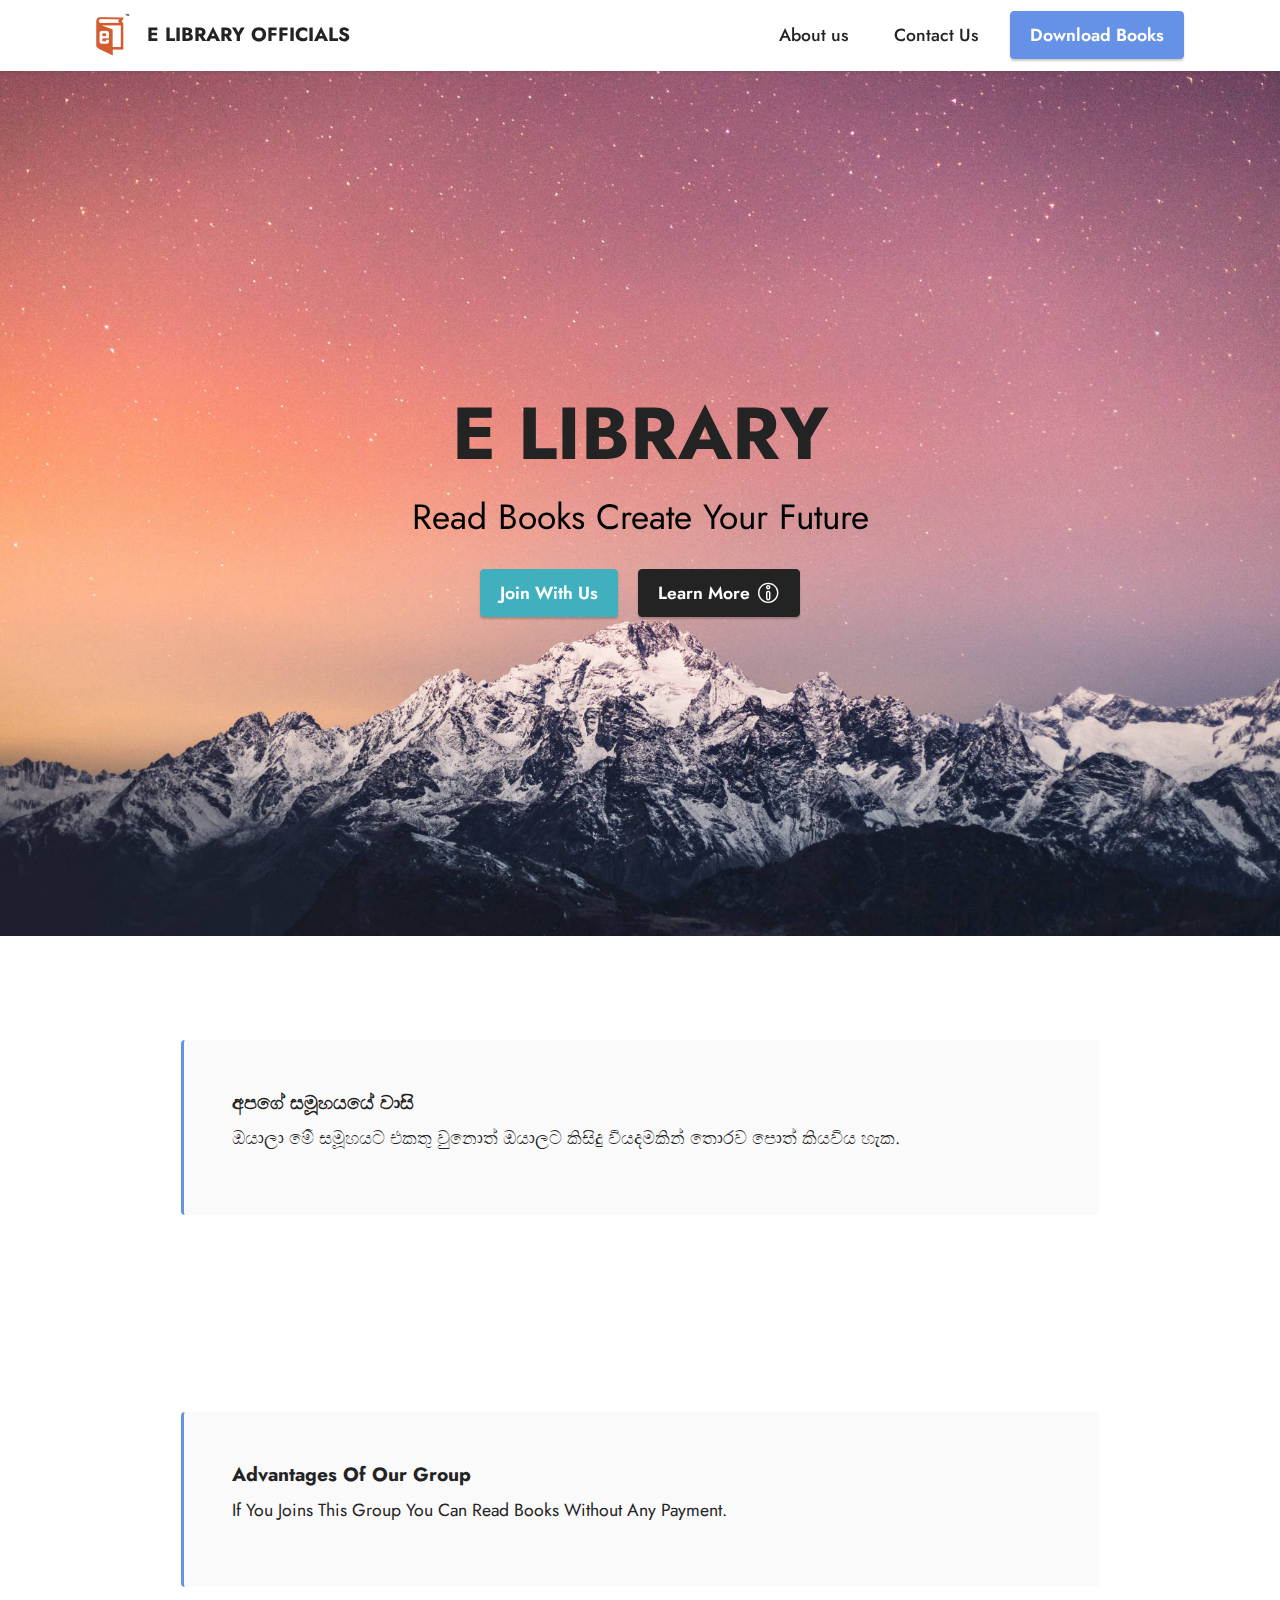
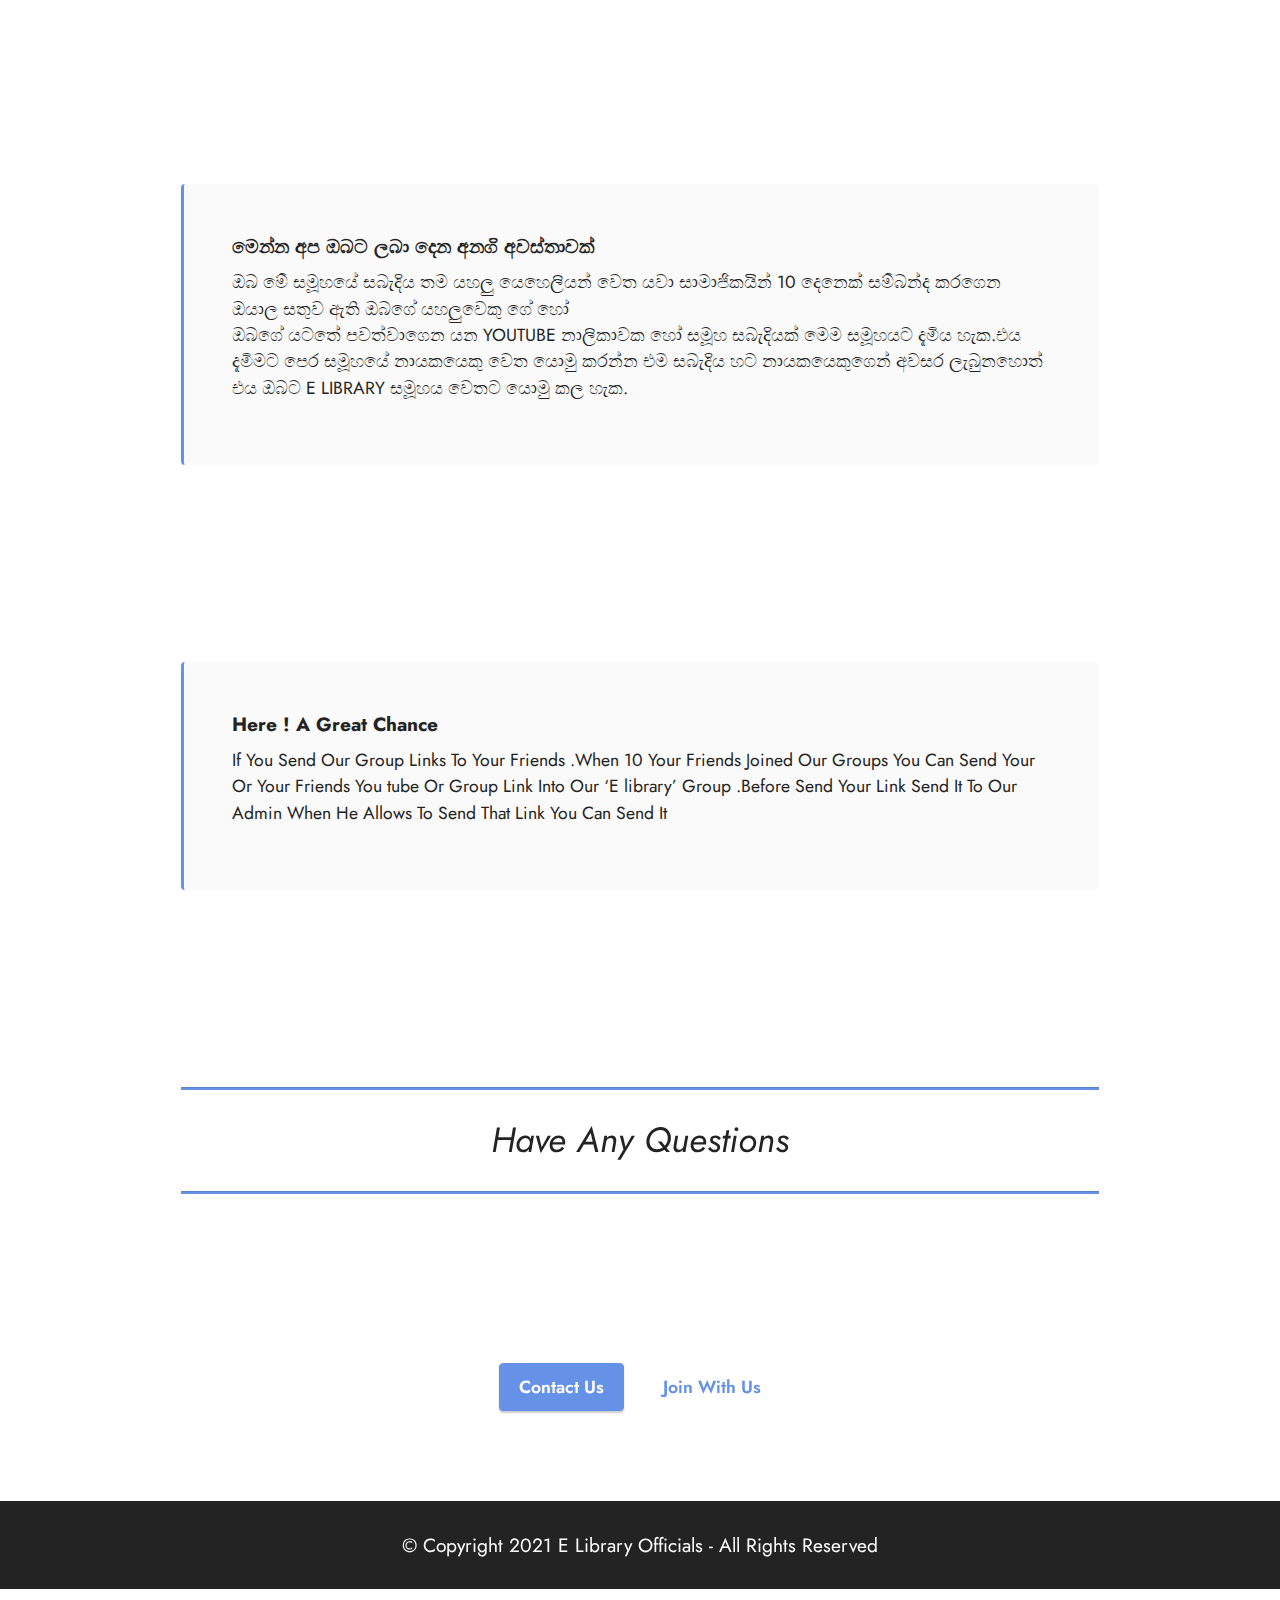
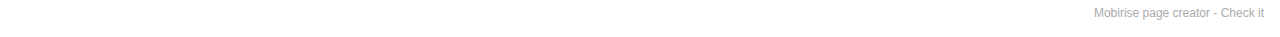
<file: index.html>
<!DOCTYPE html>
<html  >
<head>
  <!-- Site made with Mobirise Website Builder v5.3.10, https://mobirise.com -->
  <meta charset="UTF-8">
  <meta http-equiv="X-UA-Compatible" content="IE=edge">
  <meta name="generator" content="Mobirise v5.3.10, mobirise.com">
  <meta name="viewport" content="width=device-width, initial-scale=1, minimum-scale=1">
  <link rel="shortcut icon" href="assets/images/download-128x128.png" type="image/x-icon">
  <meta name="description" content="">
  
  
  <title>Home</title>
  <link rel="stylesheet" href="assets/web/assets/mobirise-icons-bold/mobirise-icons-bold.css">
  <link rel="stylesheet" href="assets/tether/tether.min.css">
  <link rel="stylesheet" href="assets/bootstrap/css/bootstrap.min.css">
  <link rel="stylesheet" href="assets/bootstrap/css/bootstrap-grid.min.css">
  <link rel="stylesheet" href="assets/bootstrap/css/bootstrap-reboot.min.css">
  <link rel="stylesheet" href="assets/dropdown/css/style.css">
  <link rel="stylesheet" href="assets/socicon/css/styles.css">
  <link rel="stylesheet" href="assets/theme/css/style.css">
  <link rel="preload" href="https://fonts.googleapis.com/css?family=Jost:100,200,300,400,500,600,700,800,900,100i,200i,300i,400i,500i,600i,700i,800i,900i&display=swap" as="style" onload="this.onload=null;this.rel='stylesheet'">
  <noscript><link rel="stylesheet" href="https://fonts.googleapis.com/css?family=Jost:100,200,300,400,500,600,700,800,900,100i,200i,300i,400i,500i,600i,700i,800i,900i&display=swap"></noscript>
  <link rel="preload" as="style" href="assets/mobirise/css/mbr-additional.css"><link rel="stylesheet" href="assets/mobirise/css/mbr-additional.css" type="text/css">
  
  
  
  
</head>
<body>
  
  <section class="menu menu2 cid-sNWAuMt9Dp" once="menu" id="menu2-1w">
    
    <nav class="navbar navbar-dropdown navbar-fixed-top navbar-expand-lg">
        <div class="container">
            <div class="navbar-brand">
                <span class="navbar-logo">
                    <a href="index.html" target="_blank">
                        <img src="assets/images/download-96x96.png" alt="Mobirise" style="height: 3rem;">
                    </a>
                </span>
                <span class="navbar-caption-wrap"><a class="navbar-caption text-black display-7" href="https://mobiri.se">E LIBRARY OFFICIALS</a></span>
            </div>
            <button class="navbar-toggler" type="button" data-toggle="collapse" data-target="#navbarSupportedContent" aria-controls="navbarNavAltMarkup" aria-expanded="false" aria-label="Toggle navigation">
                <div class="hamburger">
                    <span></span>
                    <span></span>
                    <span></span>
                    <span></span>
                </div>
            </button>
            <div class="collapse navbar-collapse" id="navbarSupportedContent">
                <ul class="navbar-nav nav-dropdown" data-app-modern-menu="true"><li class="nav-item"><a class="nav-link link text-black text-primary display-4" href="page1.html" target="_blank">
                            About us</a></li>
                    
                    <li class="nav-item"><a class="nav-link link text-black text-primary display-4" href="page2.html" target="_blank">Contact Us</a>
                    </li></ul>
                
                <div class="navbar-buttons mbr-section-btn"><a class="btn btn-primary display-4" href="page3.html" target="_blank">Download Books</a></div>
            </div>
        </div>
    </nav>
</section>

<section class="header1 cid-s48MCQYojq mbr-fullscreen mbr-parallax-background" id="header1-f">

    

    <div class="mbr-overlay" style="opacity: 0; background-color: rgb(255, 255, 255);"></div>

    <div class="align-center container">
        <div class="row justify-content-center">
            <div class="col-12 col-lg-12">
                <h1 class="mbr-section-title mbr-fonts-style mb-3 display-1"><strong>E LIBRARY</strong></h1>
                
                <p class="mbr-text mbr-fonts-style display-5">Read Books Create Your Future</p>
                <div class="mbr-section-btn mt-3"><a class="btn btn-success display-4" href="page4.html" target="_blank">Join With Us</a> <a class="btn btn-black display-4" href="page1.html" target="_blank"><span class="mbrib-info mbr-iconfont mbr-iconfont-btn"></span>Learn More</a></div>
            </div>
        </div>
    </div>
</section>

<section class="content7 cid-sMPVBMPohP" id="content7-1l">
    
    <div class="container">
        <div class="row justify-content-center">
            <div class="col-12 col-md-10">
                <blockquote>
                <h5 class="mbr-section-title mbr-fonts-style mb-2 display-7"><strong>අපගේ සමූහයයේ වාසි</strong></h5>
                <p class="mbr-text mbr-fonts-style display-4">ඔයාලා මේ සමූහයට එකතු වුනොත් ඔයාලට කිසිදු වියදමකින් තොරව පොත් කියවිය හැක.</p></blockquote>
            </div>
        </div>
    </div>
</section>

<section class="content7 cid-sMPVJVAgWx" id="content7-1m">
    
    <div class="container">
        <div class="row justify-content-center">
            <div class="col-12 col-md-10">
                <blockquote>
                <h5 class="mbr-section-title mbr-fonts-style mb-2 display-7"><strong>Advantages Of Our Group</strong></h5>
                <p class="mbr-text mbr-fonts-style display-4">If You Joins This Group You Can Read Books Without Any Payment.</p></blockquote>
            </div>
        </div>
    </div>
</section>

<section class="content7 cid-sMPW64MBwO" id="content7-1o">
    
    <div class="container">
        <div class="row justify-content-center">
            <div class="col-12 col-md-10">
                <blockquote>
                <h5 class="mbr-section-title mbr-fonts-style mb-2 display-7"><strong>මෙන්න අප ඔබට ලබා දෙන අනගි අවස්තාවක්</strong></h5>
                <p class="mbr-text mbr-fonts-style display-4">ඔබ මේ සමූහයේ සබැදිය තම යහලු යෙහෙලියන් වෙත යවා සාමාජිකයින් 10 දෙනෙක් සම්බන්ද කරගෙන ඔයාල සතුව ඇති ඔබගේ යහලුවෙකු ගේ හෝ
<br>ඔබගේ යටතේ පවත්වාගෙන යන YOUTUBE නාලිකාවක හෝ සමූහ සබැදියක් මෙම සමූහයට දැමිය හැක.එය දැමීමට පෙර සමූහයේ නායකයෙකු වෙත යොමු කරන්න එම සබැදිය හට නායකයෙකුගෙන් අවසර ලැබුනහොත් එය ඔබට E LIBRARY සමූහය වෙතට යොමු කල හැක.&nbsp;</p></blockquote>
            </div>
        </div>
    </div>
</section>

<section class="content7 cid-sMPWctvMxn" id="content7-1p">
    
    <div class="container">
        <div class="row justify-content-center">
            <div class="col-12 col-md-10">
                <blockquote>
                <h5 class="mbr-section-title mbr-fonts-style mb-2 display-7"><strong>Here ! A Great Chance</strong></h5>
                <p class="mbr-text mbr-fonts-style display-4">If You Send Our Group Links To Your Friends .When 10 Your Friends Joined Our Groups You Can Send Your Or Your Friends You tube Or Group Link Into Our ‘E library’ Group .Before Send Your Link Send It To Our Admin When He Allows To Send That Link You Can Send It </p></blockquote>
            </div>
        </div>
    </div>
</section>

<section class="content6 cid-sMPWyZY4V2" id="content6-1q">
    
    <div class="container">
        <div class="row justify-content-center">
            <div class="col-md-12 col-lg-10">
                <hr class="line">
                <p class="mbr-text align-center mbr-fonts-style my-4 display-5">
                    <em>Have Any Questions</em></p>
                <hr class="line">
            </div>
        </div>
    </div>
</section>

<section class="content11 cid-sMPWEVgyv3" id="content11-1r">
    
    <div class="container">
        <div class="row justify-content-center">
            <div class="col-md-12 col-lg-10">
                <div class="mbr-section-btn align-center"><a class="btn btn-primary display-4" href="page2.html">Contact Us</a>
                    <a class="btn btn-primary-outline display-4" href="page4.html">Join With Us</a></div>
            </div>
        </div>
    </div>
</section>

<section class="footer7 cid-sML5tVDdJx" once="footers" id="footer7-k">

    

    

    <div class="container">
        <div class="media-container-row align-center mbr-white">
            <div class="col-12">
                <p class="mbr-text mb-0 mbr-fonts-style display-7">
                    © Copyright 2021 E Library Officials - All Rights Reserved
                </p>
            </div>
        </div>
    </div>
</section><section style="background-color: #fff; font-family: -apple-system, BlinkMacSystemFont, 'Segoe UI', 'Roboto', 'Helvetica Neue', Arial, sans-serif; color:#aaa; font-size:12px; padding: 0; align-items: center; display: flex;"><a href="https://mobirise.site/m" style="flex: 1 1; height: 3rem; padding-left: 1rem;"></a><p style="flex: 0 0 auto; margin:0; padding-right:1rem;">Mobirise page creator - <a href="https://mobirise.site/n" style="color:#aaa;">Check it</a></p></section><script src="assets/web/assets/jquery/jquery.min.js"></script>  <script src="assets/popper/popper.min.js"></script>  <script src="assets/tether/tether.min.js"></script>  <script src="assets/bootstrap/js/bootstrap.min.js"></script>  <script src="assets/smoothscroll/smooth-scroll.js"></script>  <script src="assets/dropdown/js/nav-dropdown.js"></script>  <script src="assets/dropdown/js/navbar-dropdown.js"></script>  <script src="assets/touchswipe/jquery.touch-swipe.min.js"></script>  <script src="assets/parallax/jarallax.min.js"></script>  <script src="assets/theme/js/script.js"></script>  
  
  
</body>
</html>
</file>
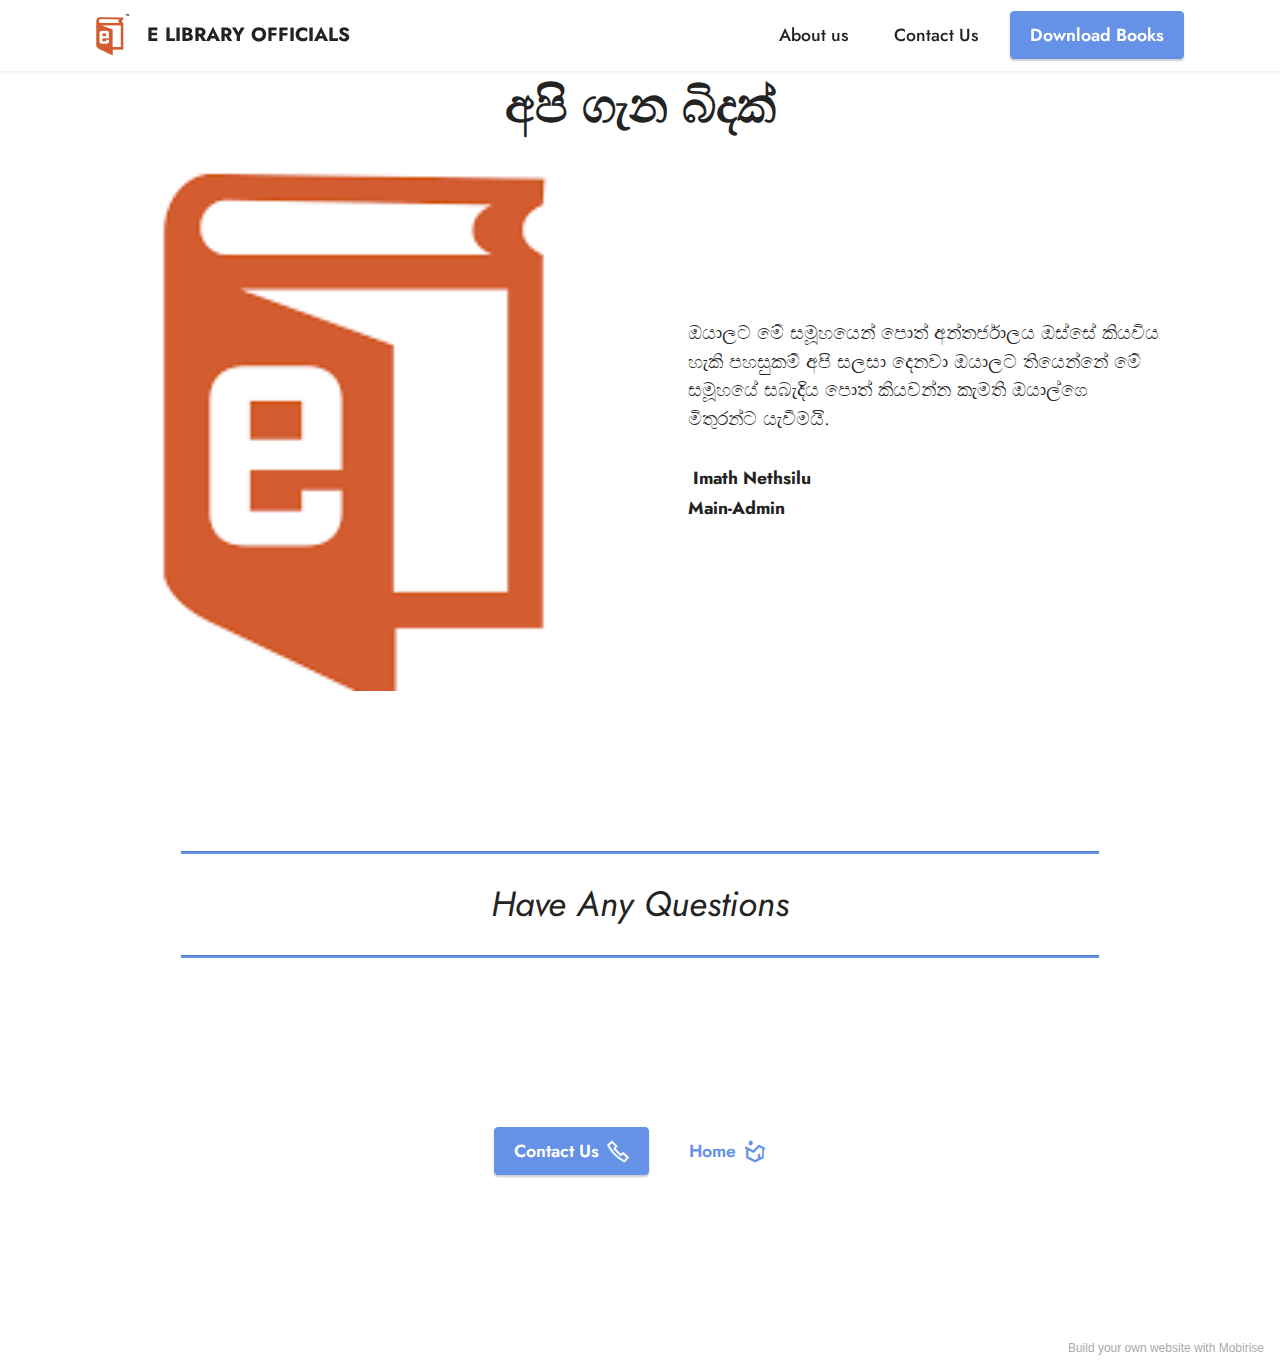
<file: page1.html>
<!DOCTYPE html>
<html  >
<head>
  <!-- Site made with Mobirise Website Builder v5.3.10, https://mobirise.com -->
  <meta charset="UTF-8">
  <meta http-equiv="X-UA-Compatible" content="IE=edge">
  <meta name="generator" content="Mobirise v5.3.10, mobirise.com">
  <meta name="viewport" content="width=device-width, initial-scale=1, minimum-scale=1">
  <link rel="shortcut icon" href="assets/images/download-128x128.png" type="image/x-icon">
  <meta name="description" content="">
  
  
  <title>About Us</title>
  <link rel="stylesheet" href="assets/web/assets/mobirise-icons2/mobirise2.css">
  <link rel="stylesheet" href="assets/tether/tether.min.css">
  <link rel="stylesheet" href="assets/bootstrap/css/bootstrap.min.css">
  <link rel="stylesheet" href="assets/bootstrap/css/bootstrap-grid.min.css">
  <link rel="stylesheet" href="assets/bootstrap/css/bootstrap-reboot.min.css">
  <link rel="stylesheet" href="assets/dropdown/css/style.css">
  <link rel="stylesheet" href="assets/socicon/css/styles.css">
  <link rel="stylesheet" href="assets/theme/css/style.css">
  <link rel="preload" href="https://fonts.googleapis.com/css?family=Jost:100,200,300,400,500,600,700,800,900,100i,200i,300i,400i,500i,600i,700i,800i,900i&display=swap" as="style" onload="this.onload=null;this.rel='stylesheet'">
  <noscript><link rel="stylesheet" href="https://fonts.googleapis.com/css?family=Jost:100,200,300,400,500,600,700,800,900,100i,200i,300i,400i,500i,600i,700i,800i,900i&display=swap"></noscript>
  <link rel="preload" as="style" href="assets/mobirise/css/mbr-additional.css"><link rel="stylesheet" href="assets/mobirise/css/mbr-additional.css" type="text/css">
  
  
  
  
</head>
<body>
  
  <section class="testimonials1 cid-sMOT7IEZ6w" id="testimonials1-t">
    

    
    <div class="container">
        <h3 class="mbr-section-title mbr-fonts-style align-center mb-4 display-2"><strong>අපි ගැන බිදක්</strong></h3>
        <div class="row align-items-center">
            <div class="col-12 col-md-6">
                <div class="image-wrapper">
                    <img src="assets/images/download-225x225.png" alt="Mobirise">
                </div>
            </div>
            <div class="col-12 col-md">
                <div class="text-wrapper">
                    <p class="mbr-text mbr-fonts-style mb-4 display-7">ඔයාලට මේ සමූහයෙන් පොත් අන්තර්ජාලය ඔස්සේ කියවිය හැකි පහසුකම් අපි සලසා දෙනවා ඔයාලට තියෙන්නේ මේ සමූහයේ සබැදිය පොත් කියවන්න කැමති ඔයාල්ගෙ මිතුරන්‍ට යැවීමයි. </p>
                    <p class="name mbr-fonts-style mb-1 display-4"><strong>&nbsp;Imath Nethsilu</strong></p>
                    <p class="position mbr-fonts-style display-4">
                        <strong>Main-Admin</strong></p>
                </div>
            </div>
        </div>
    </div>
</section>

<section class="content6 cid-sMOTFjKoQV" id="content6-u">
    
    <div class="container">
        <div class="row justify-content-center">
            <div class="col-md-12 col-lg-10">
                <hr class="line">
                <p class="mbr-text align-center mbr-fonts-style my-4 display-5">
                    <em>Have Any Questions</em></p>
                <hr class="line">
            </div>
        </div>
    </div>
</section>

<section class="content11 cid-sMOTKqRBew" id="content11-v">
    
    <div class="container">
        <div class="row justify-content-center">
            <div class="col-md-12 col-lg-10">
                <div class="mbr-section-btn align-center"><a class="btn btn-primary display-4" href=""><span class="mobi-mbri mobi-mbri-phone mbr-iconfont mbr-iconfont-btn"></span>Contact Us</a> 
                    <a class="btn btn-primary-outline display-4" href=""><span class="socicon socicon-homes mbr-iconfont mbr-iconfont-btn"></span>Home</a></div>
            </div>
        </div>
    </div>
</section>

<section class="menu menu2 cid-sNWAuMt9Dp" once="menu" id="menu2-1w">
    
    <nav class="navbar navbar-dropdown navbar-fixed-top navbar-expand-lg">
        <div class="container">
            <div class="navbar-brand">
                <span class="navbar-logo">
                    <a href="index.html" target="_blank">
                        <img src="assets/images/download-96x96.png" alt="Mobirise" style="height: 3rem;">
                    </a>
                </span>
                <span class="navbar-caption-wrap"><a class="navbar-caption text-black display-7" href="https://mobiri.se">E LIBRARY OFFICIALS</a></span>
            </div>
            <button class="navbar-toggler" type="button" data-toggle="collapse" data-target="#navbarSupportedContent" aria-controls="navbarNavAltMarkup" aria-expanded="false" aria-label="Toggle navigation">
                <div class="hamburger">
                    <span></span>
                    <span></span>
                    <span></span>
                    <span></span>
                </div>
            </button>
            <div class="collapse navbar-collapse" id="navbarSupportedContent">
                <ul class="navbar-nav nav-dropdown" data-app-modern-menu="true"><li class="nav-item"><a class="nav-link link text-black text-primary display-4" href="page1.html" target="_blank">
                            About us</a></li>
                    
                    <li class="nav-item"><a class="nav-link link text-black text-primary display-4" href="page2.html" target="_blank">Contact Us</a>
                    </li></ul>
                
                <div class="navbar-buttons mbr-section-btn"><a class="btn btn-primary display-4" href="page3.html" target="_blank">Download Books</a></div>
            </div>
        </div>
    </nav>
</section><section style="background-color: #fff; font-family: -apple-system, BlinkMacSystemFont, 'Segoe UI', 'Roboto', 'Helvetica Neue', Arial, sans-serif; color:#aaa; font-size:12px; padding: 0; align-items: center; display: flex;"><a href="https://mobirise.site/z" style="flex: 1 1; height: 3rem; padding-left: 1rem;"></a><p style="flex: 0 0 auto; margin:0; padding-right:1rem;">Build your own <a href="https://mobirise.site/y" style="color:#aaa;">website</a> with Mobirise</p></section><script src="assets/web/assets/jquery/jquery.min.js"></script>  <script src="assets/popper/popper.min.js"></script>  <script src="assets/tether/tether.min.js"></script>  <script src="assets/bootstrap/js/bootstrap.min.js"></script>  <script src="assets/smoothscroll/smooth-scroll.js"></script>  <script src="assets/dropdown/js/nav-dropdown.js"></script>  <script src="assets/dropdown/js/navbar-dropdown.js"></script>  <script src="assets/touchswipe/jquery.touch-swipe.min.js"></script>  <script src="assets/theme/js/script.js"></script>  
  
  
</body>
</html>
</file>
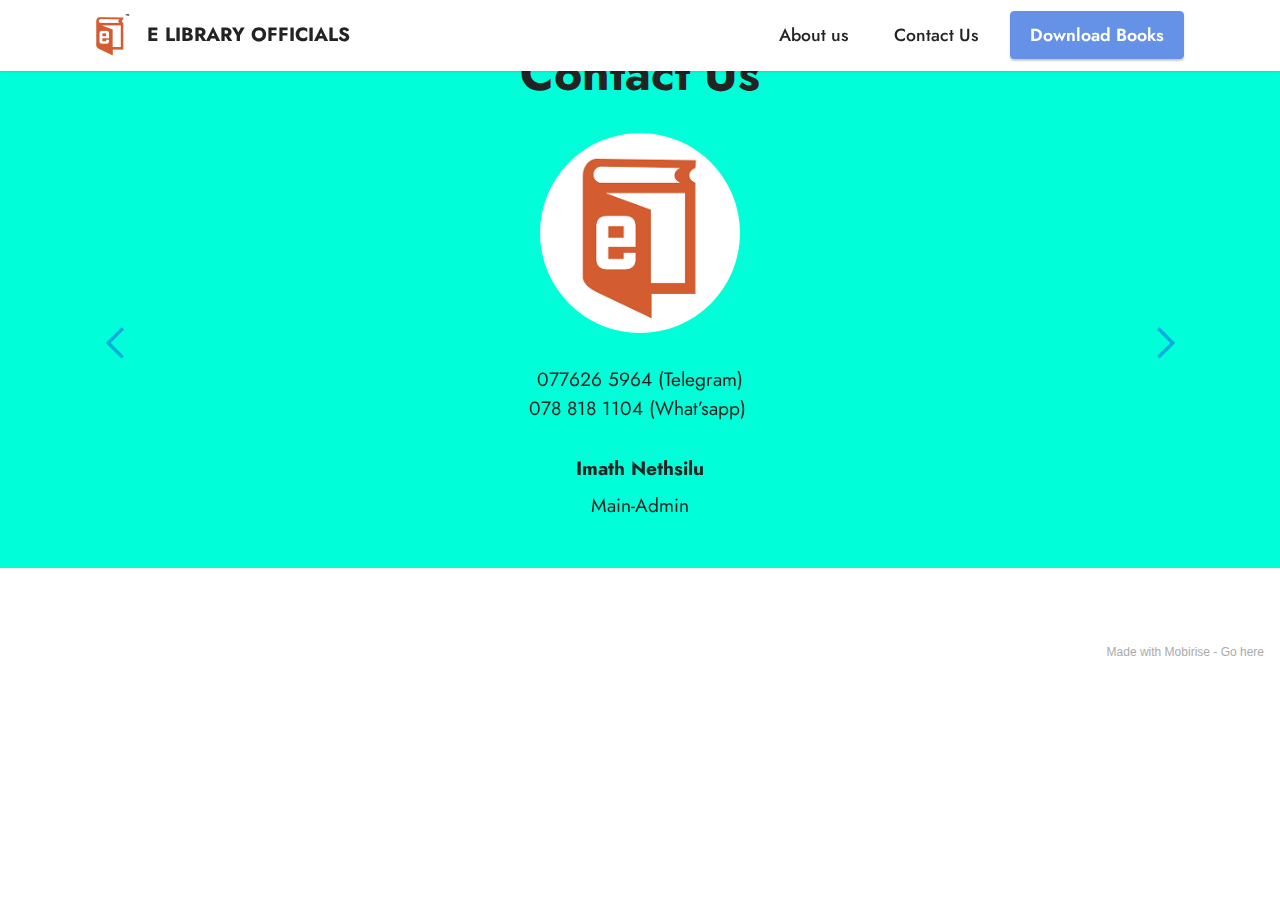
<file: page2.html>
<!DOCTYPE html>
<html  >
<head>
  <!-- Site made with Mobirise Website Builder v5.3.10, https://mobirise.com -->
  <meta charset="UTF-8">
  <meta http-equiv="X-UA-Compatible" content="IE=edge">
  <meta name="generator" content="Mobirise v5.3.10, mobirise.com">
  <meta name="viewport" content="width=device-width, initial-scale=1, minimum-scale=1">
  <link rel="shortcut icon" href="assets/images/download-128x128.png" type="image/x-icon">
  <meta name="description" content="">
  
  
  <title>Contact us</title>
  <link rel="stylesheet" href="assets/web/assets/mobirise-icons2/mobirise2.css">
  <link rel="stylesheet" href="assets/tether/tether.min.css">
  <link rel="stylesheet" href="assets/bootstrap/css/bootstrap.min.css">
  <link rel="stylesheet" href="assets/bootstrap/css/bootstrap-grid.min.css">
  <link rel="stylesheet" href="assets/bootstrap/css/bootstrap-reboot.min.css">
  <link rel="stylesheet" href="assets/dropdown/css/style.css">
  <link rel="stylesheet" href="assets/socicon/css/styles.css">
  <link rel="stylesheet" href="assets/theme/css/style.css">
  <link rel="preload" href="https://fonts.googleapis.com/css?family=Jost:100,200,300,400,500,600,700,800,900,100i,200i,300i,400i,500i,600i,700i,800i,900i&display=swap" as="style" onload="this.onload=null;this.rel='stylesheet'">
  <noscript><link rel="stylesheet" href="https://fonts.googleapis.com/css?family=Jost:100,200,300,400,500,600,700,800,900,100i,200i,300i,400i,500i,600i,700i,800i,900i&display=swap"></noscript>
  <link rel="preload" as="style" href="assets/mobirise/css/mbr-additional.css"><link rel="stylesheet" href="assets/mobirise/css/mbr-additional.css" type="text/css">
  
  
  
  
</head>
<body>
  
  <section class="testimonails3 carousel slide testimonials-slider cid-sMOUgWphOC" data-interval="false" id="testimonials3-w">

    

    

    <div class="text-center container">
        <h3 class="mb-4 mbr-fonts-style display-2">
            <strong>Contact Us</strong></h3>

        <div class="carousel slide" role="listbox" data-pause="true" data-keyboard="false" data-ride="carousel" data-interval="2000">
            <div class="carousel-inner">
                
                
            <div class="carousel-item">
                    <div class="user col-md-8">
                        <div class="user_image">
                            <img src="assets/images/download-1-225x225.png" alt="">
                        </div>
                        <div class="user_text mb-4">
                            <p class="mbr-fonts-style display-7">077626 5964 (Telegram)
<br>078 818 1104 (What’sapp)&nbsp;</p>
                        </div>
                        <div class="user_name mbr-fonts-style mb-2 display-7">
                            <strong>Imath Nethsilu</strong></div>
                        <div class="user_desk mbr-fonts-style display-7">
                            Main-Admin</div>
                    </div>
                </div><div class="carousel-item">
                    <div class="user col-md-8">
                        <div class="user_image">
                            <img src="assets/images/download-1-225x225.png" alt="">
                        </div>
                        <div class="user_text mb-4">
                            <p class="mbr-fonts-style display-7">
                                070 176 0370 (Telegram/What’sapp) 
                            </p>
                        </div>
                        <div class="user_name mbr-fonts-style mb-2 display-7">
                            <strong>Seniru Rnaweera</strong></div>
                        <div class="user_desk mbr-fonts-style display-7">
                            Co_Admin</div>
                    </div>
                </div><div class="carousel-item">
                    <div class="user col-md-8">
                        <div class="user_image">
                            <img src="assets/images/download-1-225x225.png" alt="">
                        </div>
                        <div class="user_text mb-4">
                            <p class="mbr-fonts-style display-7">
                                076 322 7108 (Telegram/What’sapp)  
                            </p>
                        </div>
                        <div class="user_name mbr-fonts-style mb-2 display-7">
                            <strong>Thisum Nethmia</strong></div>
                        <div class="user_desk mbr-fonts-style display-7">
                            Co_Admin</div>
                    </div>
                </div><div class="carousel-item">
                    <div class="user col-md-8">
                        <div class="user_image">
                            <img src="assets/images/download-1-225x225.png" alt="">
                        </div>
                        <div class="user_text mb-4">
                            <p class="mbr-fonts-style display-7">no</p>
                        </div>
                        <div class="user_name mbr-fonts-style mb-2 display-7">
                            <strong>Sasan Tharuk</strong></div>
                        <div class="user_desk mbr-fonts-style display-7">
                            Co_Admin</div>
                    </div>
                </div></div>

            <div class="carousel-controls">
                <a class="carousel-control-prev" role="button" data-slide="prev">
                    <span aria-hidden="true" class="mobi-mbri mobi-mbri-arrow-prev mbr-iconfont"></span>
                    <span class="sr-only">Previous</span>
                </a>

                <a class="carousel-control-next" role="button" data-slide="next">
                    <span aria-hidden="true" class="mobi-mbri mobi-mbri-arrow-next mbr-iconfont"></span>
                    <span class="sr-only">Next</span>
                </a>
            </div>
        </div>
    </div>
</section>

<section class="menu menu2 cid-sNWAuMt9Dp" once="menu" id="menu2-1w">
    
    <nav class="navbar navbar-dropdown navbar-fixed-top navbar-expand-lg">
        <div class="container">
            <div class="navbar-brand">
                <span class="navbar-logo">
                    <a href="index.html" target="_blank">
                        <img src="assets/images/download-96x96.png" alt="Mobirise" style="height: 3rem;">
                    </a>
                </span>
                <span class="navbar-caption-wrap"><a class="navbar-caption text-black display-7" href="https://mobiri.se">E LIBRARY OFFICIALS</a></span>
            </div>
            <button class="navbar-toggler" type="button" data-toggle="collapse" data-target="#navbarSupportedContent" aria-controls="navbarNavAltMarkup" aria-expanded="false" aria-label="Toggle navigation">
                <div class="hamburger">
                    <span></span>
                    <span></span>
                    <span></span>
                    <span></span>
                </div>
            </button>
            <div class="collapse navbar-collapse" id="navbarSupportedContent">
                <ul class="navbar-nav nav-dropdown" data-app-modern-menu="true"><li class="nav-item"><a class="nav-link link text-black text-primary display-4" href="page1.html" target="_blank">
                            About us</a></li>
                    
                    <li class="nav-item"><a class="nav-link link text-black text-primary display-4" href="page2.html" target="_blank">Contact Us</a>
                    </li></ul>
                
                <div class="navbar-buttons mbr-section-btn"><a class="btn btn-primary display-4" href="page3.html" target="_blank">Download Books</a></div>
            </div>
        </div>
    </nav>
</section><section style="background-color: #fff; font-family: -apple-system, BlinkMacSystemFont, 'Segoe UI', 'Roboto', 'Helvetica Neue', Arial, sans-serif; color:#aaa; font-size:12px; padding: 0; align-items: center; display: flex;"><a href="https://mobirise.site/m" style="flex: 1 1; height: 3rem; padding-left: 1rem;"></a><p style="flex: 0 0 auto; margin:0; padding-right:1rem;">Made with Mobirise - <a href="https://mobirise.site/k" style="color:#aaa;">Go here</a></p></section><script src="assets/web/assets/jquery/jquery.min.js"></script>  <script src="assets/popper/popper.min.js"></script>  <script src="assets/tether/tether.min.js"></script>  <script src="assets/bootstrap/js/bootstrap.min.js"></script>  <script src="assets/smoothscroll/smooth-scroll.js"></script>  <script src="assets/bootstrapcarouselswipe/bootstrap-carousel-swipe.js"></script>  <script src="assets/mbr-testimonials-slider/mbr-testimonials-slider.js"></script>  <script src="assets/dropdown/js/nav-dropdown.js"></script>  <script src="assets/dropdown/js/navbar-dropdown.js"></script>  <script src="assets/touchswipe/jquery.touch-swipe.min.js"></script>  <script src="assets/theme/js/script.js"></script>  
  
  
</body>
</html>
</file>
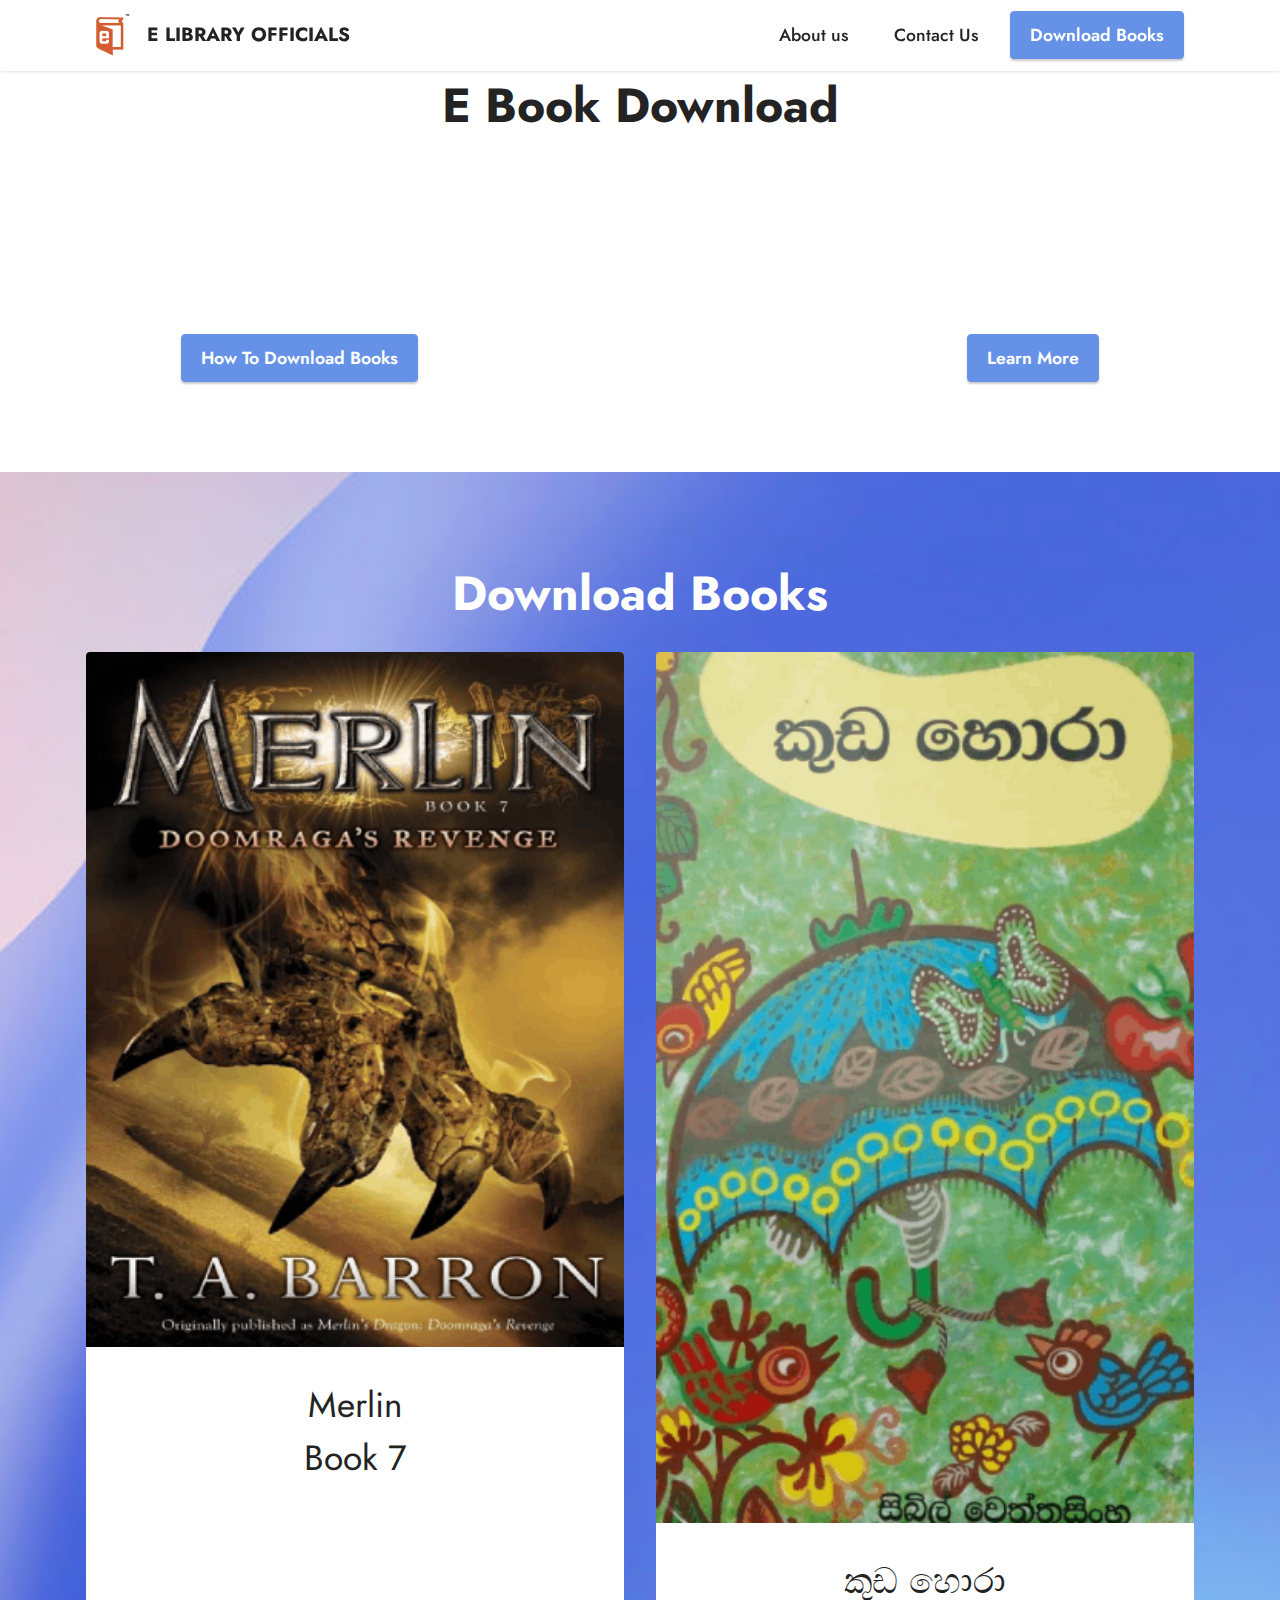
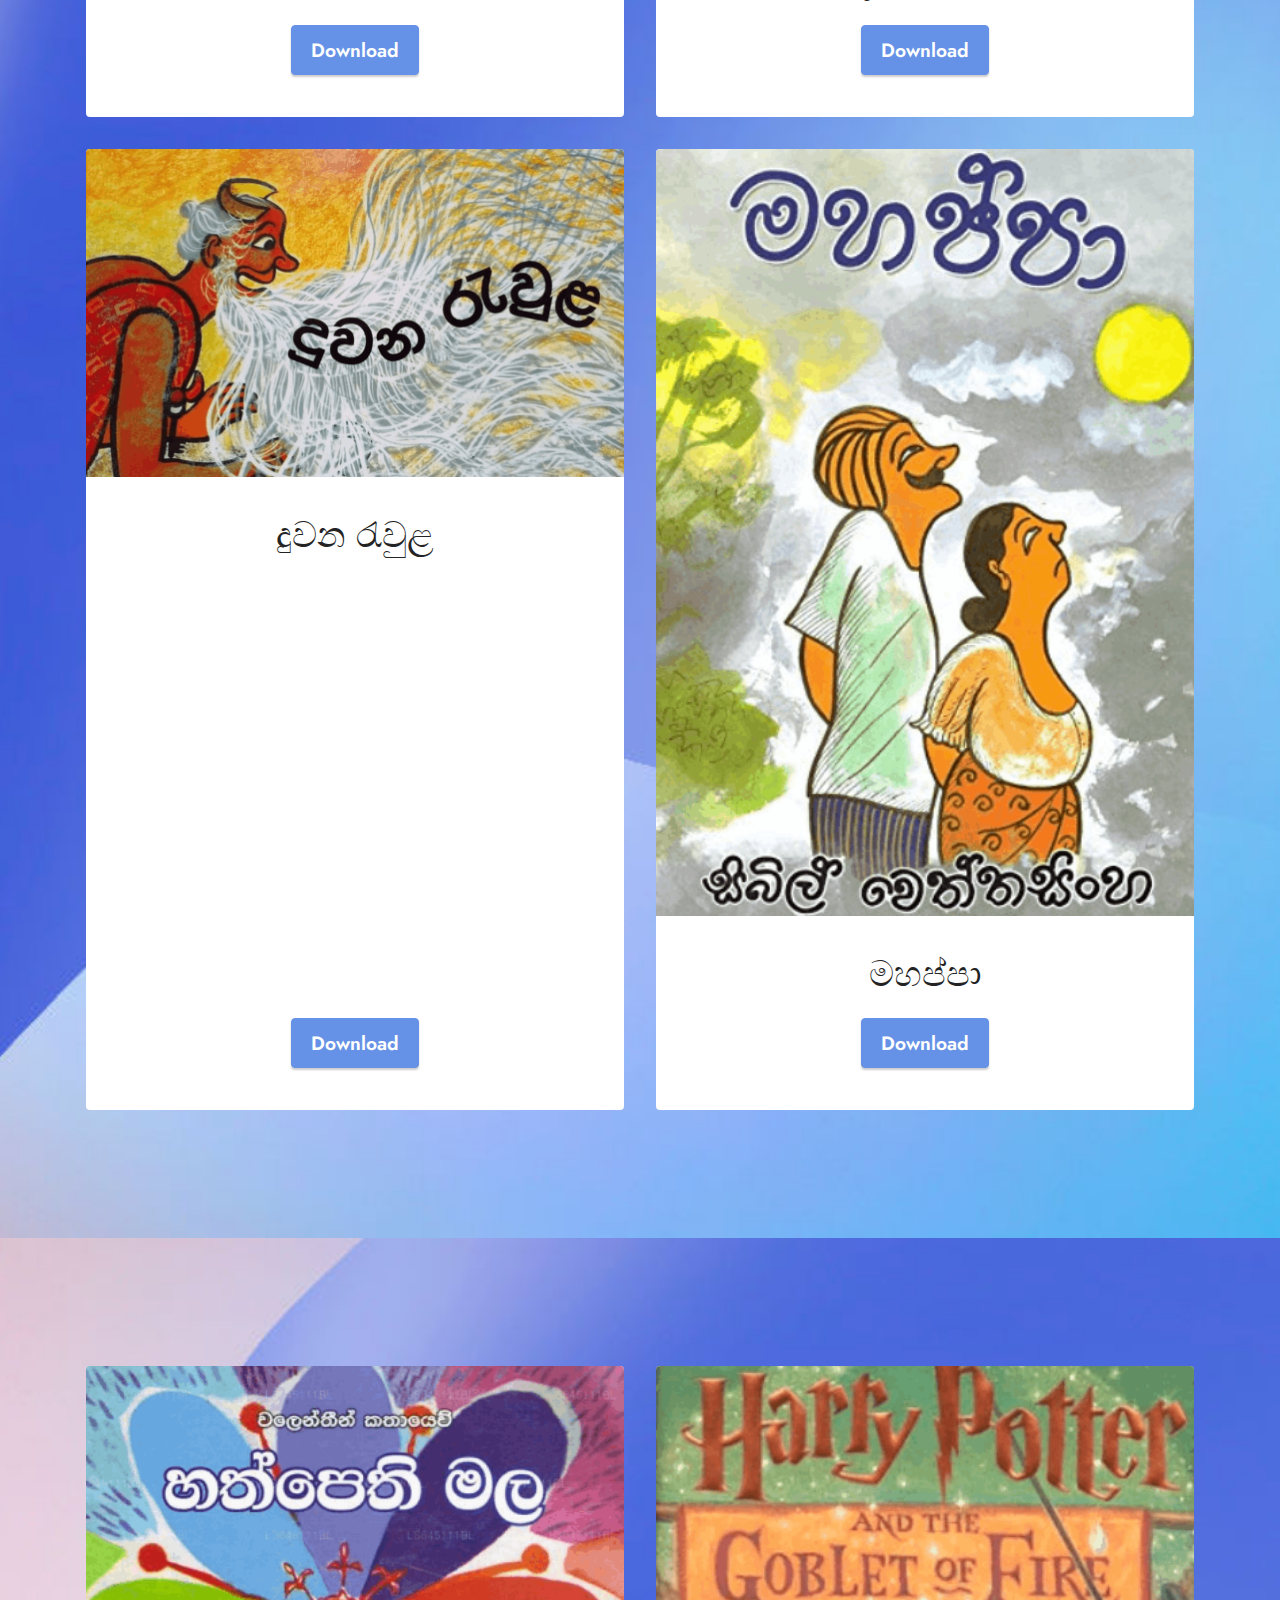
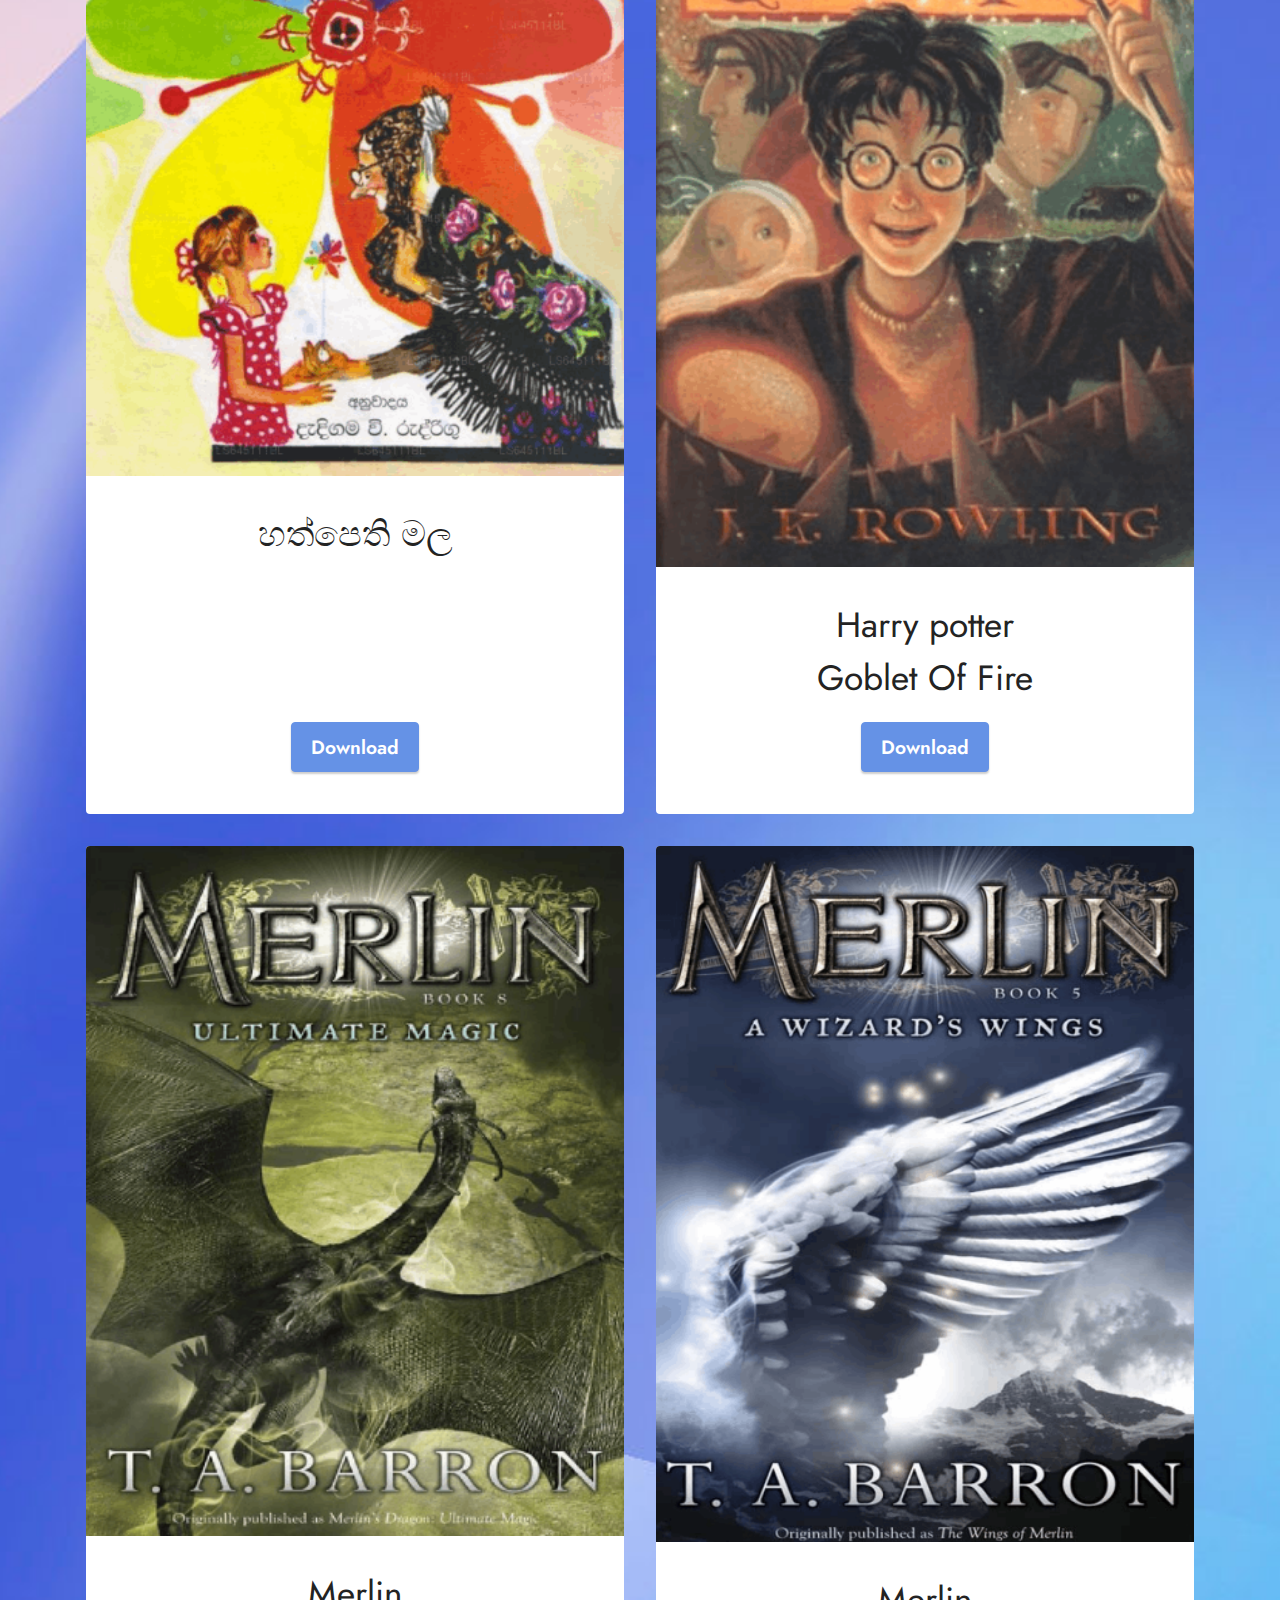
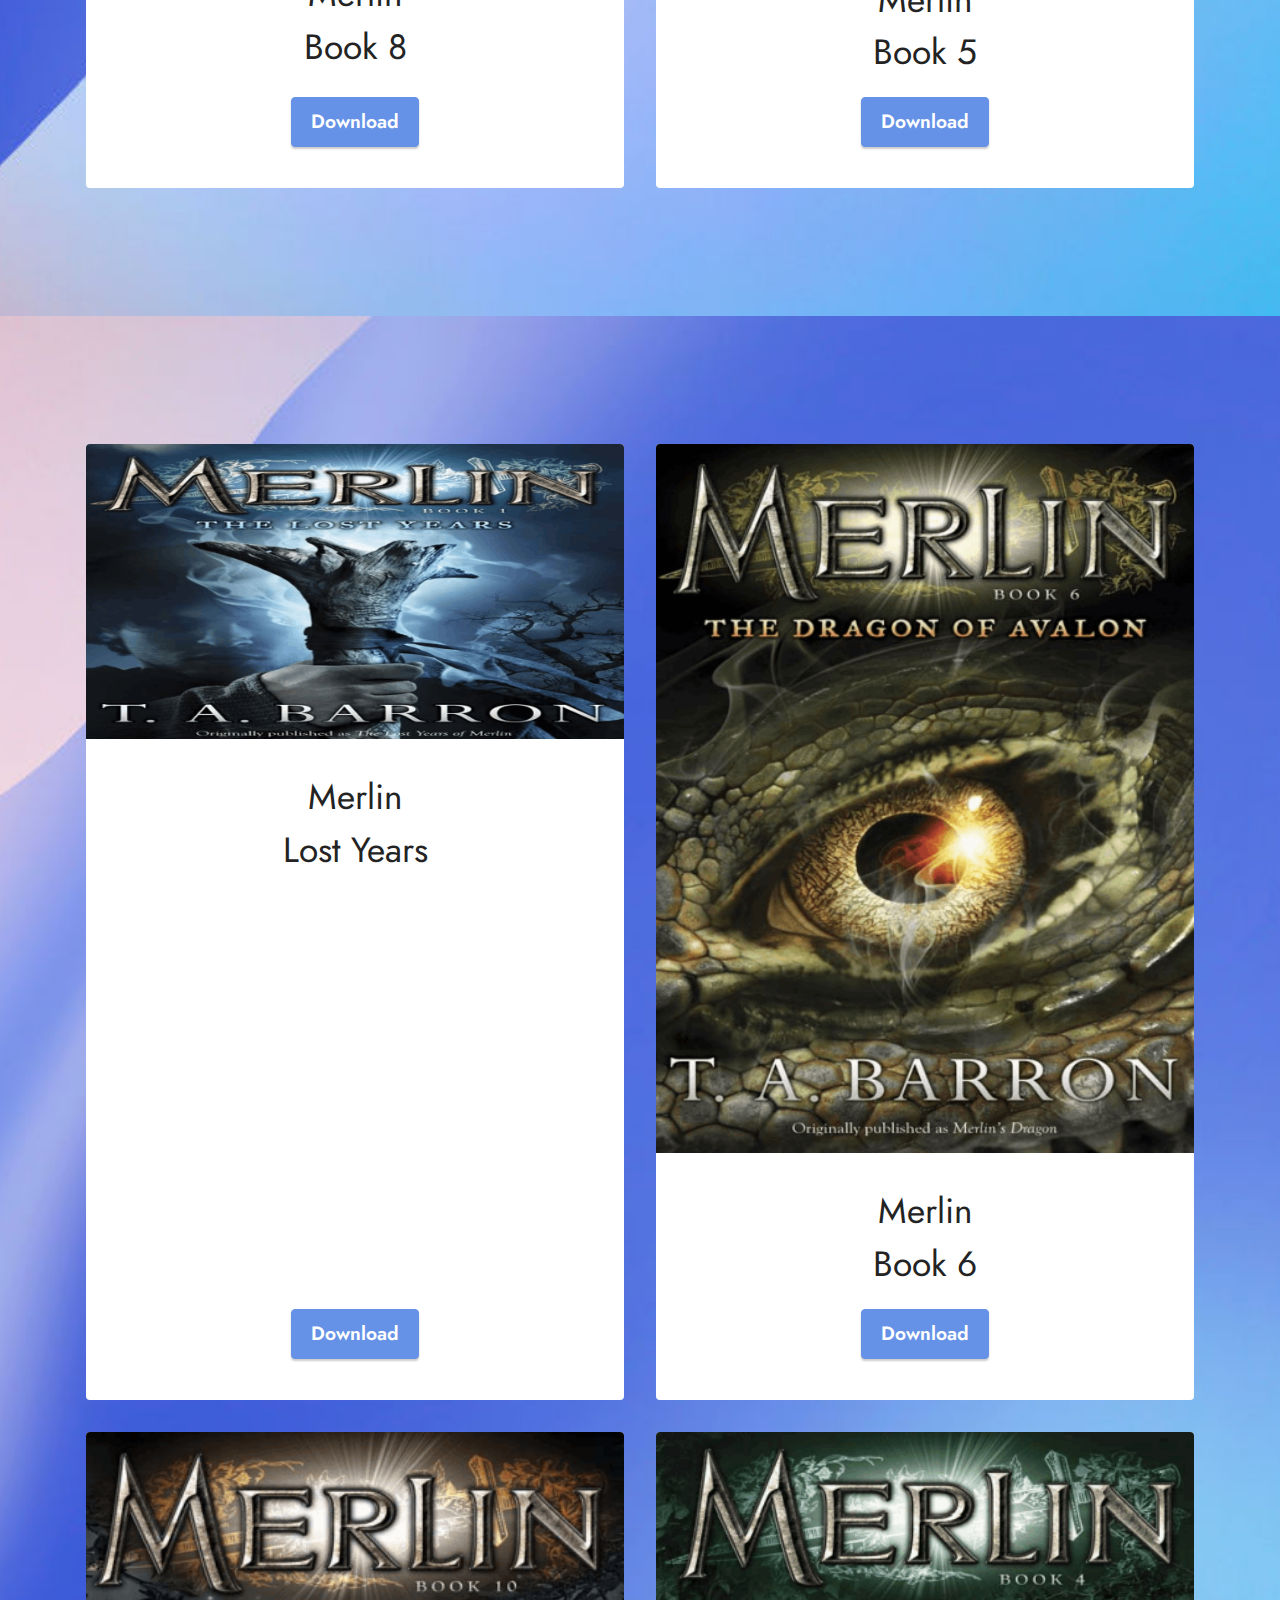
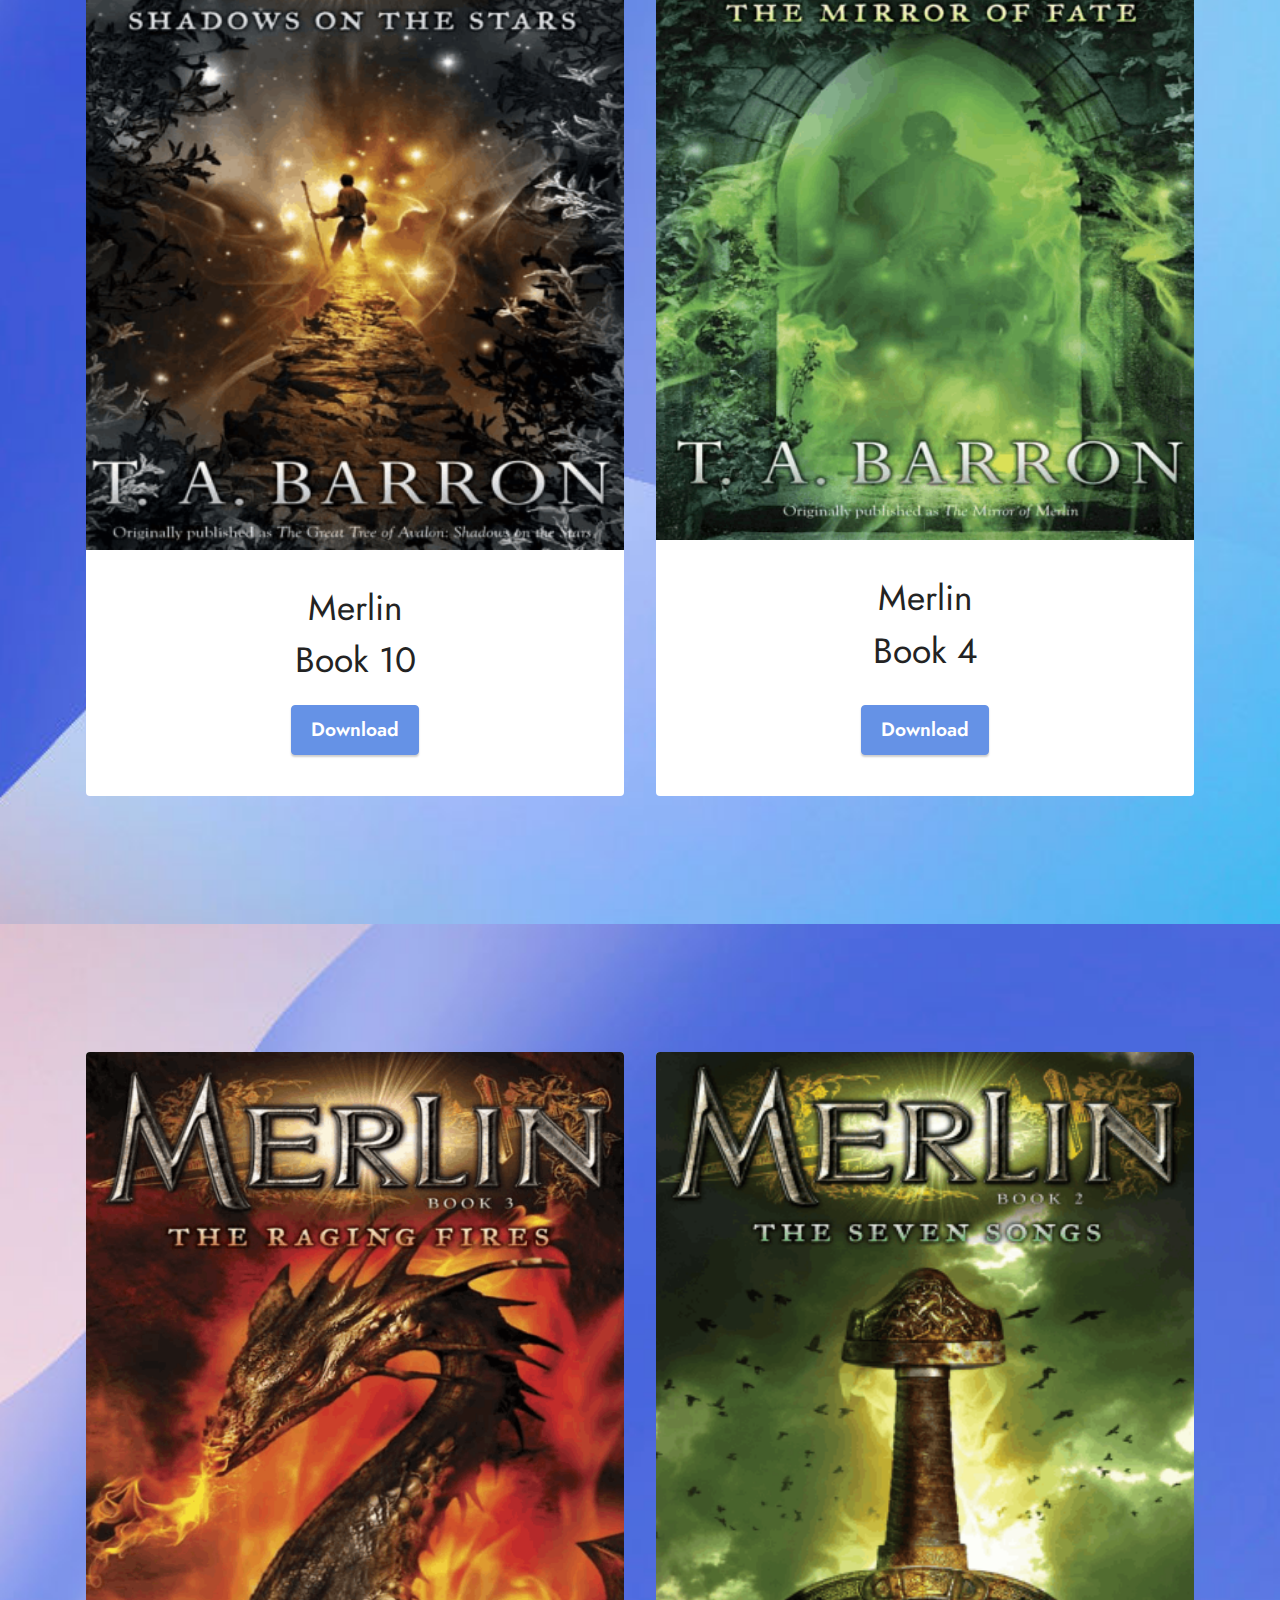
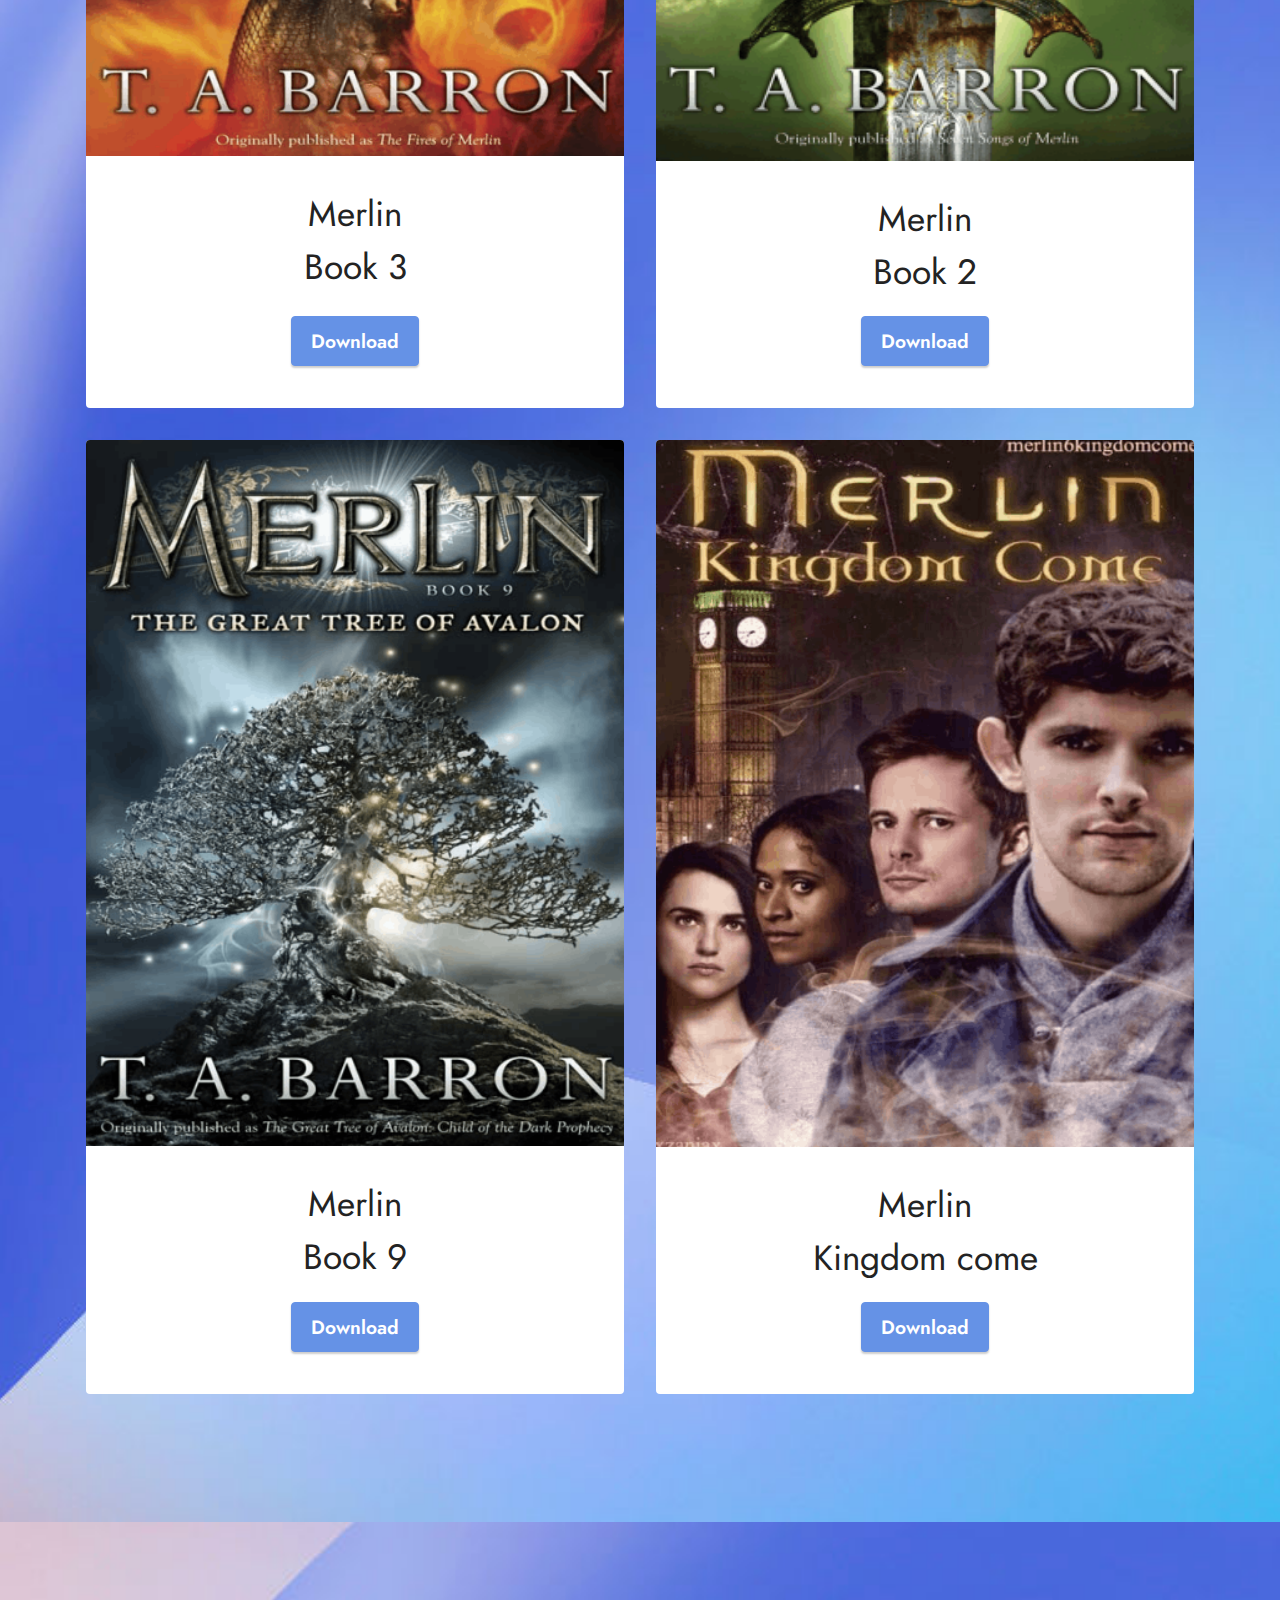
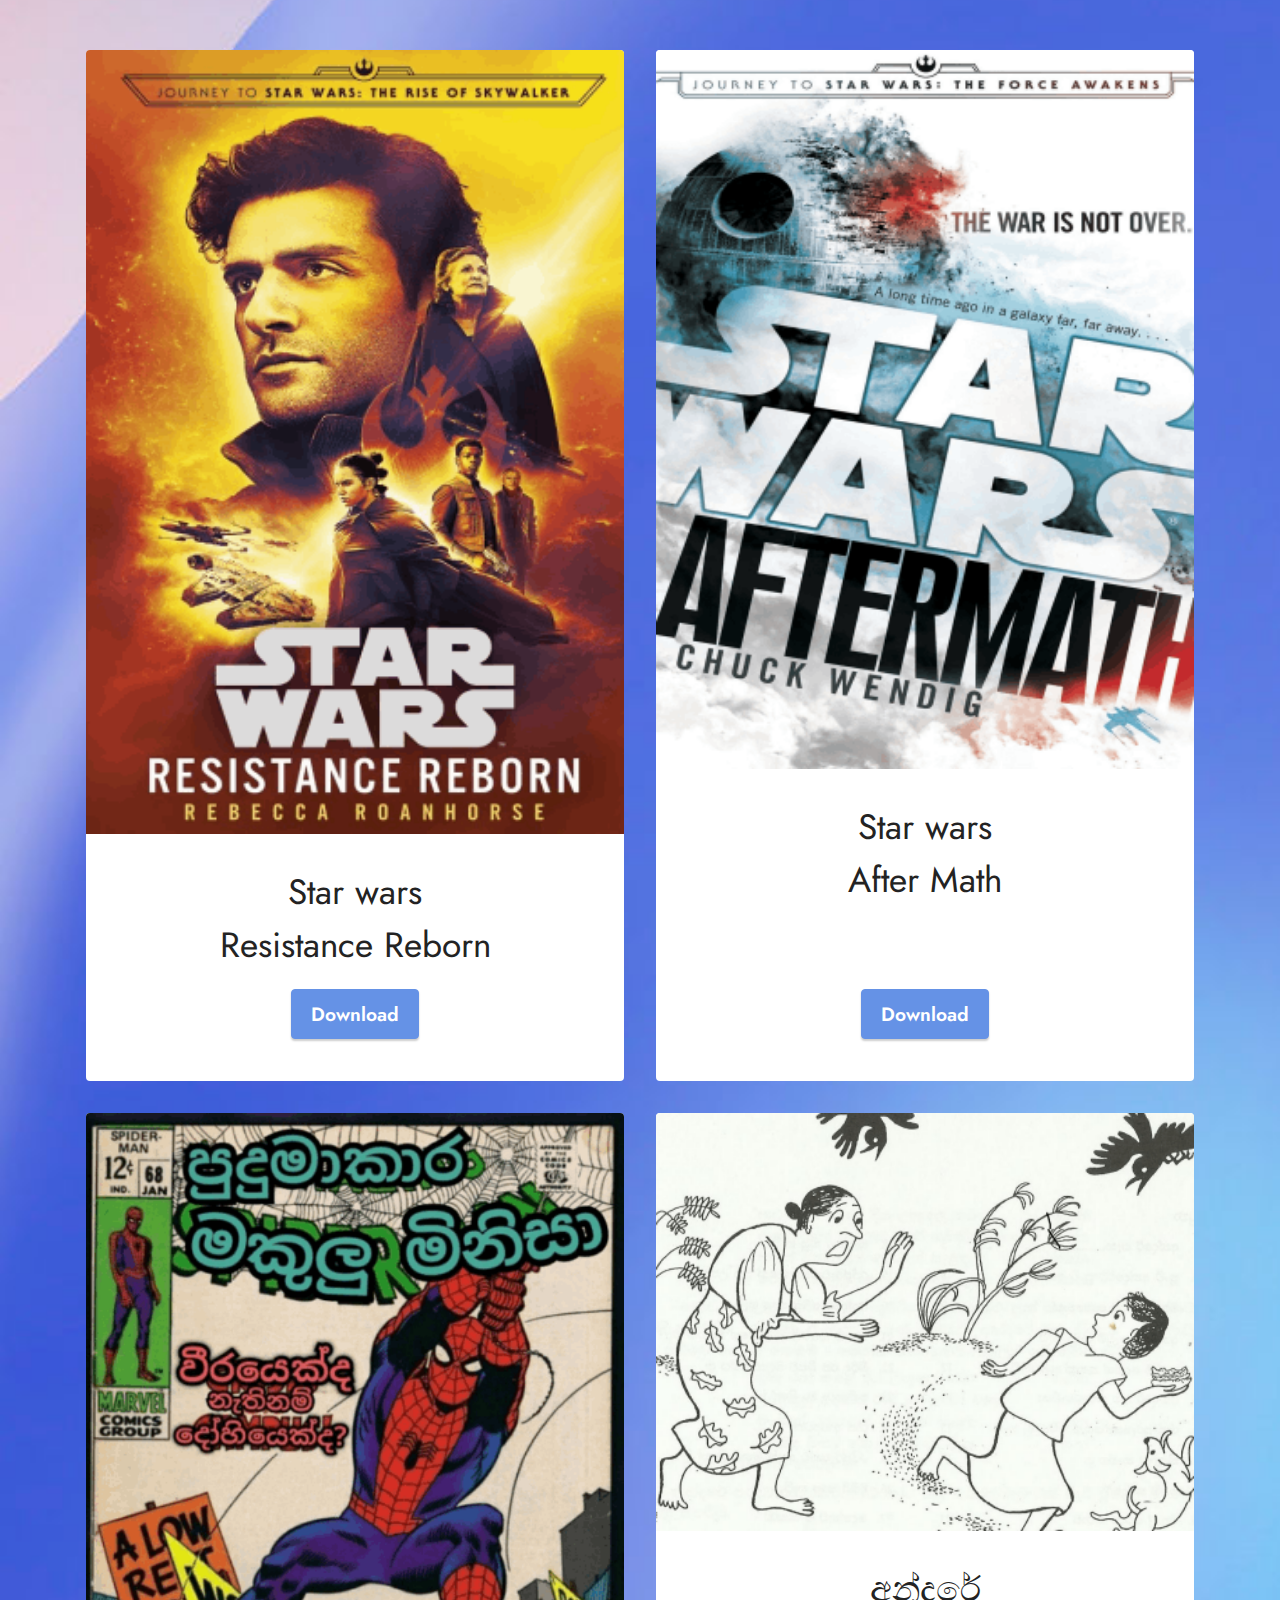
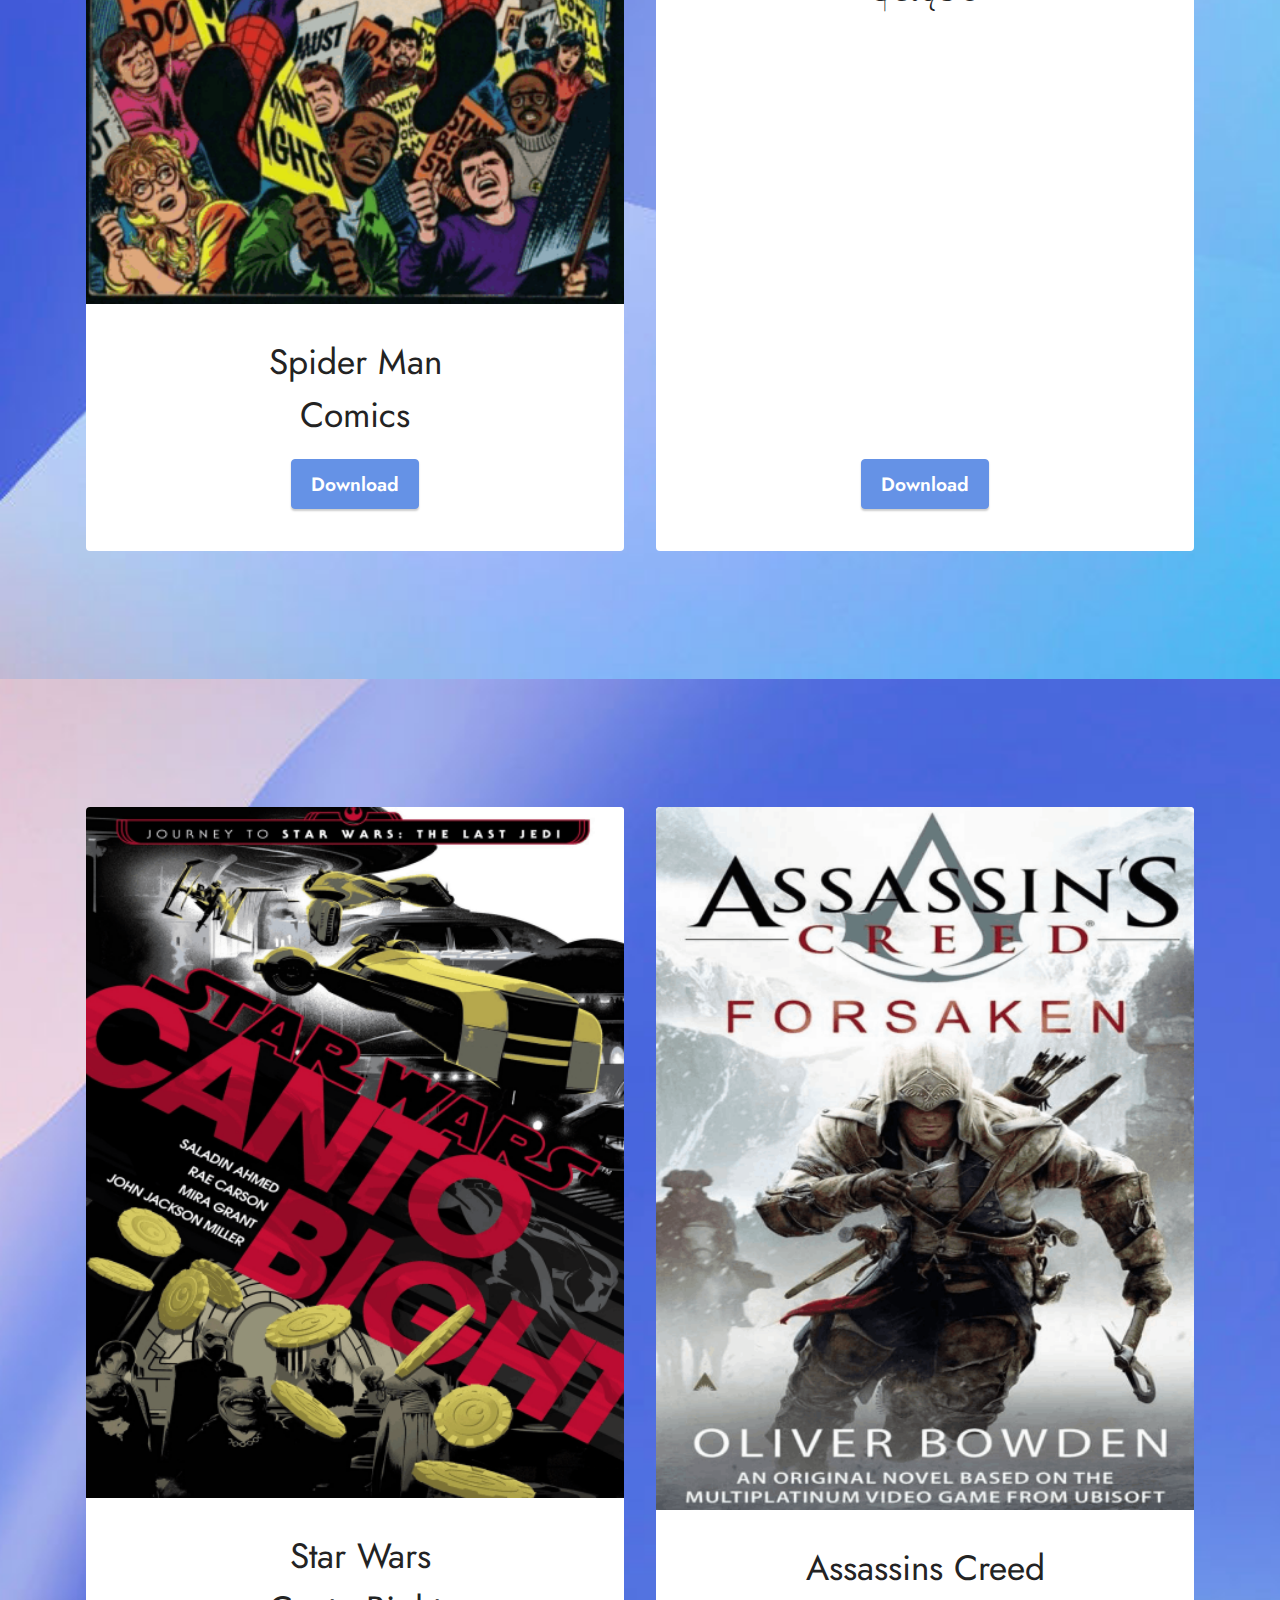
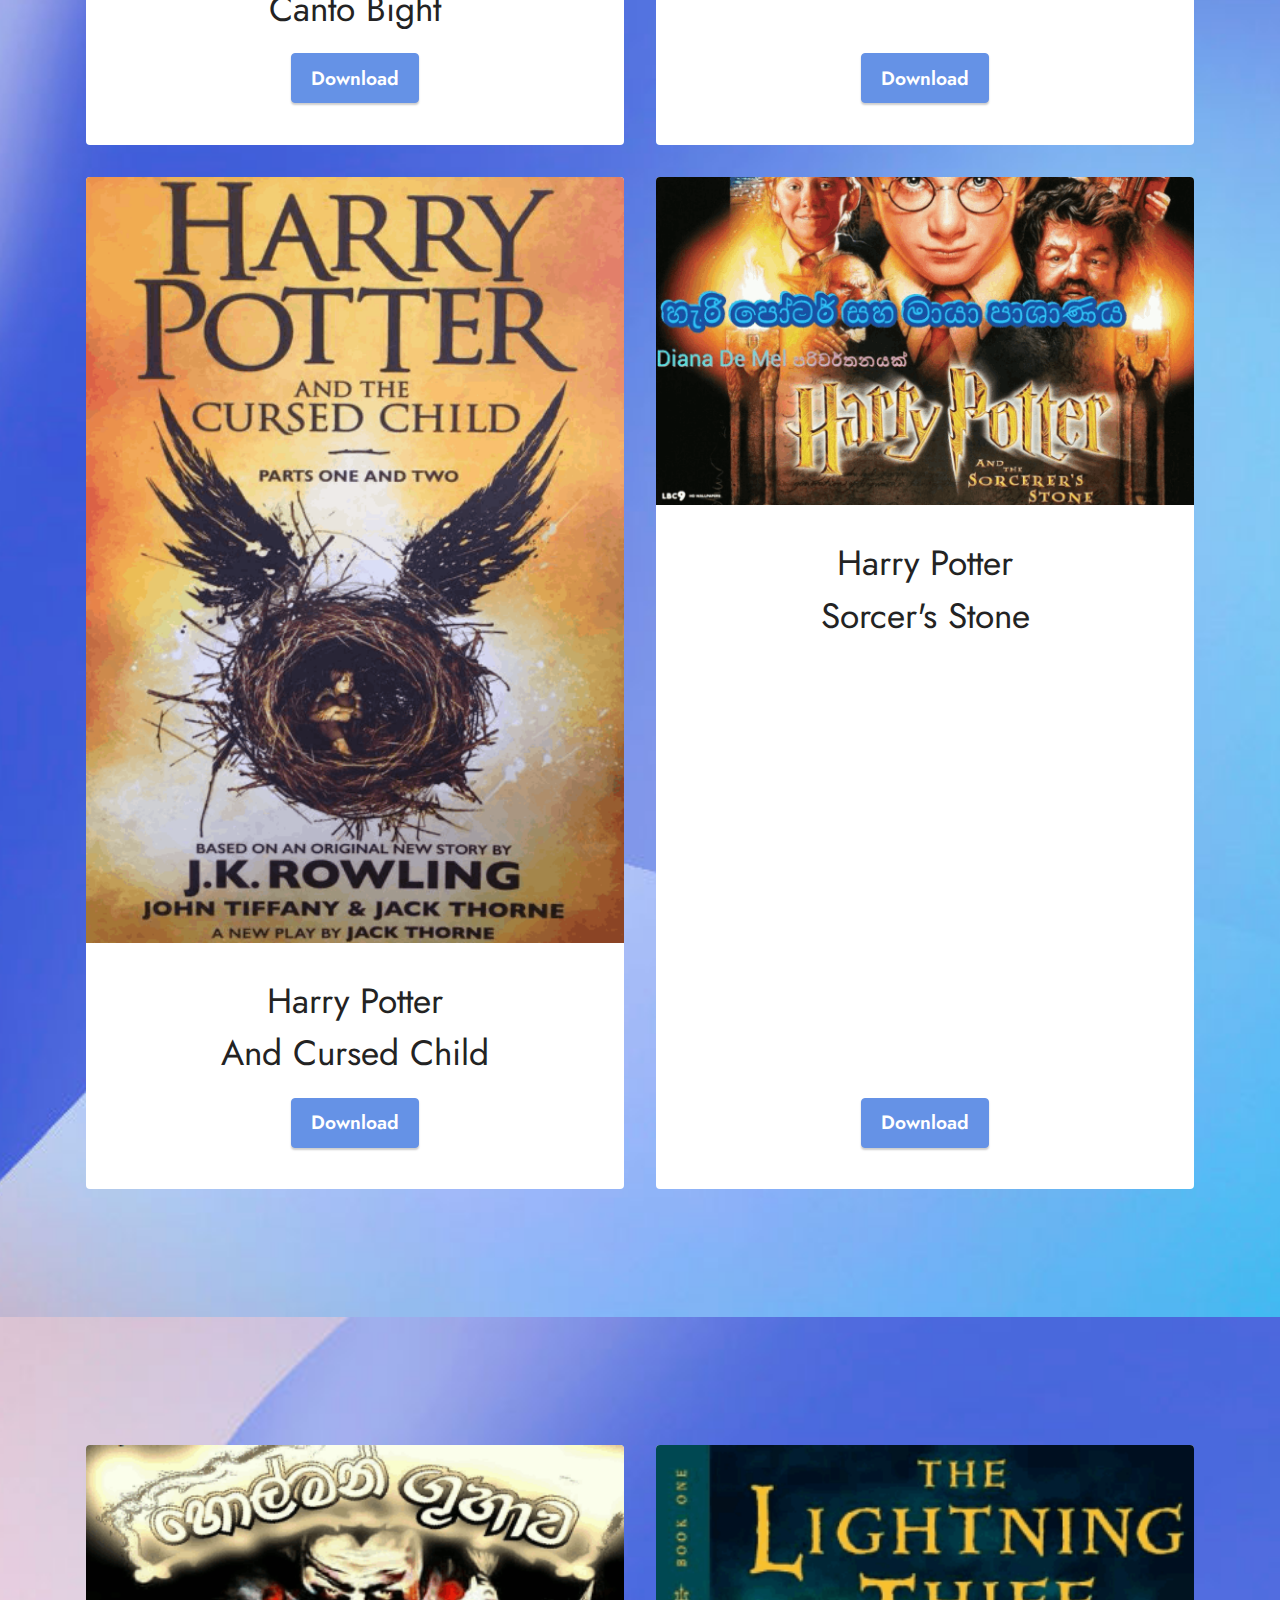
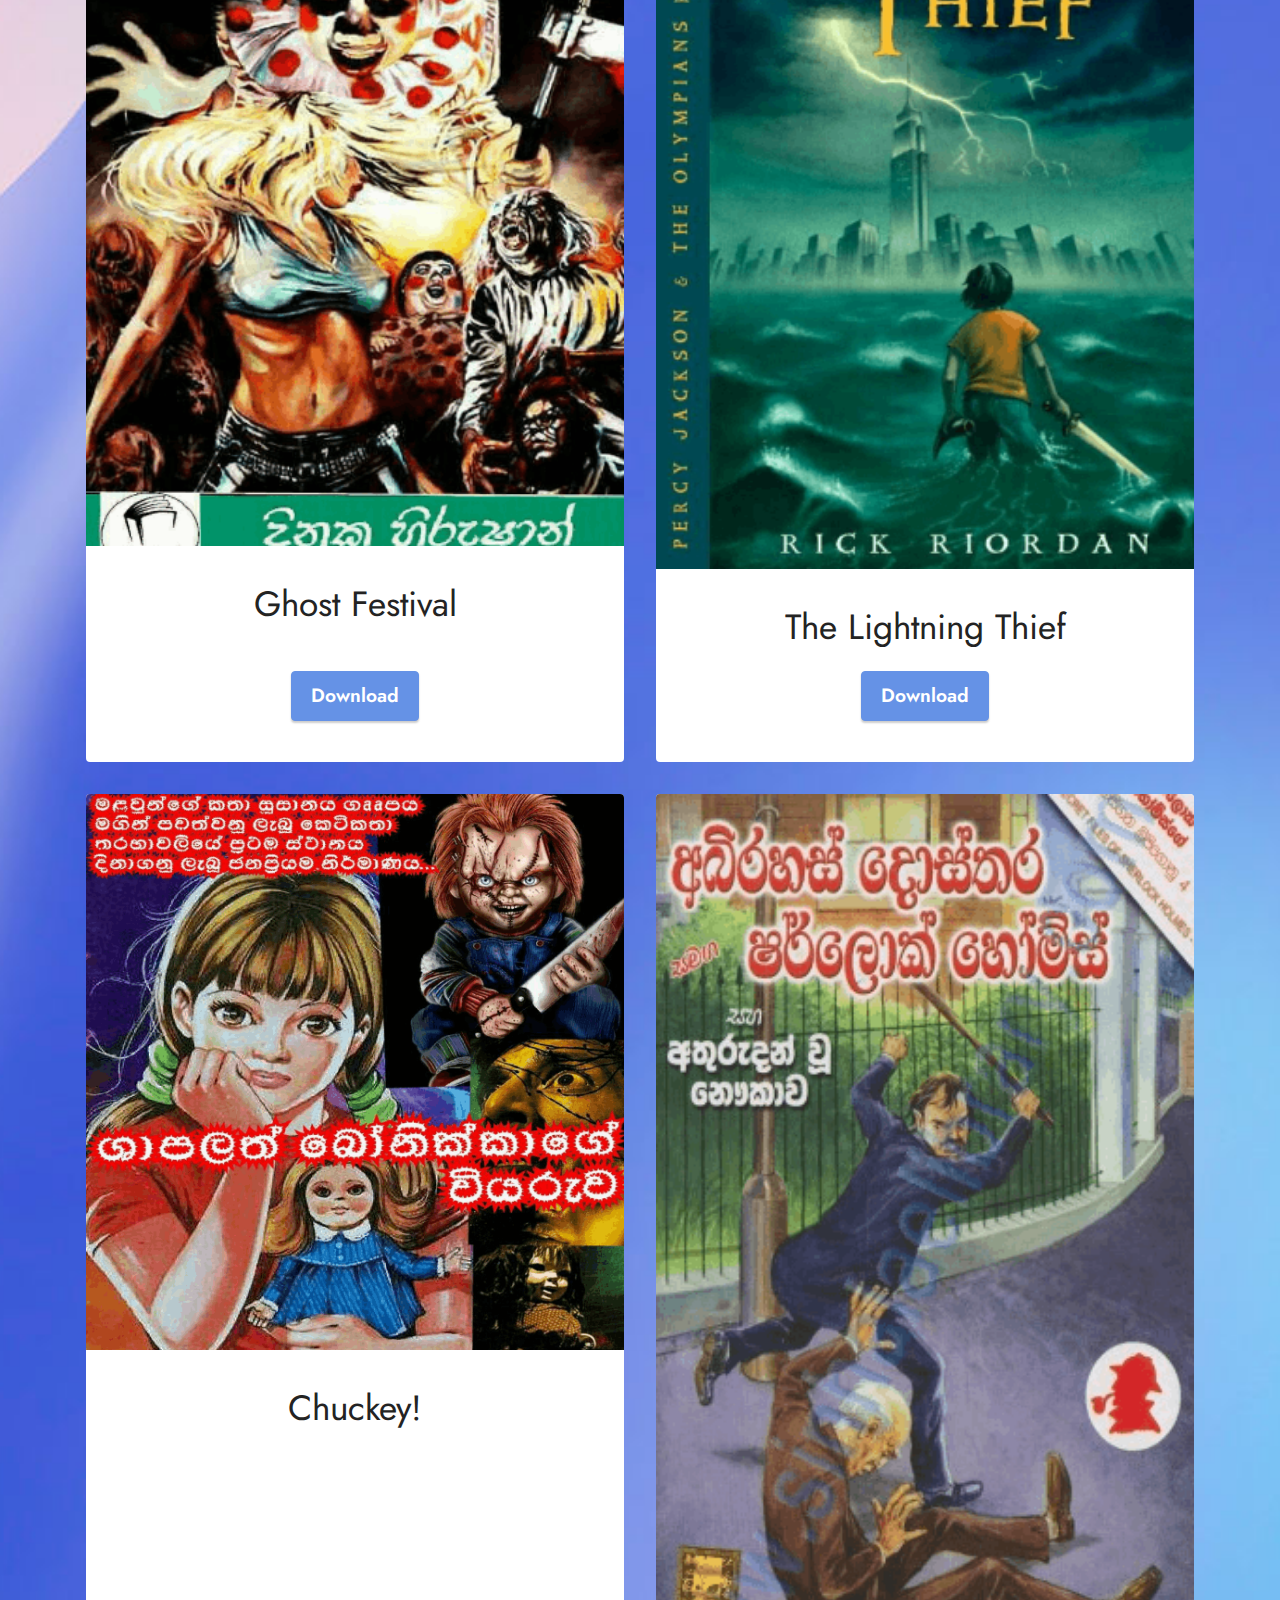
<file: page3.html>
<!DOCTYPE html>
<html  >
<head>
  <!-- Site made with Mobirise Website Builder v5.3.10, https://mobirise.com -->
  <meta charset="UTF-8">
  <meta http-equiv="X-UA-Compatible" content="IE=edge">
  <meta name="generator" content="Mobirise v5.3.10, mobirise.com">
  <meta name="viewport" content="width=device-width, initial-scale=1, minimum-scale=1">
  <link rel="shortcut icon" href="assets/images/download-128x128.png" type="image/x-icon">
  <meta name="description" content="">
  
  
  <title>Books</title>
  <link rel="stylesheet" href="assets/tether/tether.min.css">
  <link rel="stylesheet" href="assets/bootstrap/css/bootstrap.min.css">
  <link rel="stylesheet" href="assets/bootstrap/css/bootstrap-grid.min.css">
  <link rel="stylesheet" href="assets/bootstrap/css/bootstrap-reboot.min.css">
  <link rel="stylesheet" href="assets/dropdown/css/style.css">
  <link rel="stylesheet" href="assets/socicon/css/styles.css">
  <link rel="stylesheet" href="assets/theme/css/style.css">
  <link rel="preload" href="https://fonts.googleapis.com/css?family=Jost:100,200,300,400,500,600,700,800,900,100i,200i,300i,400i,500i,600i,700i,800i,900i&display=swap" as="style" onload="this.onload=null;this.rel='stylesheet'">
  <noscript><link rel="stylesheet" href="https://fonts.googleapis.com/css?family=Jost:100,200,300,400,500,600,700,800,900,100i,200i,300i,400i,500i,600i,700i,800i,900i&display=swap"></noscript>
  <link rel="preload" as="style" href="assets/mobirise/css/mbr-additional.css"><link rel="stylesheet" href="assets/mobirise/css/mbr-additional.css" type="text/css">
  
  
  
  
</head>
<body>
  
  <section class="content4 cid-sMP1maTS4t" id="content4-11">
    
    
    <div class="container">
        <div class="row justify-content-center">
            <div class="title col-md-12 col-lg-10">
                <h3 class="mbr-section-title mbr-fonts-style align-center mb-4 display-2"><strong>E Book Download</strong></h3>
                
                
            </div>
        </div>
    </div>
</section>

<section class="content12 cid-sMPRmbjkvD" id="content12-1e">
    
    <div class="container">
        <div class="row justify-content-center">
            <div class="col-md-12 col-lg-10">
                <div class="mbr-section-btn align-center"><a class="btn btn-primary display-4" href="page5.html" target="_blank">How To Download Books</a>
                    <a class="btn btn-primary display-4" href="page1.html" target="_blank">Learn More</a></div>
            </div>
        </div>
    </div>
</section>

<section class="gallery2 cid-sMP1H8VNnT" id="gallery2-12">
    
    
    <div class="container">
        <div class="mbr-section-head">
            <h4 class="mbr-section-title mbr-fonts-style align-center mb-0 display-2"><strong>Download Books</strong></h4>
            
        </div>
        <div class="row mt-4">
            <div class="item features-image сol-12 col-md-6 col-lg-6">
                <div class="item-wrapper">
                    <div class="item-img">
                        <img src="assets/images/5-6066559538012619334.pdf-350x452.png" alt="">
                    </div>
                    <div class="item-content">
                        <h5 class="item-title mbr-fonts-style display-5">Merlin<br>Book 7</h5>
                        
                        
                    </div>
                    <div class="mbr-section-btn item-footer mt-2"><a href="assets/files/5_6066559538012619334.pdf" class="btn btn-primary item-btn display-7" target="_blank">Download</a></div>
                </div>
            </div>
            <div class="item features-image сol-12 col-md-6 col-lg-6">
                <div class="item-wrapper">
                    <div class="item-img">
                        <img src="assets/images/e0b69ae0b794e0b6a920e0b784e0b79ce0b6bbe0b78f.pdf-325x526.png" alt="">
                    </div>
                    <div class="item-content">
                        <h5 class="item-title mbr-fonts-style display-5">කුඩ හොරා</h5>
                        
                        
                    </div>
                    <div class="mbr-section-btn item-footer mt-2"><a href="assets/files/-.pdf" class="btn btn-primary item-btn display-7" target="_blank">Download</a></div>
                </div>
            </div>
            <div class="item features-image сol-12 col-md-6 col-lg-6">
                <div class="item-wrapper">
                    <div class="item-img">
                        <img src="assets/images/e0b6afe0b794e0b780e0b6b120e0b6bbe0b790e0b780e0b794e0b6bd.pdf-540x329.png" alt="">
                    </div>
                    <div class="item-content">
                        <h5 class="item-title mbr-fonts-style display-5">දුවන රැවුළ</h5>
                        
                        
                    </div>
                    <div class="mbr-section-btn item-footer mt-2"><a href="assets/files/lll.pdf" class="btn btn-primary item-btn display-7" target="_blank">Download</a></div>
                </div>
            </div>
            <div class="item features-image сol-12 col-md-6 col-lg-6">
                <div class="item-wrapper">
                    <div class="item-img">
                        <img src="assets/images/e0b6b8e0b784e0b6b4e0b78ae0b6b4e0b78f.pdf-397x566.png" alt="" title="">
                    </div>
                    <div class="item-content">
                        <h5 class="item-title mbr-fonts-style display-5">මහප්පා</h5>
                        
                        
                    </div>
                    <div class="mbr-section-btn item-footer mt-2"><a href="assets/files/lm.pdf" class="btn btn-primary item-btn display-7" target="_blank">Download</a></div>
                </div>
            </div>
        </div>
    </div>
</section>

<section class="gallery2 cid-sMP1Oh63Zc" id="gallery2-13">
    
    
    <div class="container">
        
        <div class="row mt-4">
            <div class="item features-image сol-12 col-md-6 col-lg-6">
                <div class="item-wrapper">
                    <div class="item-img">
                        <img src="assets/images/e0b784e0b6ade0b78a20e0b6b4e0b799e0b6ade0b79220e0b6b8e0b6bd20e0b6b4e0b79ce0b6ad.pdf-398x525.png" alt="">
                    </div>
                    <div class="item-content">
                        <h5 class="item-title mbr-fonts-style display-5">හත්පෙති මල</h5>
                        
                        
                    </div>
                    <div class="mbr-section-btn item-footer mt-2"><a href="assets/files/mm.pdf" class="btn btn-primary item-btn display-7" target="_blank">Download</a></div>
                </div>
            </div>
            <div class="item features-image сol-12 col-md-6 col-lg-6">
                <div class="item-wrapper">
                    <div class="item-img">
                        <img src="assets/images/4harry20potter20and20the20goblet20of20fire.pdf-393x585.png" alt="">
                    </div>
                    <div class="item-content">
                        <h5 class="item-title mbr-fonts-style display-5">Harry potter<br>Goblet Of Fire</h5>
                        
                        
                    </div>
                    <div class="mbr-section-btn item-footer mt-2"><a href="assets/files/4Harry-PotterandtheGobletofFire.pdf" class="btn btn-primary item-btn display-7" target="_blank">Download</a></div>
                </div>
            </div>
            <div class="item features-image сol-12 col-md-6 col-lg-6">
                <div class="item-wrapper">
                    <div class="item-img">
                        <img src="assets/images/5-6066559538012619335.pdf-349x448.png" alt="">
                    </div>
                    <div class="item-content">
                        <h5 class="item-title mbr-fonts-style display-5">Merlin<br>Book 8</h5>
                        
                        
                    </div>
                    <div class="mbr-section-btn item-footer mt-2"><a href="assets/files/5_6066559538012619335.pdf" class="btn btn-primary item-btn display-7" target="_blank">Download</a></div>
                </div>
            </div>
            <div class="item features-image сol-12 col-md-6 col-lg-6">
                <div class="item-wrapper">
                    <div class="item-img">
                        <img src="assets/images/5-6082243650476048777.pdf-429x555.png" alt="" title="">
                    </div>
                    <div class="item-content">
                        <h5 class="item-title mbr-fonts-style display-5">Merlin<br>Book 5</h5>
                        
                        
                    </div>
                    <div class="mbr-section-btn item-footer mt-2"><a href="assets/files/5_6082243650476048777.pdf" class="btn btn-primary item-btn display-7" target="_blank">Download</a></div>
                </div>
            </div>
        </div>
    </div>
</section>

<section class="gallery2 cid-sMP1P2fobJ" id="gallery2-14">
    
    
    <div class="container">
        
        <div class="row mt-4">
            <div class="item features-image сol-12 col-md-6 col-lg-6">
                <div class="item-wrapper">
                    <div class="item-img">
                        <img src="assets/images/5-6082243650476048778.pdf-646x354.png" alt="">
                    </div>
                    <div class="item-content">
                        <h5 class="item-title mbr-fonts-style display-5">Merlin<br>Lost Years</h5>
                        
                        
                    </div>
                    <div class="mbr-section-btn item-footer mt-2"><a href="assets/files/5_6082243650476048778.pdf" class="btn btn-primary item-btn display-7" target="_blank">Download</a></div>
                </div>
            </div>
            <div class="item features-image сol-12 col-md-6 col-lg-6">
                <div class="item-wrapper">
                    <div class="item-img">
                        <img src="assets/images/5-6082243650476048779.pdf-434x572.png" alt="">
                    </div>
                    <div class="item-content">
                        <h5 class="item-title mbr-fonts-style display-5">Merlin<br>Book 6</h5>
                        
                        
                    </div>
                    <div class="mbr-section-btn item-footer mt-2"><a href="assets/files/5_6082243650476048779.pdf" class="btn btn-primary item-btn display-7" target="_blank">Download</a></div>
                </div>
            </div>
            <div class="item features-image сol-12 col-md-6 col-lg-6">
                <div class="item-wrapper">
                    <div class="item-img">
                        <img src="assets/images/5-6082243650476048780.pdf-369x492.png" alt="">
                    </div>
                    <div class="item-content">
                        <h5 class="item-title mbr-fonts-style display-5">Merlin<br>Book 10</h5>
                        
                        
                    </div>
                    <div class="mbr-section-btn item-footer mt-2"><a href="assets/files/5_6082243650476048780.pdf" class="btn btn-primary item-btn display-7" target="_blank">Download</a></div>
                </div>
            </div>
            <div class="item features-image сol-12 col-md-6 col-lg-6">
                <div class="item-wrapper">
                    <div class="item-img">
                        <img src="assets/images/5-6082243650476048781.pdf-408x537.png" alt="" title="">
                    </div>
                    <div class="item-content">
                        <h5 class="item-title mbr-fonts-style display-5">Merlin<br>Book 4</h5>
                        
                        
                    </div>
                    <div class="mbr-section-btn item-footer mt-2"><a href="assets/files/5_6082243650476048781.pdf" class="btn btn-primary item-btn display-7" target="_blank">Download</a></div>
                </div>
            </div>
        </div>
    </div>
</section>

<section class="gallery2 cid-sMPz43pV2g" id="gallery2-15">
    
    
    <div class="container">
        
        <div class="row mt-4">
            <div class="item features-image сol-12 col-md-6 col-lg-6">
                <div class="item-wrapper">
                    <div class="item-img">
                        <img src="assets/images/5-6082243650476048782.pdf-432x565.png" alt="">
                    </div>
                    <div class="item-content">
                        <h5 class="item-title mbr-fonts-style display-5">Merlin<br>Book 3</h5>
                        
                        
                    </div>
                    <div class="mbr-section-btn item-footer mt-2"><a href="assets/files/5_6082243650476048782.pdf" class="btn btn-primary item-btn display-7" target="_blank">Download</a></div>
                </div>
            </div>
            <div class="item features-image сol-12 col-md-6 col-lg-6">
                <div class="item-wrapper">
                    <div class="item-img">
                        <img src="assets/images/5-6082243650476048783.pdf-322x424.png" alt="">
                    </div>
                    <div class="item-content">
                        <h5 class="item-title mbr-fonts-style display-5">Merlin<br>Book 2</h5>
                        
                        
                    </div>
                    <div class="mbr-section-btn item-footer mt-2"><a href="assets/files/5_6082243650476048783.pdf" class="btn btn-primary item-btn display-7" target="_blank">Download</a></div>
                </div>
            </div>
            <div class="item features-image сol-12 col-md-6 col-lg-6">
                <div class="item-wrapper">
                    <div class="item-img">
                        <img src="assets/images/5-6082243650476048784.pdf-431x566.png" alt="">
                    </div>
                    <div class="item-content">
                        <h5 class="item-title mbr-fonts-style display-5">Merlin<br>Book 9</h5>
                        
                        
                    </div>
                    <div class="mbr-section-btn item-footer mt-2"><a href="assets/files/5_6082243650476048784.pdf" class="btn btn-primary item-btn display-7" target="_blank">Download</a></div>
                </div>
            </div>
            <div class="item features-image сol-12 col-md-6 col-lg-6">
                <div class="item-wrapper">
                    <div class="item-img">
                        <img src="assets/images/5-6138822508796707079.pdf-438x576.png" alt="" title="">
                    </div>
                    <div class="item-content">
                        <h5 class="item-title mbr-fonts-style display-5">Merlin<br>Kingdom come</h5>
                        
                        
                    </div>
                    <div class="mbr-section-btn item-footer mt-2"><a href="assets/files/5_6138822508796707079.pdf" class="btn btn-primary item-btn display-7" target="_blank">Download</a></div>
                </div>
            </div>
        </div>
    </div>
</section>

<section class="gallery2 cid-sMPzgIEVw6" id="gallery2-16">
    
    
    <div class="container">
        
        <div class="row mt-4">
            <div class="item features-image сol-12 col-md-6 col-lg-6">
                <div class="item-wrapper">
                    <div class="item-img">
                        <img src="assets/images/1573032744519.pdf-297x433.png" alt="">
                    </div>
                    <div class="item-content">
                        <h5 class="item-title mbr-fonts-style display-5">Star wars<br>Resistance Reborn</h5>
                        
                        
                    </div>
                    <div class="mbr-section-btn item-footer mt-2"><a href="assets/files/1573032744519.pdf" class="btn btn-primary item-btn display-7" target="_blank">Download</a></div>
                </div>
            </div>
            <div class="item features-image сol-12 col-md-6 col-lg-6">
                <div class="item-wrapper">
                    <div class="item-img">
                        <img src="assets/images/aftermath-star-wars-chuck-wendig.pdf-320x428.png" alt="">
                    </div>
                    <div class="item-content">
                        <h5 class="item-title mbr-fonts-style display-5">Star wars<br>After Math</h5>
                        
                        
                    </div>
                    <div class="mbr-section-btn item-footer mt-2"><a href="assets/files/aftermath-star-wars-chuck-wendig.pdf" class="btn btn-primary item-btn display-7" target="_blank">Download</a></div>
                </div>
            </div>
            <div class="item features-image сol-12 col-md-6 col-lg-6">
                <div class="item-wrapper">
                    <div class="item-img">
                        <img src="assets/images/amazing20spider20man20196320comic20by20sinhala20comic20con20.pdf-385x566.png" alt="">
                    </div>
                    <div class="item-content">
                        <h5 class="item-title mbr-fonts-style display-5">Spider Man<br>Comics</h5>
                        
                        
                    </div>
                    <div class="mbr-section-btn item-footer mt-2"><a href="assets/files/amazing-spiderman1963comicbySINHALACOMICCON.pdf" class="btn btn-primary item-btn display-7" target="_blank">Download</a></div>
                </div>
            </div>
            <div class="item features-image сol-12 col-md-6 col-lg-6">
                <div class="item-wrapper">
                    <div class="item-img">
                        <img src="assets/images/andare1-merged.pdf-422x328.png" alt="" title="">
                    </div>
                    <div class="item-content">
                        <h5 class="item-title mbr-fonts-style display-5">අන්දරේ</h5>
                        
                        
                    </div>
                    <div class="mbr-section-btn item-footer mt-2"><a href="assets/files/andare1-merged.pdf" class="btn btn-primary item-btn display-7" target="_blank">Download</a></div>
                </div>
            </div>
        </div>
    </div>
</section>

<section class="gallery2 cid-sMPzhlCW4D" id="gallery2-17">
    
    
    <div class="container">
        
        <div class="row mt-4">
            <div class="item features-image сol-12 col-md-6 col-lg-6">
                <div class="item-wrapper">
                    <div class="item-img">
                        <img src="assets/images/canto-bight-star-wars-journey-to-star-wars-the-last-jedi-pdfdrive.pdf-442x568.png" alt="">
                    </div>
                    <div class="item-content">
                        <h5 class="item-title mbr-fonts-style display-5">&nbsp;Star Wars<br>Canto Bight</h5>
                        
                        
                    </div>
                    <div class="mbr-section-btn item-footer mt-2"><a href="assets/files/Canto_Bight_Star_Wars_Journey_to_Star_Wars_The_Last_Jedi_PDFDrive.pdf" class="btn btn-primary item-btn display-7" target="_blank">Download</a></div>
                </div>
            </div>
            <div class="item features-image сol-12 col-md-6 col-lg-6">
                <div class="item-wrapper">
                    <div class="item-img">
                        <img src="assets/images/forsaken-oliver-bowden.pdf-433x566.png" alt="">
                    </div>
                    <div class="item-content">
                        <h5 class="item-title mbr-fonts-style display-5">Assassins Creed</h5>
                        
                        
                    </div>
                    <div class="mbr-section-btn item-footer mt-2"><a href="assets/files/forsaken-oliver-bowden.pdf" class="btn btn-primary item-btn display-7" target="_blank">Download</a></div>
                </div>
            </div>
            <div class="item features-image сol-12 col-md-6 col-lg-6">
                <div class="item-wrapper">
                    <div class="item-img">
                        <img src="assets/images/harry20potter20and20the20cursed20child20-sinhalaebooks.com202.pdf-413x588.png" alt="">
                    </div>
                    <div class="item-content">
                        <h5 class="item-title mbr-fonts-style display-5">Harry Potter<br>And Cursed Child</h5>
                        
                        
                    </div>
                    <div class="mbr-section-btn item-footer mt-2"><a href="assets/files/Harry-PotterandthecursedChild-sinhalaebooks.com2.pdf" class="btn btn-primary item-btn display-7" target="_blank">Download</a></div>
                </div>
            </div>
            <div class="item features-image сol-12 col-md-6 col-lg-6">
                <div class="item-wrapper">
                    <div class="item-img">
                        <img src="assets/images/harry20potter20and20the20sorcerers20stone-sinhalaebooks.com202.pdf-560x342.png" alt="" title="">
                    </div>
                    <div class="item-content">
                        <h5 class="item-title mbr-fonts-style display-5">Harry Potter<br>Sorcer's Stone</h5>
                        
                        
                    </div>
                    <div class="mbr-section-btn item-footer mt-2"><a href="assets/files/Harry-potterandthesorcerersstone-sinhalaebooks.com2.pdf" class="btn btn-primary item-btn display-7" target="_blank">Download</a></div>
                </div>
            </div>
        </div>
    </div>
</section>

<section class="gallery2 cid-sMPzKAoDqS" id="gallery2-18">
    
    
    <div class="container">
        
        <div class="row mt-4">
            <div class="item features-image сol-12 col-md-6 col-lg-6">
                <div class="item-wrapper">
                    <div class="item-img">
                        <img src="assets/images/holman20guhawa.pdf-384x500.png" alt="">
                    </div>
                    <div class="item-content">
                        <h5 class="item-title mbr-fonts-style display-5">Ghost Festival</h5>
                        
                        
                    </div>
                    <div class="mbr-section-btn item-footer mt-2"><a href="assets/files/holman-guhawa.pdf" class="btn btn-primary item-btn display-7" target="_blank">Download</a></div>
                </div>
            </div>
            <div class="item features-image сol-12 col-md-6 col-lg-6">
                <div class="item-wrapper">
                    <div class="item-img">
                        <img src="assets/images/percy20jackson20120-20the20lightning20thief20-20riordan-20rick.pdf-311x418.png" alt="">
                    </div>
                    <div class="item-content">
                        <h5 class="item-title mbr-fonts-style display-5">The Lightning Thief</h5>
                        
                        
                    </div>
                    <div class="mbr-section-btn item-footer mt-2"><a href="assets/files/percy-jackson1-thelightningthief-riordan_rick.pdf" class="btn btn-primary item-btn display-7" target="_blank">Download</a></div>
                </div>
            </div>
            <div class="item features-image сol-12 col-md-6 col-lg-6">
                <div class="item-wrapper">
                    <div class="item-img">
                        <img src="assets/images/shapalath20bonikkage20wiyaruwa-sinhalaebooks.com.pdf-581x600.png" alt="">
                    </div>
                    <div class="item-content">
                        <h5 class="item-title mbr-fonts-style display-5">Chuckey!</h5>
                        
                        
                    </div>
                    <div class="mbr-section-btn item-footer mt-2"><a href="assets/files/shapalath-bonikkagewiyaruwa-sinhalaebooks.com.pdf" class="btn btn-primary item-btn display-7" target="_blank">Download</a></div>
                </div>
            </div>
            <div class="item features-image сol-12 col-md-6 col-lg-6">
                <div class="item-wrapper">
                    <div class="item-img">
                        <img src="assets/images/sherlock20holmes20-20abirahas20dostharaaluthsoft.com.pdf-286x505.png" alt="" title="">
                    </div>
                    <div class="item-content">
                        <h5 class="item-title mbr-fonts-style display-5">Sherlock Holmes<br>Book Series</h5>
                        
                        
                    </div>
                    <div class="mbr-section-btn item-footer mt-2"><a href="assets/files/Sherlock-Holmes-AbirahasDostharaAluthsoft.com.pdf" class="btn btn-primary item-btn display-7" target="_blank">Download</a></div>
                </div>
            </div>
        </div>
    </div>
</section>

<section class="gallery2 cid-sMPzLmtu2K" id="gallery2-19">
    
    
    <div class="container">
        
        <div class="row mt-4">
            <div class="item features-image сol-12 col-md-6 col-lg-6">
                <div class="item-wrapper">
                    <div class="item-img">
                        <img src="assets/images/sherlock20holmes20-20adbhutha20aganthukayaaluthsoft.com.pdf-486x372.png" alt="">
                    </div>
                    <div class="item-content">
                        <h5 class="item-title mbr-fonts-style display-5">Sherlock Holmes
<div>Book Series</div></h5>
                        
                        
                    </div>
                    <div class="mbr-section-btn item-footer mt-2"><a href="assets/files/Sherlock-Holmes-AdbhuthaAganthukayaAluthsoft.com.pdf" class="btn btn-primary item-btn display-7" target="_blank">Download</a></div>
                </div>
            </div>
            <div class="item features-image сol-12 col-md-6 col-lg-6">
                <div class="item-wrapper">
                    <div class="item-img">
                        <img src="assets/images/sherlock20holmes20-20antharaya20adaviyakaaluthsoft.com.pdf-392x568.png" alt="">
                    </div>
                    <div class="item-content">
                        <h5 class="item-title mbr-fonts-style display-5">Sherlock Holmes
<div>Book Series</div></h5>
                        
                        
                    </div>
                    <div class="mbr-section-btn item-footer mt-2"><a href="assets/files/Sherlock-Holmes-AntharayaAdaviyakaAluthsoft.com.pdf" class="btn btn-primary item-btn display-7" target="_blank">Download</a></div>
                </div>
            </div>
            <div class="item features-image сol-12 col-md-6 col-lg-6">
                <div class="item-wrapper">
                    <div class="item-img">
                        <img src="assets/images/sherlock20holmes20-20bheeshanayakaluthsoft.com.pdf-344x580.png" alt="">
                    </div>
                    <div class="item-content">
                        <h5 class="item-title mbr-fonts-style display-5">Sherlock Holmes
<div>Book Series</div></h5>
                        
                        
                    </div>
                    <div class="mbr-section-btn item-footer mt-2"><a href="assets/files/Sherlock-Holmes-BheeshanayakAluthsoft.com.pdf" class="btn btn-primary item-btn display-7" target="_blank">Download</a></div>
                </div>
            </div>
            <div class="item features-image сol-12 col-md-6 col-lg-6">
                <div class="item-wrapper">
                    <div class="item-img">
                        <img src="assets/images/sherlock20holmes20-20bihisunu20nimnayaaluthsoft.com.pdf-332x567.png" alt="" title="">
                    </div>
                    <div class="item-content">
                        <h5 class="item-title mbr-fonts-style display-5">Sherlock Holmes
<div>Book Series</div></h5>
                        
                        
                    </div>
                    <div class="mbr-section-btn item-footer mt-2"><a href="assets/files/Sherlock-Holmes-BihisunuNimnayaAluthsoft.com.pdf" class="btn btn-primary item-btn display-7" target="_blank">Download</a></div>
                </div>
            </div>
        </div>
    </div>
</section>

<section class="gallery2 cid-sMPzLWoDkK" id="gallery2-1a">
    
    
    <div class="container">
        
        <div class="row mt-4">
            <div class="item features-image сol-12 col-md-6 col-lg-6">
                <div class="item-wrapper">
                    <div class="item-img">
                        <img src="assets/images/sherlock20holmes20-20draculata20erehiwaaluthsoft.com.pdf-370x587.png" alt="">
                    </div>
                    <div class="item-content">
                        <h5 class="item-title mbr-fonts-style display-5">Sherlock Holmes
<div>Book Series</div></h5>
                        
                        
                    </div>
                    <div class="mbr-section-btn item-footer mt-2"><a href="assets/files/Sherlock-Holmes-DraculataErehiwaAluthsoft.com.pdf" class="btn btn-primary item-btn display-7" target="_blank">Download</a></div>
                </div>
            </div>
            <div class="item features-image сol-12 col-md-6 col-lg-6">
                <div class="item-wrapper">
                    <div class="item-img">
                        <img src="assets/images/sherlock20holmes20-20gindara20samaga20sellamaluthsoft.com.pdf-348x587.png" alt="">
                    </div>
                    <div class="item-content">
                        <h5 class="item-title mbr-fonts-style display-5">Sherlock Holmes
<div>Book Series</div></h5>
                        
                        
                    </div>
                    <div class="mbr-section-btn item-footer mt-2"><a href="assets/files/Sherlock-Holmes-GindaraSamagaSellamAluthsoft.com.pdf" class="btn btn-primary item-btn display-7" target="_blank">Download</a></div>
                </div>
            </div>
            <div class="item features-image сol-12 col-md-6 col-lg-6">
                <div class="item-wrapper">
                    <div class="item-img">
                        <img src="assets/images/sherlock20holmes20-20hadisi20anathuraaluthsoft.com.pdf-267x388.png" alt="">
                    </div>
                    <div class="item-content">
                        <h5 class="item-title mbr-fonts-style display-5">Sherlock Holmes
<div>Book Series</div></h5>
                        
                        
                    </div>
                    <div class="mbr-section-btn item-footer mt-2"><a href="assets/files/Sherlock-Holmes-HadisiAnathuraAluthsoft.com.pdf" class="btn btn-primary item-btn display-7" target="_blank">Download</a></div>
                </div>
            </div>
            <div class="item features-image сol-12 col-md-6 col-lg-6">
                <div class="item-wrapper">
                    <div class="item-img">
                        <img src="assets/images/sherlock20holmes20-20ijipthu20shapayaaluthsoft.com.pdf-476x328.png" alt="" title="">
                    </div>
                    <div class="item-content">
                        <h5 class="item-title mbr-fonts-style display-5">Sherlock Holmes
<div>Book Series</div></h5>
                        
                        
                    </div>
                    <div class="mbr-section-btn item-footer mt-2"><a href="assets/files/Sherlock-Holmes-IjipthuShapayaAluthsoft.com.pdf" class="btn btn-primary item-btn display-7" target="_blank">Download</a></div>
                </div>
            </div>
        </div>
    </div>
</section>

<section class="gallery2 cid-sMPCU3dwXh" id="gallery2-1b">
    
    
    <div class="container">
        
        <div class="row mt-4">
            <div class="item features-image сol-12 col-md-6 col-lg-6 active">
                <div class="item-wrapper">
                    <div class="item-img">
                        <img src="assets/images/sherlock20holmes20-20indra20neela20manikyaaluthsoft.com.pdf-428x566.png" alt="" data-slide-to="0">
                    </div>
                    <div class="item-content">
                        <h5 class="item-title mbr-fonts-style display-5">Sherlock Holmes
<div>Book Series</div></h5>
                        
                        
                    </div>
                    <div class="mbr-section-btn item-footer mt-2"><a href="assets/files/Sherlock-Holmes-IndraNeelaManikyaAluthsoft.com.pdf" class="btn btn-primary item-btn display-7" target="_blank">Download</a></div>
                </div>
            </div>
            <div class="item features-image сol-12 col-md-6 col-lg-6">
                <div class="item-wrapper">
                    <div class="item-img">
                        <img src="assets/images/sherlock20holmes20-20kalu20wiyagrayaaluthsoft.com.pdf-366x575.png" alt="" data-slide-to="1">
                    </div>
                    <div class="item-content">
                        <h5 class="item-title mbr-fonts-style display-5">Sherlock Holmes
<div>Book Series</div></h5>
                        
                        
                    </div>
                    <div class="mbr-section-btn item-footer mt-2"><a href="assets/files/Sherlock-Holmes-KaluWiyagrayaAluthsoft.com.pdf" class="btn btn-primary item-btn display-7" target="_blank">Download</a></div>
                </div>
            </div>
            <div class="item features-image сol-12 col-md-6 col-lg-6">
                <div class="item-wrapper">
                    <div class="item-img">
                        <img src="assets/images/sherlock20holmes20-20oben20samuganimialuthsoft.com.pdf-377x490.png" alt="" data-slide-to="2">
                    </div>
                    <div class="item-content">
                        <h5 class="item-title mbr-fonts-style display-5">Sherlock Holmes
<div>Book Series</div></h5>
                        
                        
                    </div>
                    <div class="mbr-section-btn item-footer mt-2"><a href="assets/files/Sherlock-Holmes-ObenSamuganimiAluthsoft.com.pdf" class="btn btn-primary item-btn display-7" target="_blank">Download</a></div>
                </div>
            </div>
            
        </div>
    </div>
</section>

<section class="gallery2 cid-sMPCUDPhMv" id="gallery2-1c">
    
    
    <div class="container">
        
        <div class="row mt-4">
            <div class="item features-image сol-12 col-md-6 col-lg-6">
                <div class="item-wrapper">
                    <div class="item-img">
                        <img src="assets/images/sherlock20holmes20-20olanda20naukawaaluthsoft.com.pdf-499x510.png" alt="">
                    </div>
                    <div class="item-content">
                        <h5 class="item-title mbr-fonts-style display-5">Sherlock Holmes
<div>Book Series</div></h5>
                        
                        
                    </div>
                    <div class="mbr-section-btn item-footer mt-2"><a href="assets/files/Sherlock-Holmes-OlandaNaukawaAluthsoft.com.pdf" class="btn btn-primary item-btn display-7" target="_blank">Download</a></div>
                </div>
            </div>
            <div class="item features-image сol-12 col-md-6 col-lg-6">
                <div class="item-wrapper">
                    <div class="item-img">
                        <img src="assets/images/sherlock20holmes20-20pradeepagaraye20wikramayaaluthsoft.com.pdf-359x582.png" alt="">
                    </div>
                    <div class="item-content">
                        <h5 class="item-title mbr-fonts-style display-5">Sherlock Holmes
<div>Book Series</div></h5>
                        
                        
                    </div>
                    <div class="mbr-section-btn item-footer mt-2"><a href="assets/files/Sherlock-Holmes-PradeepagarayeWikramayaAluthsoft.com.pdf" class="btn btn-primary item-btn display-7" target="_blank">Download</a></div>
                </div>
            </div>
            <div class="item features-image сol-12 col-md-6 col-lg-6">
                <div class="item-wrapper">
                    <div class="item-img">
                        <img src="assets/images/sherlock20holmes20-20pudgalikai20rahasigataialuthsoft.com.pdf-344x560.png" alt="">
                    </div>
                    <div class="item-content">
                        <h5 class="item-title mbr-fonts-style display-5">Sherlock Holmes
<div>Book Series</div></h5>
                        
                        
                    </div>
                    <div class="mbr-section-btn item-footer mt-2"><a href="assets/files/Sherlock-Holmes-PudgalikaiRahasigataiAluthsoft.com.pdf" class="btn btn-primary item-btn display-7" target="_blank">Download</a></div>
                </div>
            </div>
            <div class="item features-image сol-12 col-md-6 col-lg-6">
                <div class="item-wrapper">
                    <div class="item-img">
                        <img src="assets/images/sherlock20holmes20-20rathu20watha20hadi20kathaaluthsoft.com.pdf-331x571.png" alt="" title="">
                    </div>
                    <div class="item-content">
                        <h5 class="item-title mbr-fonts-style display-5">Sherlock Holmes
<div>Book Series</div></h5>
                        
                        
                    </div>
                    <div class="mbr-section-btn item-footer mt-2"><a href="assets/files/Sherlock-Holmes-RathuWathaHadiKathaAluthsoft.com.pdf" class="btn btn-primary item-btn display-7" target="_blank">Download</a></div>
                </div>
            </div>
        </div>
    </div>
</section>

<section class="gallery2 cid-sMPDApVsXZ" id="gallery2-1d">
    
    
    <div class="container">
        
        <div class="row mt-4">
            <div class="item features-image сol-12 col-md-6 col-lg-6">
                <div class="item-wrapper">
                    <div class="item-img">
                        <img src="assets/images/sherlock20holmes20-20samudure20satanaaluthsoft.com.pdf-382x577.png" alt="">
                    </div>
                    <div class="item-content">
                        <h5 class="item-title mbr-fonts-style display-5">Sherlock Holmes
<div>Book Series</div></h5>
                        
                        
                    </div>
                    <div class="mbr-section-btn item-footer mt-2"><a href="assets/files/Sherlock-Holmes-SamudureSatanaAluthsoft.com.pdf" class="btn btn-primary item-btn display-7" target="_blank">Download</a></div>
                </div>
            </div>
            
            
            
        </div>
    </div>
</section>

<section class="menu menu2 cid-sNWAuMt9Dp" once="menu" id="menu2-1w">
    
    <nav class="navbar navbar-dropdown navbar-fixed-top navbar-expand-lg">
        <div class="container">
            <div class="navbar-brand">
                <span class="navbar-logo">
                    <a href="index.html" target="_blank">
                        <img src="assets/images/download-96x96.png" alt="Mobirise" style="height: 3rem;">
                    </a>
                </span>
                <span class="navbar-caption-wrap"><a class="navbar-caption text-black display-7" href="https://mobiri.se">E LIBRARY OFFICIALS</a></span>
            </div>
            <button class="navbar-toggler" type="button" data-toggle="collapse" data-target="#navbarSupportedContent" aria-controls="navbarNavAltMarkup" aria-expanded="false" aria-label="Toggle navigation">
                <div class="hamburger">
                    <span></span>
                    <span></span>
                    <span></span>
                    <span></span>
                </div>
            </button>
            <div class="collapse navbar-collapse" id="navbarSupportedContent">
                <ul class="navbar-nav nav-dropdown" data-app-modern-menu="true"><li class="nav-item"><a class="nav-link link text-black text-primary display-4" href="page1.html" target="_blank">
                            About us</a></li>
                    
                    <li class="nav-item"><a class="nav-link link text-black text-primary display-4" href="page2.html" target="_blank">Contact Us</a>
                    </li></ul>
                
                <div class="navbar-buttons mbr-section-btn"><a class="btn btn-primary display-4" href="page3.html" target="_blank">Download Books</a></div>
            </div>
        </div>
    </nav>
</section><section style="background-color: #fff; font-family: -apple-system, BlinkMacSystemFont, 'Segoe UI', 'Roboto', 'Helvetica Neue', Arial, sans-serif; color:#aaa; font-size:12px; padding: 0; align-items: center; display: flex;"><a href="https://mobirise.site/s" style="flex: 1 1; height: 3rem; padding-left: 1rem;"></a><p style="flex: 0 0 auto; margin:0; padding-right:1rem;">Web page was <a href="https://mobirise.site/h" style="color:#aaa;">started with</a> Mobirise</p></section><script src="assets/web/assets/jquery/jquery.min.js"></script>  <script src="assets/popper/popper.min.js"></script>  <script src="assets/tether/tether.min.js"></script>  <script src="assets/bootstrap/js/bootstrap.min.js"></script>  <script src="assets/smoothscroll/smooth-scroll.js"></script>  <script src="assets/dropdown/js/nav-dropdown.js"></script>  <script src="assets/dropdown/js/navbar-dropdown.js"></script>  <script src="assets/touchswipe/jquery.touch-swipe.min.js"></script>  <script src="assets/theme/js/script.js"></script>  
  
  
</body>
</html>
</file>
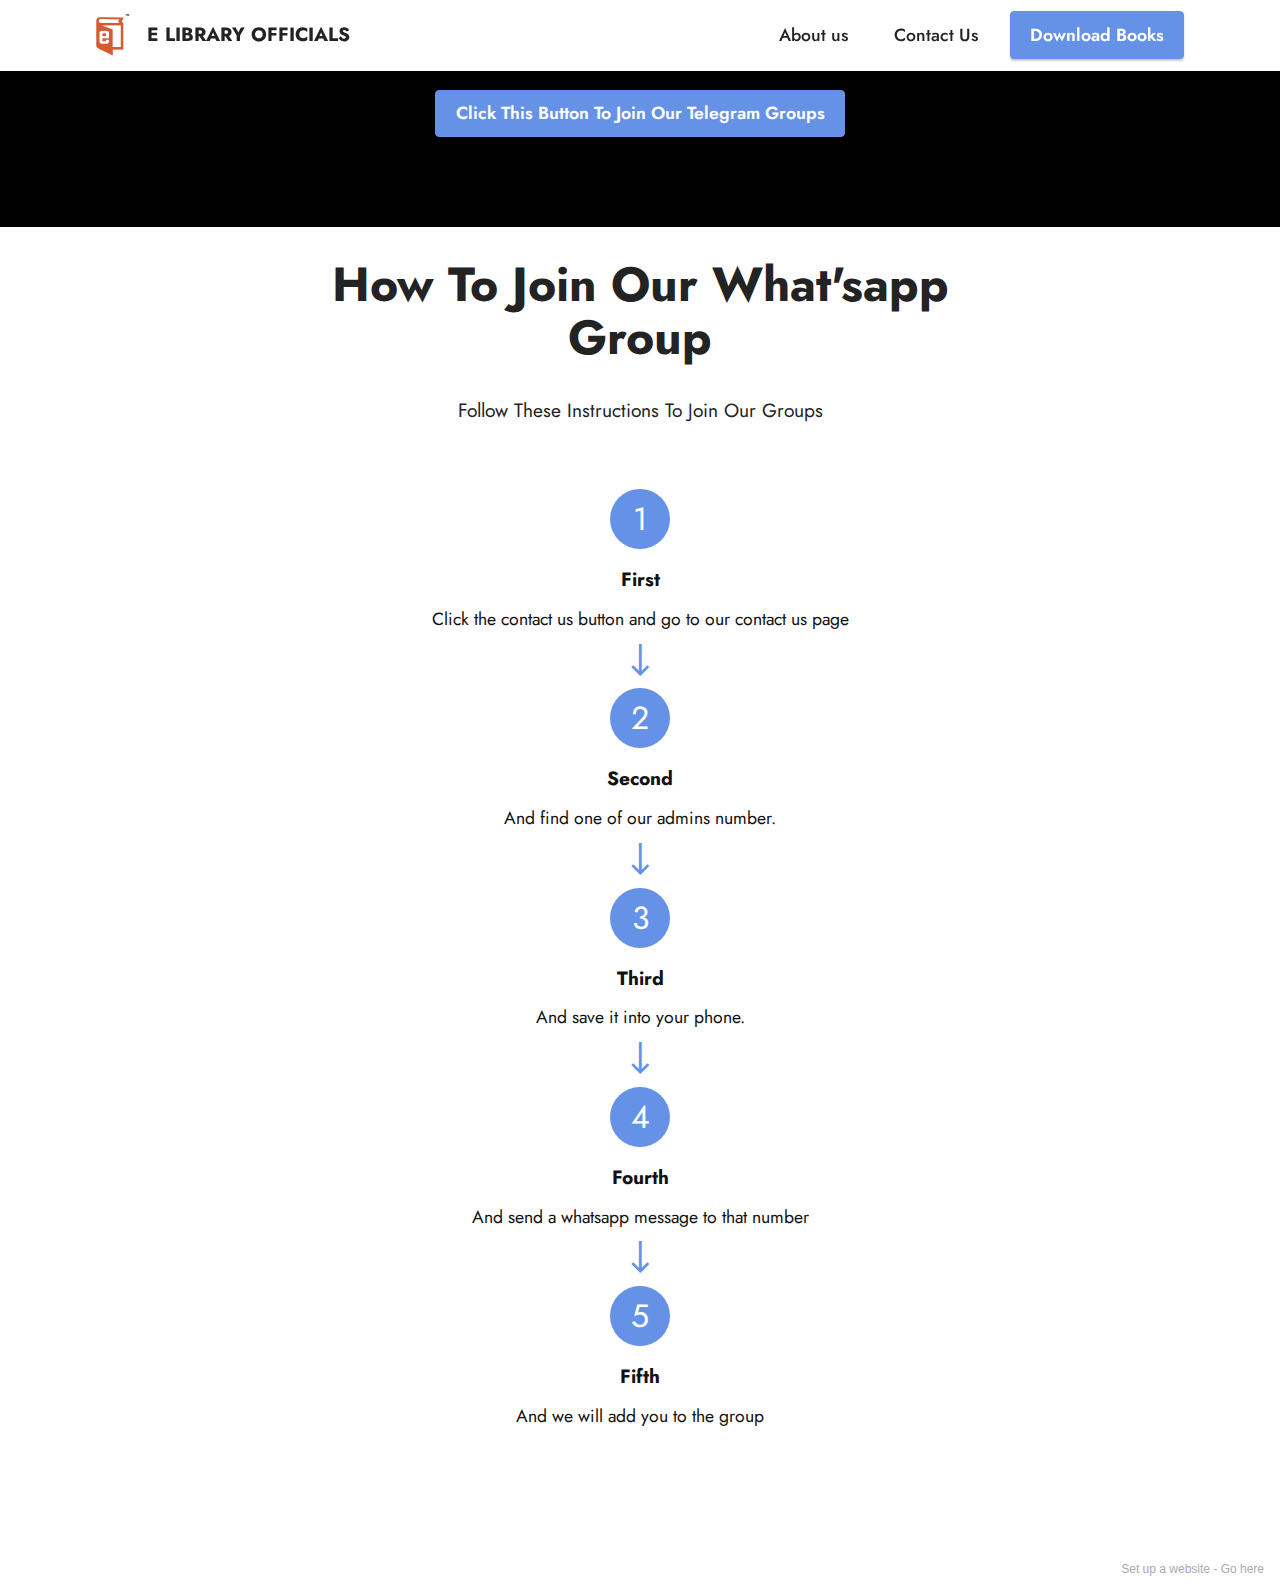
<file: page4.html>
<!DOCTYPE html>
<html  >
<head>
  <!-- Site made with Mobirise Website Builder v5.3.10, https://mobirise.com -->
  <meta charset="UTF-8">
  <meta http-equiv="X-UA-Compatible" content="IE=edge">
  <meta name="generator" content="Mobirise v5.3.10, mobirise.com">
  <meta name="viewport" content="width=device-width, initial-scale=1, minimum-scale=1">
  <link rel="shortcut icon" href="assets/images/download-128x128.png" type="image/x-icon">
  <meta name="description" content="">
  
  
  <title>Join With Us</title>
  <link rel="stylesheet" href="assets/web/assets/mobirise-icons2/mobirise2.css">
  <link rel="stylesheet" href="assets/tether/tether.min.css">
  <link rel="stylesheet" href="assets/bootstrap/css/bootstrap.min.css">
  <link rel="stylesheet" href="assets/bootstrap/css/bootstrap-grid.min.css">
  <link rel="stylesheet" href="assets/bootstrap/css/bootstrap-reboot.min.css">
  <link rel="stylesheet" href="assets/dropdown/css/style.css">
  <link rel="stylesheet" href="assets/socicon/css/styles.css">
  <link rel="stylesheet" href="assets/theme/css/style.css">
  <link rel="preload" href="https://fonts.googleapis.com/css?family=Jost:100,200,300,400,500,600,700,800,900,100i,200i,300i,400i,500i,600i,700i,800i,900i&display=swap" as="style" onload="this.onload=null;this.rel='stylesheet'">
  <noscript><link rel="stylesheet" href="https://fonts.googleapis.com/css?family=Jost:100,200,300,400,500,600,700,800,900,100i,200i,300i,400i,500i,600i,700i,800i,900i&display=swap"></noscript>
  <link rel="preload" as="style" href="assets/mobirise/css/mbr-additional.css"><link rel="stylesheet" href="assets/mobirise/css/mbr-additional.css" type="text/css">
  
  
  
  
</head>
<body>
  
  <section class="content11 cid-sMP0mXFtOg" id="content11-10">
    
    <div class="container">
        <div class="row justify-content-center">
            <div class="col-md-12 col-lg-10">
                <div class="mbr-section-btn align-center"><a class="btn btn-primary display-4" href="https://t.me/Elibrary123login" target="_blank">Click This Button To Join Our Telegram Groups</a></div>
            </div>
        </div>
    </div>
</section>

<section class="features20 cid-sMP0dw74XL" id="features21-z">

    
    
    <div class="container">
        <div class="row justify-content-center">
            <div class="col-md-12 col-lg-7">
                <div class="card-wrapper mb-4">
                    <div class="card-box align-center">
                        <h4 class="card-title mbr-fonts-style mb-4 display-2"><strong>How To Join Our What'sapp Group</strong></h4>
                        <p class="mbr-text mbr-fonts-style mb-4 display-7">Follow These Instructions To Join Our Groups</p>
                        
                    </div>
                </div>
            </div>
            <div class="col-12 col-md-6">
                <div class="item mbr-flex">
                    <div class="icon-wrap w-100">
                        <div class="icon-box">
                            <span class="step-number mbr-fonts-style display-5">1</span>
                        </div>
                    </div>
                    <div class="text-box">
                        <h4 class="icon-title card-title mbr-black mbr-fonts-style display-7"><strong>First</strong></h4>
                        <h5 class="icon-text mbr-black mbr-fonts-style display-4">Click the contact us button and go to our contact us page</h5>
                    </div>
                </div>
                <div class="item mbr-flex">
                    <div class="icon-wrap w-100">
                        <div class="icon-box">
                            <span class="step-number mbr-fonts-style display-5">2</span>
                        </div>
                    </div>
                    <div class="text-box">
                        <h4 class="icon-title card-title mbr-black mbr-fonts-style display-7"><strong>Second</strong></h4>
                        <h5 class="icon-text mbr-black mbr-fonts-style display-4">And find one of our admins number.</h5>
                    </div>
                </div>
                <div class="item mbr-flex">
                    <div class="icon-wrap w-100">
                        <div class="icon-box">
                            <span class="step-number mbr-fonts-style display-5">3</span>
                        </div>
                    </div>
                    <div class="text-box">
                        <h4 class="icon-title card-title mbr-black mbr-fonts-style display-7">
                            <strong>Third</strong></h4>
                        <h5 class="icon-text mbr-black mbr-fonts-style display-4">And save it into your phone.</h5>
                    </div>
                </div>
                <div class="item mbr-flex">
                    <div class="icon-wrap w-100">
                        <div class="icon-box">
                            <span class="step-number mbr-fonts-style display-5">4</span>
                        </div>
                    </div>
                    <div class="text-box">
                        <h4 class="icon-title card-title mbr-black mbr-fonts-style display-7"><strong>Fourth</strong></h4>
                        <h5 class="icon-text mbr-black mbr-fonts-style display-4">And send a whatsapp message to that number</h5>
                    </div>
                </div>
                <div class="item mbr-flex last">
                    <div class="icon-wrap w-100">
                        <div class="icon-box">
                            <span class="step-number mbr-fonts-style display-5">5</span>
                        </div>
                    </div>
                    <div class="text-box">
                        <h4 class="icon-title card-title mbr-black mbr-fonts-style display-7"><strong>Fifth</strong></h4>
                        <h5 class="icon-text mbr-black mbr-fonts-style display-4">And we will add you to the group</h5>
                    </div>
                </div>
                
                
                
                
                
            </div>
        </div>
    </div>
</section>

<section class="menu menu2 cid-sNWAuMt9Dp" once="menu" id="menu2-1w">
    
    <nav class="navbar navbar-dropdown navbar-fixed-top navbar-expand-lg">
        <div class="container">
            <div class="navbar-brand">
                <span class="navbar-logo">
                    <a href="index.html" target="_blank">
                        <img src="assets/images/download-96x96.png" alt="Mobirise" style="height: 3rem;">
                    </a>
                </span>
                <span class="navbar-caption-wrap"><a class="navbar-caption text-black display-7" href="https://mobiri.se">E LIBRARY OFFICIALS</a></span>
            </div>
            <button class="navbar-toggler" type="button" data-toggle="collapse" data-target="#navbarSupportedContent" aria-controls="navbarNavAltMarkup" aria-expanded="false" aria-label="Toggle navigation">
                <div class="hamburger">
                    <span></span>
                    <span></span>
                    <span></span>
                    <span></span>
                </div>
            </button>
            <div class="collapse navbar-collapse" id="navbarSupportedContent">
                <ul class="navbar-nav nav-dropdown" data-app-modern-menu="true"><li class="nav-item"><a class="nav-link link text-black text-primary display-4" href="page1.html" target="_blank">
                            About us</a></li>
                    
                    <li class="nav-item"><a class="nav-link link text-black text-primary display-4" href="page2.html" target="_blank">Contact Us</a>
                    </li></ul>
                
                <div class="navbar-buttons mbr-section-btn"><a class="btn btn-primary display-4" href="page3.html" target="_blank">Download Books</a></div>
            </div>
        </div>
    </nav>
</section><section style="background-color: #fff; font-family: -apple-system, BlinkMacSystemFont, 'Segoe UI', 'Roboto', 'Helvetica Neue', Arial, sans-serif; color:#aaa; font-size:12px; padding: 0; align-items: center; display: flex;"><a href="https://mobirise.site/o" style="flex: 1 1; height: 3rem; padding-left: 1rem;"></a><p style="flex: 0 0 auto; margin:0; padding-right:1rem;">Set up a website - <a href="https://mobirise.site/w" style="color:#aaa;">Go here</a></p></section><script src="assets/web/assets/jquery/jquery.min.js"></script>  <script src="assets/popper/popper.min.js"></script>  <script src="assets/tether/tether.min.js"></script>  <script src="assets/bootstrap/js/bootstrap.min.js"></script>  <script src="assets/smoothscroll/smooth-scroll.js"></script>  <script src="assets/dropdown/js/nav-dropdown.js"></script>  <script src="assets/dropdown/js/navbar-dropdown.js"></script>  <script src="assets/touchswipe/jquery.touch-swipe.min.js"></script>  <script src="assets/theme/js/script.js"></script>  
  
  
</body>
</html>
</file>
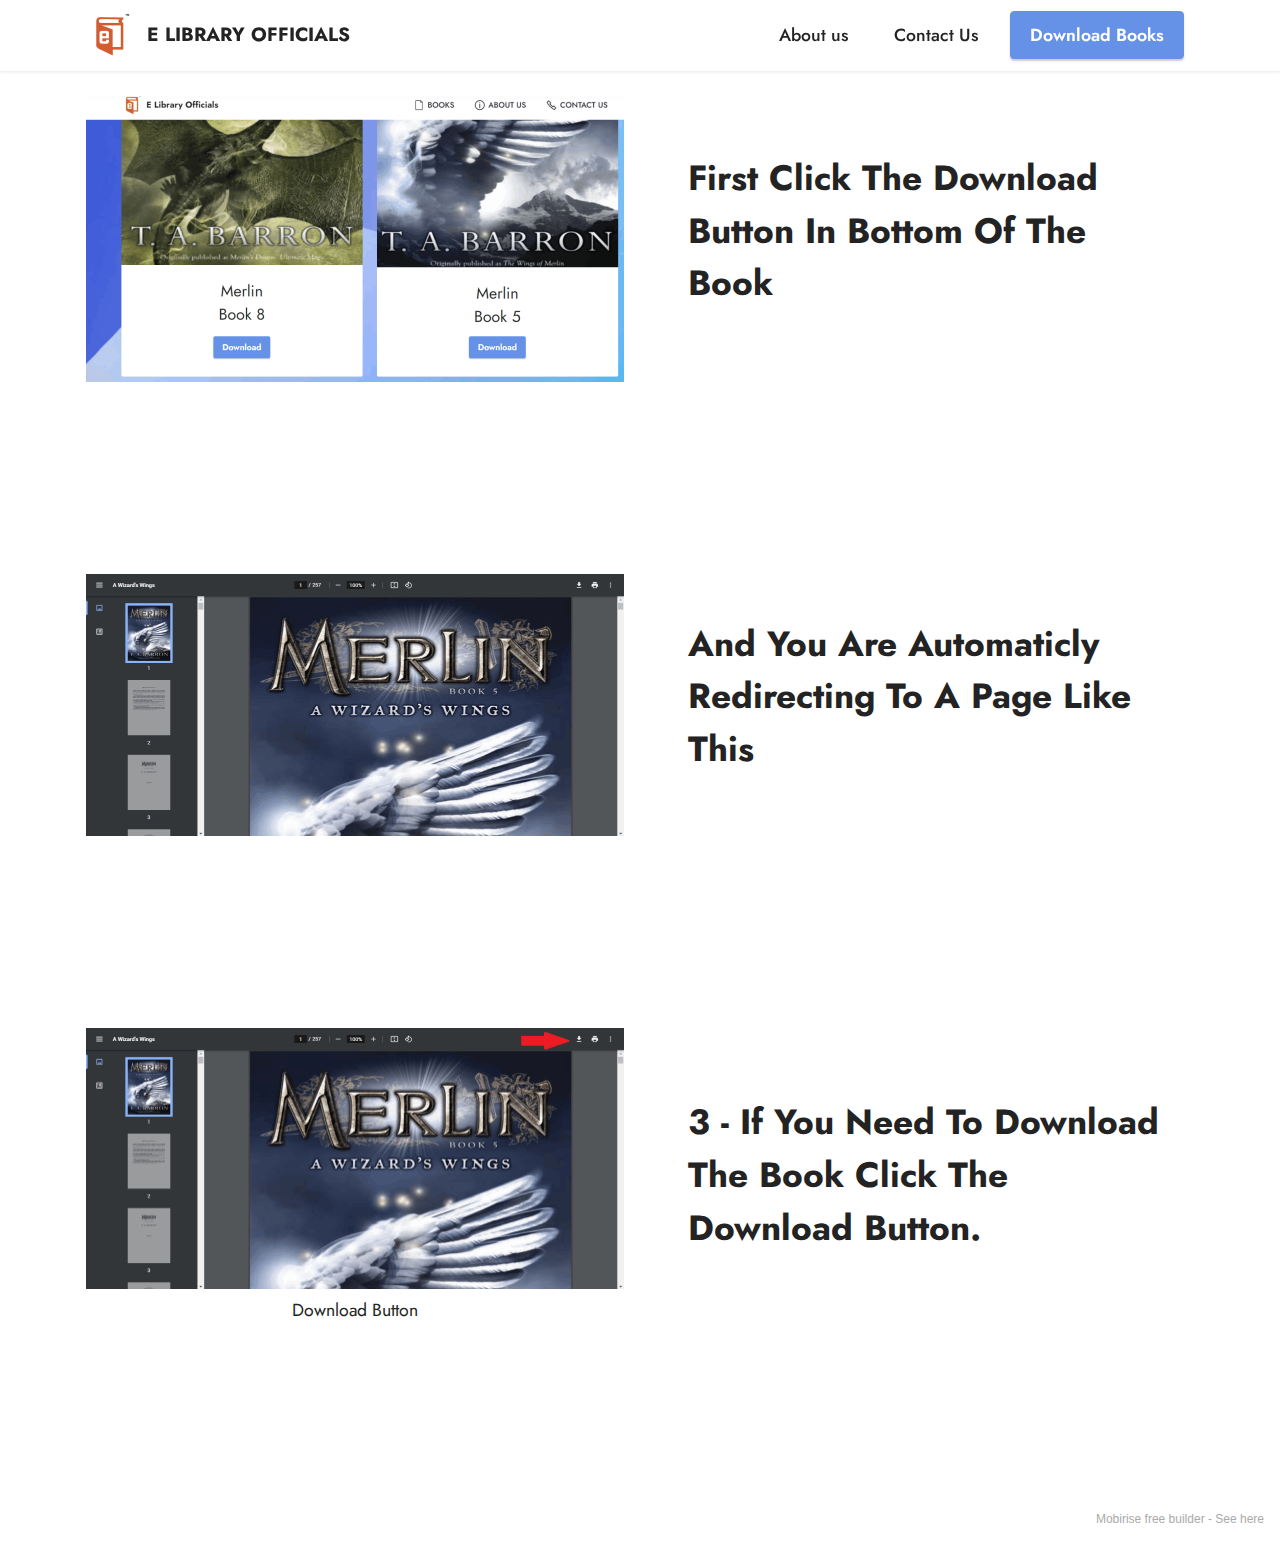
<file: page5.html>
<!DOCTYPE html>
<html  >
<head>
  <!-- Site made with Mobirise Website Builder v5.3.10, https://mobirise.com -->
  <meta charset="UTF-8">
  <meta http-equiv="X-UA-Compatible" content="IE=edge">
  <meta name="generator" content="Mobirise v5.3.10, mobirise.com">
  <meta name="viewport" content="width=device-width, initial-scale=1, minimum-scale=1">
  <link rel="shortcut icon" href="assets/images/download-128x128.png" type="image/x-icon">
  <meta name="description" content="">
  
  
  <title>How To</title>
  <link rel="stylesheet" href="assets/tether/tether.min.css">
  <link rel="stylesheet" href="assets/bootstrap/css/bootstrap.min.css">
  <link rel="stylesheet" href="assets/bootstrap/css/bootstrap-grid.min.css">
  <link rel="stylesheet" href="assets/bootstrap/css/bootstrap-reboot.min.css">
  <link rel="stylesheet" href="assets/dropdown/css/style.css">
  <link rel="stylesheet" href="assets/socicon/css/styles.css">
  <link rel="stylesheet" href="assets/theme/css/style.css">
  <link rel="preload" href="https://fonts.googleapis.com/css?family=Jost:100,200,300,400,500,600,700,800,900,100i,200i,300i,400i,500i,600i,700i,800i,900i&display=swap" as="style" onload="this.onload=null;this.rel='stylesheet'">
  <noscript><link rel="stylesheet" href="https://fonts.googleapis.com/css?family=Jost:100,200,300,400,500,600,700,800,900,100i,200i,300i,400i,500i,600i,700i,800i,900i&display=swap"></noscript>
  <link rel="preload" as="style" href="assets/mobirise/css/mbr-additional.css"><link rel="stylesheet" href="assets/mobirise/css/mbr-additional.css" type="text/css">
  
  
  
  
</head>
<body>
  
  <section class="image1 cid-sMPSd28hEj" id="image1-1i">
    

    

    <div class="container">
        <div class="row align-items-center">
            <div class="col-12 col-lg-6">
                <div class="image-wrapper">
                    <img src="assets/images/screenshot-42-1076x572.png" alt="Mobirise">
                    
                </div>
            </div>
            <div class="col-12 col-lg">
                <div class="text-wrapper">
                    <h3 class="mbr-section-title mbr-fonts-style mb-3 display-5"><strong>First Click The Download Button In Bottom Of The Book</strong></h3>
                    
                </div>
            </div>
        </div>
    </div>
</section>

<section class="image1 cid-sMPTIe1a56" id="image1-1j">
    

    

    <div class="container">
        <div class="row align-items-center">
            <div class="col-12 col-lg-6">
                <div class="image-wrapper">
                    <img src="assets/images/screenshot-40-1076x523.png" alt="Mobirise">
                    
                </div>
            </div>
            <div class="col-12 col-lg">
                <div class="text-wrapper">
                    <h3 class="mbr-section-title mbr-fonts-style mb-3 display-5"><strong>And You Are Automaticly</strong><br><strong>Redirecting To A Page Like This</strong></h3>
                    
                </div>
            </div>
        </div>
    </div>
</section>

<section class="image1 cid-sMPU2jeIbp" id="image1-1k">
    

    

    <div class="container">
        <div class="row align-items-center">
            <div class="col-12 col-lg-6">
                <div class="image-wrapper">
                    <img src="assets/images/screenshot-40nn-1076x523.png" alt="Mobirise">
                    <p class="mbr-description mbr-fonts-style pt-2 align-center display-4">Download Button</p>
                </div>
            </div>
            <div class="col-12 col-lg">
                <div class="text-wrapper">
                    <h3 class="mbr-section-title mbr-fonts-style mb-3 display-5"><strong>3 - If You Need To Download The Book Click The Download Button.</strong></h3>
                    
                </div>
            </div>
        </div>
    </div>
</section>

<section class="menu menu2 cid-sNWAuMt9Dp" once="menu" id="menu2-1w">
    
    <nav class="navbar navbar-dropdown navbar-fixed-top navbar-expand-lg">
        <div class="container">
            <div class="navbar-brand">
                <span class="navbar-logo">
                    <a href="index.html" target="_blank">
                        <img src="assets/images/download-96x96.png" alt="Mobirise" style="height: 3rem;">
                    </a>
                </span>
                <span class="navbar-caption-wrap"><a class="navbar-caption text-black display-7" href="https://mobiri.se">E LIBRARY OFFICIALS</a></span>
            </div>
            <button class="navbar-toggler" type="button" data-toggle="collapse" data-target="#navbarSupportedContent" aria-controls="navbarNavAltMarkup" aria-expanded="false" aria-label="Toggle navigation">
                <div class="hamburger">
                    <span></span>
                    <span></span>
                    <span></span>
                    <span></span>
                </div>
            </button>
            <div class="collapse navbar-collapse" id="navbarSupportedContent">
                <ul class="navbar-nav nav-dropdown" data-app-modern-menu="true"><li class="nav-item"><a class="nav-link link text-black text-primary display-4" href="page1.html" target="_blank">
                            About us</a></li>
                    
                    <li class="nav-item"><a class="nav-link link text-black text-primary display-4" href="page2.html" target="_blank">Contact Us</a>
                    </li></ul>
                
                <div class="navbar-buttons mbr-section-btn"><a class="btn btn-primary display-4" href="page3.html" target="_blank">Download Books</a></div>
            </div>
        </div>
    </nav>
</section><section style="background-color: #fff; font-family: -apple-system, BlinkMacSystemFont, 'Segoe UI', 'Roboto', 'Helvetica Neue', Arial, sans-serif; color:#aaa; font-size:12px; padding: 0; align-items: center; display: flex;"><a href="https://mobirise.site/e" style="flex: 1 1; height: 3rem; padding-left: 1rem;"></a><p style="flex: 0 0 auto; margin:0; padding-right:1rem;">Mobirise free builder - <a href="https://mobirise.site/p" style="color:#aaa;">See here</a></p></section><script src="assets/web/assets/jquery/jquery.min.js"></script>  <script src="assets/popper/popper.min.js"></script>  <script src="assets/tether/tether.min.js"></script>  <script src="assets/bootstrap/js/bootstrap.min.js"></script>  <script src="assets/smoothscroll/smooth-scroll.js"></script>  <script src="assets/dropdown/js/nav-dropdown.js"></script>  <script src="assets/dropdown/js/navbar-dropdown.js"></script>  <script src="assets/touchswipe/jquery.touch-swipe.min.js"></script>  <script src="assets/theme/js/script.js"></script>  
  
  
</body>
</html>
</file>
<file: assets/web/assets/mobirise-icons-bold/mobirise-icons-bold.css>
@font-face {
  font-family: 'mobirise-icons-bold';
  font-display: swap;
  src:  url('mobirise-icons-bold.eot?m1l4yr');
  src:  url('mobirise-icons-bold.eot?m1l4yr#iefix') format('embedded-opentype'),
    url('mobirise-icons-bold.ttf?m1l4yr') format('truetype'),
    url('mobirise-icons-bold.woff?m1l4yr') format('woff'),
    url('mobirise-icons-bold.svg?m1l4yr#mobirise-icons-bold') format('svg');
  font-weight: normal;
  font-style: normal;
}

[class^="mbrib-"], [class*="mbrib-"] {
  /* use !important to prevent issues with browser extensions that change fonts */
  font-family: 'mobirise-icons-bold' !important;
  speak: none;
  font-style: normal;
  font-weight: normal;
  font-variant: normal;
  text-transform: none;
  line-height: 1;

  /* Better Font Rendering =========== */
  -webkit-font-smoothing: antialiased;
  -moz-osx-font-smoothing: grayscale;
}

.mbrib-add-submenu:before {
  content: "\e900";
}
.mbrib-alert:before {
  content: "\e901";
}
.mbrib-align-center:before {
  content: "\e902";
}
.mbrib-align-justify:before {
  content: "\e903";
}
.mbrib-align-left:before {
  content: "\e904";
}
.mbrib-align-right:before {
  content: "\e905";
}
.mbrib-android:before {
  content: "\e906";
}
.mbrib-apple:before {
  content: "\e907";
}
.mbrib-arrow-down:before {
  content: "\e908";
}
.mbrib-arrow-next:before {
  content: "\e909";
}
.mbrib-arrow-prev:before {
  content: "\e90a";
}
.mbrib-arrow-up:before {
  content: "\e90b";
}
.mbrib-bold:before {
  content: "\e90c";
}
.mbrib-bookmark:before {
  content: "\e90d";
}
.mbrib-bootstrap:before {
  content: "\e90e";
}
.mbrib-briefcase:before {
  content: "\e90f";
}
.mbrib-browse:before {
  content: "\e910";
}
.mbrib-bulleted-list:before {
  content: "\e911";
}
.mbrib-calendar:before {
  content: "\e912";
}
.mbrib-camera:before {
  content: "\e913";
}
.mbrib-cart-add:before {
  content: "\e914";
}
.mbrib-cart-full:before {
  content: "\e915";
}
.mbrib-cash:before {
  content: "\e916";
}
.mbrib-change-style:before {
  content: "\e917";
}
.mbrib-chat:before {
  content: "\e918";
}
.mbrib-clock:before {
  content: "\e919";
}
.mbrib-close:before {
  content: "\e91a";
}
.mbrib-cloud:before {
  content: "\e91b";
}
.mbrib-code:before {
  content: "\e91c";
}
.mbrib-contact-form:before {
  content: "\e91d";
}
.mbrib-credit-card:before {
  content: "\e91e";
}
.mbrib-cursor-click:before {
  content: "\e91f";
}
.mbrib-cust-feedback:before {
  content: "\e920";
}
.mbrib-database:before {
  content: "\e921";
}
.mbrib-delivery:before {
  content: "\e922";
}
.mbrib-desktop:before {
  content: "\e923";
}
.mbrib-devices:before {
  content: "\e924";
}
.mbrib-down:before {
  content: "\e925";
}
.mbrib-download:before {
  content: "\e926";
}
.mbrib-drag-n-drop:before {
  content: "\e927";
}
.mbrib-drag-n-drop2:before {
  content: "\e928";
}
.mbrib-edit:before {
  content: "\e929";
}
.mbrib-edit2:before {
  content: "\e92a";
}
.mbrib-error:before {
  content: "\e92b";
}
.mbrib-extension:before {
  content: "\e92c";
}
.mbrib-features:before {
  content: "\e92d";
}
.mbrib-file:before {
  content: "\e92e";
}
.mbrib-flag:before {
  content: "\e92f";
}
.mbrib-folder:before {
  content: "\e930";
}
.mbrib-gift:before {
  content: "\e931";
}
.mbrib-github:before {
  content: "\e932";
}
.mbrib-globe-2:before {
  content: "\e933";
}
.mbrib-globe:before {
  content: "\e934";
}
.mbrib-growing-chart:before {
  content: "\e935";
}
.mbrib-hearth:before {
  content: "\e936";
}
.mbrib-help:before {
  content: "\e937";
}
.mbrib-home:before {
  content: "\e938";
}
.mbrib-hot-cup:before {
  content: "\e939";
}
.mbrib-idea:before {
  content: "\e93a";
}
.mbrib-image-gallery:before {
  content: "\e93b";
}
.mbrib-image-slider:before {
  content: "\e93c";
}
.mbrib-info:before {
  content: "\e93d";
}
.mbrib-italic:before {
  content: "\e93e";
}
.mbrib-key:before {
  content: "\e93f";
}
.mbrib-laptop:before {
  content: "\e940";
}
.mbrib-layers:before {
  content: "\e941";
}
.mbrib-left-right:before {
  content: "\e942";
}
.mbrib-left:before {
  content: "\e943";
}
.mbrib-letter:before {
  content: "\e944";
}
.mbrib-like:before {
  content: "\e945";
}
.mbrib-link:before {
  content: "\e946";
}
.mbrib-lock:before {
  content: "\e947";
}
.mbrib-login:before {
  content: "\e948";
}
.mbrib-logout:before {
  content: "\e949";
}
.mbrib-magic-stick:before {
  content: "\e94a";
}
.mbrib-map-pin:before {
  content: "\e94b";
}
.mbrib-menu:before {
  content: "\e94c";
}
.mbrib-mobile:before {
  content: "\e94d";
}
.mbrib-mobile2:before {
  content: "\e94e";
}
.mbrib-mobirise:before {
  content: "\e94f";
}
.mbrib-more-horizontal:before {
  content: "\e950";
}
.mbrib-more-vertical:before {
  content: "\e951";
}
.mbrib-music:before {
  content: "\e952";
}
.mbrib-new-file:before {
  content: "\e953";
}
.mbrib-numbered-list:before {
  content: "\e954";
}
.mbrib-opened-folder:before {
  content: "\e955";
}
.mbrib-pages:before {
  content: "\e956";
}
.mbrib-paper-plane:before {
  content: "\e957";
}
.mbrib-paperclip:before {
  content: "\e958";
}
.mbrib-photo:before {
  content: "\e959";
}
.mbrib-photos:before {
  content: "\e95a";
}
.mbrib-pin:before {
  content: "\e95b";
}
.mbrib-play:before {
  content: "\e95c";
}
.mbrib-plus:before {
  content: "\e95d";
}
.mbrib-preview:before {
  content: "\e95e";
}
.mbrib-print:before {
  content: "\e95f";
}
.mbrib-protect:before {
  content: "\e960";
}
.mbrib-question:before {
  content: "\e961";
}
.mbrib-quote-left:before {
  content: "\e962";
}
.mbrib-quote-right:before {
  content: "\e963";
}
.mbrib-redo:before {
  content: "\e964";
}
.mbrib-refresh:before {
  content: "\e965";
}
.mbrib-responsive:before {
  content: "\e966";
}
.mbrib-right:before {
  content: "\e967";
}
.mbrib-rocket:before {
  content: "\e968";
}
.mbrib-sad-face:before {
  content: "\e969";
}
.mbrib-sale:before {
  content: "\e96a";
}
.mbrib-save:before {
  content: "\e96b";
}
.mbrib-search:before {
  content: "\e96c";
}
.mbrib-setting:before {
  content: "\e96d";
}
.mbrib-setting2:before {
  content: "\e96e";
}
.mbrib-setting3:before {
  content: "\e96f";
}
.mbrib-share:before {
  content: "\e970";
}
.mbrib-shopping-bag:before {
  content: "\e971";
}
.mbrib-shopping-basket:before {
  content: "\e972";
}
.mbrib-shopping-cart:before {
  content: "\e973";
}
.mbrib-sites:before {
  content: "\e974";
}
.mbrib-smile-face:before {
  content: "\e975";
}
.mbrib-speed:before {
  content: "\e976";
}
.mbrib-star:before {
  content: "\e977";
}
.mbrib-success:before {
  content: "\e978";
}
.mbrib-sun:before {
  content: "\e979";
}
.mbrib-sun2:before {
  content: "\e97a";
}
.mbrib-tablet-vertical:before {
  content: "\e97b";
}
.mbrib-tablet:before {
  content: "\e97c";
}
.mbrib-target:before {
  content: "\e97d";
}
.mbrib-timer:before {
  content: "\e97e";
}
.mbrib-to-ftp:before {
  content: "\e97f";
}
.mbrib-to-local-drive:before {
  content: "\e980";
}
.mbrib-touch-swipe:before {
  content: "\e981";
}
.mbrib-touch:before {
  content: "\e982";
}
.mbrib-trash:before {
  content: "\e983";
}
.mbrib-underline:before {
  content: "\e984";
}
.mbrib-undo:before {
  content: "\e985";
}
.mbrib-unlink:before {
  content: "\e986";
}
.mbrib-unlock:before {
  content: "\e987";
}
.mbrib-up-down:before {
  content: "\e988";
}
.mbrib-up:before {
  content: "\e989";
}
.mbrib-update:before {
  content: "\e98a";
}
.mbrib-upload:before {
  content: "\e98b";
}
.mbrib-user:before {
  content: "\e98c";
}
.mbrib-user2:before {
  content: "\e98d";
}
.mbrib-users:before {
  content: "\e98e";
}
.mbrib-video-play:before {
  content: "\e98f";
}
.mbrib-video:before {
  content: "\e990";
}
.mbrib-watch:before {
  content: "\e991";
}
.mbrib-website-theme:before {
  content: "\e992";
}
.mbrib-wifi:before {
  content: "\e993";
}
.mbrib-windows:before {
  content: "\e994";
}
.mbrib-zoom-out:before {
  content: "\e995";
}
</file>
<file: assets/dropdown/css/style.css>
.navbar-dropdown {
  left: 0;
  padding: 0;
  position: absolute;
  right: 0;
  top: 0;
  transition: all 0.45s ease;
  z-index: 1030;
  background: #282828; }
  .navbar-dropdown .navbar-logo {
    margin-right: 0.8rem;
    transition: margin 0.3s ease-in-out;
    vertical-align: middle; }
    .navbar-dropdown .navbar-logo img {
      height: 3.125rem;
      transition: all 0.3s ease-in-out; }
    .navbar-dropdown .navbar-logo.mbr-iconfont {
      font-size: 3.125rem;
      line-height: 3.125rem; }
  .navbar-dropdown .navbar-caption {
    font-weight: 700;
    white-space: normal;
    vertical-align: -4px;
    line-height: 3.125rem !important; }
    .navbar-dropdown .navbar-caption, .navbar-dropdown .navbar-caption:hover {
      color: inherit;
      text-decoration: none; }
  .navbar-dropdown .mbr-iconfont + .navbar-caption {
    vertical-align: -1px; }
  .navbar-dropdown.navbar-fixed-top {
    position: fixed; }
  .navbar-dropdown .navbar-brand span {
    vertical-align: -4px; }
  .navbar-dropdown.bg-color.transparent {
    background: none; }
  .navbar-dropdown.navbar-short .navbar-brand {
    padding: 0.625rem 0; }
    .navbar-dropdown.navbar-short .navbar-brand span {
      vertical-align: -1px; }
  .navbar-dropdown.navbar-short .navbar-caption {
    line-height: 2.375rem !important;
    vertical-align: -2px; }
  .navbar-dropdown.navbar-short .navbar-logo {
    margin-right: 0.5rem; }
    .navbar-dropdown.navbar-short .navbar-logo img {
      height: 2.375rem; }
    .navbar-dropdown.navbar-short .navbar-logo.mbr-iconfont {
      font-size: 2.375rem;
      line-height: 2.375rem; }
  .navbar-dropdown.navbar-short .mbr-table-cell {
    height: 3.625rem; }
  .navbar-dropdown .navbar-close {
    left: 0.6875rem;
    position: fixed;
    top: 0.75rem;
    z-index: 1000; }
  .navbar-dropdown .hamburger-icon {
    content: "";
    display: inline-block;
    vertical-align: middle;
    width: 16px;
    -webkit-box-shadow: 0 -6px 0 1px #282828,0 0 0 1px #282828,0 6px 0 1px #282828;
    -moz-box-shadow: 0 -6px 0 1px #282828,0 0 0 1px #282828,0 6px 0 1px #282828;
    box-shadow: 0 -6px 0 1px #282828,0 0 0 1px #282828,0 6px 0 1px #282828; }

.dropdown-menu .dropdown-toggle[data-toggle="dropdown-submenu"]::after {
  border-bottom: 0.35em solid transparent;
  border-left: 0.35em solid;
  border-right: 0;
  border-top: 0.35em solid transparent;
  margin-left: 0.3rem; }

.dropdown-menu .dropdown-item:focus {
  outline: 0; }

.nav-dropdown {
  font-size: 0.75rem;
  font-weight: 500;
  height: auto !important; }
  .nav-dropdown .nav-btn {
    padding-left: 1rem; }
  .nav-dropdown .link {
    margin: .667em 1.667em;
    font-weight: 500;
    padding: 0;
    transition: color .2s ease-in-out; }
    .nav-dropdown .link.dropdown-toggle {
      margin-right: 2.583em; }
      .nav-dropdown .link.dropdown-toggle::after {
        margin-left: .25rem;
        border-top: 0.35em solid;
        border-right: 0.35em solid transparent;
        border-left: 0.35em solid transparent;
        border-bottom: 0; }
      .nav-dropdown .link.dropdown-toggle[aria-expanded="true"] {
        margin: 0;
        padding: 0.667em 3.263em  0.667em 1.667em; }
  .nav-dropdown .link::after,
  .nav-dropdown .dropdown-item::after {
    color: inherit; }
  .nav-dropdown .btn {
    font-size: 0.75rem;
    font-weight: 700;
    letter-spacing: 0;
    margin-bottom: 0;
    padding-left: 1.25rem;
    padding-right: 1.25rem; }
  .nav-dropdown .dropdown-menu {
    border-radius: 0;
    border: 0;
    left: 0;
    margin: 0;
    padding-bottom: 1.25rem;
    padding-top: 1.25rem;
    position: relative; }
  .nav-dropdown .dropdown-submenu {
    margin-left: 0.125rem;
    top: 0; }
  .nav-dropdown .dropdown-item {
    font-weight: 500;
    line-height: 2;
    padding: 0.3846em 4.615em 0.3846em 1.5385em;
    position: relative;
    transition: color .2s ease-in-out, background-color .2s ease-in-out; }
    .nav-dropdown .dropdown-item::after {
      margin-top: -0.3077em;
      position: absolute;
      right: 1.1538em;
      top: 50%; }
    .nav-dropdown .dropdown-item:focus, .nav-dropdown .dropdown-item:hover {
      background: none; }

@media (max-width: 767px) {
  .nav-dropdown.navbar-toggleable-sm {
    bottom: 0;
    display: none;
    left: 0;
    overflow-x: hidden;
    position: fixed;
    top: 0;
    transform: translateX(-100%);
    -ms-transform: translateX(-100%);
    -webkit-transform: translateX(-100%);
    width: 18.75rem;
    z-index: 999; } }
.nav-dropdown.navbar-toggleable-xl {
  bottom: 0;
  display: none;
  left: 0;
  overflow-x: hidden;
  position: fixed;
  top: 0;
  transform: translateX(-100%);
  -ms-transform: translateX(-100%);
  -webkit-transform: translateX(-100%);
  width: 18.75rem;
  z-index: 999; }

.nav-dropdown-sm {
  display: block !important;
  overflow-x: hidden;
  overflow: auto;
  padding-top: 3.875rem; }
  .nav-dropdown-sm::after {
    content: "";
    display: block;
    height: 3rem;
    width: 100%; }
  .nav-dropdown-sm.collapse.in ~ .navbar-close {
    display: block !important; }
  .nav-dropdown-sm.collapsing, .nav-dropdown-sm.collapse.in {
    transform: translateX(0);
    -ms-transform: translateX(0);
    -webkit-transform: translateX(0);
    transition: all 0.25s ease-out;
    -webkit-transition: all 0.25s ease-out;
    background: #282828; }
  .nav-dropdown-sm.collapsing[aria-expanded="false"] {
    transform: translateX(-100%);
    -ms-transform: translateX(-100%);
    -webkit-transform: translateX(-100%); }
  .nav-dropdown-sm .nav-item {
    display: block;
    margin-left: 0 !important;
    padding-left: 0; }
  .nav-dropdown-sm .link,
  .nav-dropdown-sm .dropdown-item {
    border-top: 1px dotted rgba(255, 255, 255, 0.1);
    font-size: 0.8125rem;
    line-height: 1.6;
    margin: 0 !important;
    padding: 0.875rem 2.4rem 0.875rem 1.5625rem !important;
    position: relative;
    white-space: normal; }
    .nav-dropdown-sm .link:focus, .nav-dropdown-sm .link:hover,
    .nav-dropdown-sm .dropdown-item:focus,
    .nav-dropdown-sm .dropdown-item:hover {
      background: rgba(0, 0, 0, 0.2) !important;
      color: #c0a375; }
  .nav-dropdown-sm .nav-btn {
    position: relative;
    padding: 1.5625rem 1.5625rem 0 1.5625rem; }
    .nav-dropdown-sm .nav-btn::before {
      border-top: 1px dotted rgba(255, 255, 255, 0.1);
      content: "";
      left: 0;
      position: absolute;
      top: 0;
      width: 100%; }
    .nav-dropdown-sm .nav-btn + .nav-btn {
      padding-top: 0.625rem; }
      .nav-dropdown-sm .nav-btn + .nav-btn::before {
        display: none; }
  .nav-dropdown-sm .btn {
    padding: 0.625rem 0; }
  .nav-dropdown-sm .dropdown-toggle[data-toggle="dropdown-submenu"]::after {
    margin-left: .25rem;
    border-top: 0.35em solid;
    border-right: 0.35em solid transparent;
    border-left: 0.35em solid transparent;
    border-bottom: 0; }
  .nav-dropdown-sm .dropdown-toggle[data-toggle="dropdown-submenu"][aria-expanded="true"]::after {
    border-top: 0;
    border-right: 0.35em solid transparent;
    border-left: 0.35em solid transparent;
    border-bottom: 0.35em solid; }
  .nav-dropdown-sm .dropdown-menu {
    margin: 0;
    padding: 0;
    position: relative;
    top: 0;
    left: 0;
    width: 100%;
    border: 0;
    float: none;
    border-radius: 0;
    background: none; }
  .nav-dropdown-sm .dropdown-submenu {
    left: 100%;
    margin-left: 0.125rem;
    margin-top: -1.25rem;
    top: 0; }

.navbar-toggleable-sm .nav-dropdown .dropdown-menu {
  position: absolute; }

.navbar-toggleable-sm .nav-dropdown .dropdown-submenu {
  left: 100%;
  margin-left: 0.125rem;
  margin-top: -1.25rem;
  top: 0; }

.navbar-toggleable-sm.opened .nav-dropdown .dropdown-menu {
  position: relative; }

.navbar-toggleable-sm.opened .nav-dropdown .dropdown-submenu {
  left: 0;
  margin-left: 00rem;
  margin-top: 0rem;
  top: 0; }

.is-builder .nav-dropdown.collapsing {
  transition: none !important; }

/*# sourceMappingURL=style.css.map */
</file>
<file: assets/socicon/css/styles.css>
@charset "UTF-8";

@font-face {
  font-family: 'Socicon';
  src:  url('../fonts/socicon.eot');
  src:  url('../fonts/socicon.eot?#iefix') format('embedded-opentype'),
    url('../fonts/socicon.woff2') format('woff2'),
    url('../fonts/socicon.ttf') format('truetype'),
    url('../fonts/socicon.woff') format('woff'),
    url('../fonts/socicon.svg#socicon') format('svg');
  font-weight: normal;
  font-style: normal;
  font-display: swap;
}

[data-icon]:before {
  font-family: "socicon" !important;
  content: attr(data-icon);
  font-style: normal !important;
  font-weight: normal !important;
  font-variant: normal !important;
  text-transform: none !important;
  speak: none;
  line-height: 1;
  -webkit-font-smoothing: antialiased;
  -moz-osx-font-smoothing: grayscale;
}

[class^="socicon-"], [class*=" socicon-"] {
  /* use !important to prevent issues with browser extensions that change fonts */
  font-family: 'Socicon' !important;
  speak: none;
  font-style: normal;
  font-weight: normal;
  font-variant: normal;
  text-transform: none;
  line-height: 1;

  /* Better Font Rendering =========== */
  -webkit-font-smoothing: antialiased;
  -moz-osx-font-smoothing: grayscale;
}

.socicon-eitaa:before {
  content: "\e97c";
}
.socicon-soroush:before {
  content: "\e97d";
}
.socicon-bale:before {
  content: "\e97e";
}
.socicon-zazzle:before {
  content: "\e97b";
}
.socicon-society6:before {
  content: "\e97a";
}
.socicon-redbubble:before {
  content: "\e979";
}
.socicon-avvo:before {
  content: "\e978";
}
.socicon-stitcher:before {
  content: "\e977";
}
.socicon-googlehangouts:before {
  content: "\e974";
}
.socicon-dlive:before {
  content: "\e975";
}
.socicon-vsco:before {
  content: "\e976";
}
.socicon-flipboard:before {
  content: "\e973";
}
.socicon-ubuntu:before {
  content: "\e958";
}
.socicon-artstation:before {
  content: "\e959";
}
.socicon-invision:before {
  content: "\e95a";
}
.socicon-torial:before {
  content: "\e95b";
}
.socicon-collectorz:before {
  content: "\e95c";
}
.socicon-seenthis:before {
  content: "\e95d";
}
.socicon-googleplaymusic:before {
  content: "\e95e";
}
.socicon-debian:before {
  content: "\e95f";
}
.socicon-filmfreeway:before {
  content: "\e960";
}
.socicon-gnome:before {
  content: "\e961";
}
.socicon-itchio:before {
  content: "\e962";
}
.socicon-jamendo:before {
  content: "\e963";
}
.socicon-mix:before {
  content: "\e964";
}
.socicon-sharepoint:before {
  content: "\e965";
}
.socicon-tinder:before {
  content: "\e966";
}
.socicon-windguru:before {
  content: "\e967";
}
.socicon-cdbaby:before {
  content: "\e968";
}
.socicon-elementaryos:before {
  content: "\e969";
}
.socicon-stage32:before {
  content: "\e96a";
}
.socicon-tiktok:before {
  content: "\e96b";
}
.socicon-gitter:before {
  content: "\e96c";
}
.socicon-letterboxd:before {
  content: "\e96d";
}
.socicon-threema:before {
  content: "\e96e";
}
.socicon-splice:before {
  content: "\e96f";
}
.socicon-metapop:before {
  content: "\e970";
}
.socicon-naver:before {
  content: "\e971";
}
.socicon-remote:before {
  content: "\e972";
}
.socicon-internet:before {
  content: "\e957";
}
.socicon-moddb:before {
  content: "\e94b";
}
.socicon-indiedb:before {
  content: "\e94c";
}
.socicon-traxsource:before {
  content: "\e94d";
}
.socicon-gamefor:before {
  content: "\e94e";
}
.socicon-pixiv:before {
  content: "\e94f";
}
.socicon-myanimelist:before {
  content: "\e950";
}
.socicon-blackberry:before {
  content: "\e951";
}
.socicon-wickr:before {
  content: "\e952";
}
.socicon-spip:before {
  content: "\e953";
}
.socicon-napster:before {
  content: "\e954";
}
.socicon-beatport:before {
  content: "\e955";
}
.socicon-hackerone:before {
  content: "\e956";
}
.socicon-hackernews:before {
  content: "\e946";
}
.socicon-smashwords:before {
  content: "\e947";
}
.socicon-kobo:before {
  content: "\e948";
}
.socicon-bookbub:before {
  content: "\e949";
}
.socicon-mailru:before {
  content: "\e94a";
}
.socicon-gitlab:before {
  content: "\e945";
}
.socicon-instructables:before {
  content: "\e944";
}
.socicon-portfolio:before {
  content: "\e943";
}
.socicon-codered:before {
  content: "\e940";
}
.socicon-origin:before {
  content: "\e941";
}
.socicon-nextdoor:before {
  content: "\e942";
}
.socicon-udemy:before {
  content: "\e93f";
}
.socicon-livemaster:before {
  content: "\e93e";
}
.socicon-crunchbase:before {
  content: "\e93b";
}
.socicon-homefy:before {
  content: "\e93c";
}
.socicon-calendly:before {
  content: "\e93d";
}
.socicon-realtor:before {
  content: "\e90f";
}
.socicon-tidal:before {
  content: "\e910";
}
.socicon-qobuz:before {
  content: "\e911";
}
.socicon-natgeo:before {
  content: "\e912";
}
.socicon-mastodon:before {
  content: "\e913";
}
.socicon-unsplash:before {
  content: "\e914";
}
.socicon-homeadvisor:before {
  content: "\e915";
}
.socicon-angieslist:before {
  content: "\e916";
}
.socicon-codepen:before {
  content: "\e917";
}
.socicon-slack:before {
  content: "\e918";
}
.socicon-openaigym:before {
  content: "\e919";
}
.socicon-logmein:before {
  content: "\e91a";
}
.socicon-fiverr:before {
  content: "\e91b";
}
.socicon-gotomeeting:before {
  content: "\e91c";
}
.socicon-aliexpress:before {
  content: "\e91d";
}
.socicon-guru:before {
  content: "\e91e";
}
.socicon-appstore:before {
  content: "\e91f";
}
.socicon-homes:before {
  content: "\e920";
}
.socicon-zoom:before {
  content: "\e921";
}
.socicon-alibaba:before {
  content: "\e922";
}
.socicon-craigslist:before {
  content: "\e923";
}
.socicon-wix:before {
  content: "\e924";
}
.socicon-redfin:before {
  content: "\e925";
}
.socicon-googlecalendar:before {
  content: "\e926";
}
.socicon-shopify:before {
  content: "\e927";
}
.socicon-freelancer:before {
  content: "\e928";
}
.socicon-seedrs:before {
  content: "\e929";
}
.socicon-bing:before {
  content: "\e92a";
}
.socicon-doodle:before {
  content: "\e92b";
}
.socicon-bonanza:before {
  content: "\e92c";
}
.socicon-squarespace:before {
  content: "\e92d";
}
.socicon-toptal:before {
  content: "\e92e";
}
.socicon-gust:before {
  content: "\e92f";
}
.socicon-ask:before {
  content: "\e930";
}
.socicon-trulia:before {
  content: "\e931";
}
.socicon-loomly:before {
  content: "\e932";
}
.socicon-ghost:before {
  content: "\e933";
}
.socicon-upwork:before {
  content: "\e934";
}
.socicon-fundable:before {
  content: "\e935";
}
.socicon-booking:before {
  content: "\e936";
}
.socicon-googlemaps:before {
  content: "\e937";
}
.socicon-zillow:before {
  content: "\e938";
}
.socicon-niconico:before {
  content: "\e939";
}
.socicon-toneden:before {
  content: "\e93a";
}
.socicon-augment:before {
  content: "\e908";
}
.socicon-bitbucket:before {
  content: "\e909";
}
.socicon-fyuse:before {
  content: "\e90a";
}
.socicon-yt-gaming:before {
  content: "\e90b";
}
.socicon-sketchfab:before {
  content: "\e90c";
}
.socicon-mobcrush:before {
  content: "\e90d";
}
.socicon-microsoft:before {
  content: "\e90e";
}
.socicon-pandora:before {
  content: "\e907";
}
.socicon-messenger:before {
  content: "\e906";
}
.socicon-gamewisp:before {
  content: "\e905";
}
.socicon-bloglovin:before {
  content: "\e904";
}
.socicon-tunein:before {
  content: "\e903";
}
.socicon-gamejolt:before {
  content: "\e901";
}
.socicon-trello:before {
  content: "\e902";
}
.socicon-spreadshirt:before {
  content: "\e900";
}
.socicon-500px:before {
  content: "\e000";
}
.socicon-8tracks:before {
  content: "\e001";
}
.socicon-airbnb:before {
  content: "\e002";
}
.socicon-alliance:before {
  content: "\e003";
}
.socicon-amazon:before {
  content: "\e004";
}
.socicon-amplement:before {
  content: "\e005";
}
.socicon-android:before {
  content: "\e006";
}
.socicon-angellist:before {
  content: "\e007";
}
.socicon-apple:before {
  content: "\e008";
}
.socicon-appnet:before {
  content: "\e009";
}
.socicon-baidu:before {
  content: "\e00a";
}
.socicon-bandcamp:before {
  content: "\e00b";
}
.socicon-battlenet:before {
  content: "\e00c";
}
.socicon-mixer:before {
  content: "\e00d";
}
.socicon-bebee:before {
  content: "\e00e";
}
.socicon-bebo:before {
  content: "\e00f";
}
.socicon-behance:before {
  content: "\e010";
}
.socicon-blizzard:before {
  content: "\e011";
}
.socicon-blogger:before {
  content: "\e012";
}
.socicon-buffer:before {
  content: "\e013";
}
.socicon-chrome:before {
  content: "\e014";
}
.socicon-coderwall:before {
  content: "\e015";
}
.socicon-curse:before {
  content: "\e016";
}
.socicon-dailymotion:before {
  content: "\e017";
}
.socicon-deezer:before {
  content: "\e018";
}
.socicon-delicious:before {
  content: "\e019";
}
.socicon-deviantart:before {
  content: "\e01a";
}
.socicon-diablo:before {
  content: "\e01b";
}
.socicon-digg:before {
  content: "\e01c";
}
.socicon-discord:before {
  content: "\e01d";
}
.socicon-disqus:before {
  content: "\e01e";
}
.socicon-douban:before {
  content: "\e01f";
}
.socicon-draugiem:before {
  content: "\e020";
}
.socicon-dribbble:before {
  content: "\e021";
}
.socicon-drupal:before {
  content: "\e022";
}
.socicon-ebay:before {
  content: "\e023";
}
.socicon-ello:before {
  content: "\e024";
}
.socicon-endomodo:before {
  content: "\e025";
}
.socicon-envato:before {
  content: "\e026";
}
.socicon-etsy:before {
  content: "\e027";
}
.socicon-facebook:before {
  content: "\e028";
}
.socicon-feedburner:before {
  content: "\e029";
}
.socicon-filmweb:before {
  content: "\e02a";
}
.socicon-firefox:before {
  content: "\e02b";
}
.socicon-flattr:before {
  content: "\e02c";
}
.socicon-flickr:before {
  content: "\e02d";
}
.socicon-formulr:before {
  content: "\e02e";
}
.socicon-forrst:before {
  content: "\e02f";
}
.socicon-foursquare:before {
  content: "\e030";
}
.socicon-friendfeed:before {
  content: "\e031";
}
.socicon-github:before {
  content: "\e032";
}
.socicon-goodreads:before {
  content: "\e033";
}
.socicon-google:before {
  content: "\e034";
}
.socicon-googlescholar:before {
  content: "\e035";
}
.socicon-googlegroups:before {
  content: "\e036";
}
.socicon-googlephotos:before {
  content: "\e037";
}
.socicon-googleplus:before {
  content: "\e038";
}
.socicon-grooveshark:before {
  content: "\e039";
}
.socicon-hackerrank:before {
  content: "\e03a";
}
.socicon-hearthstone:before {
  content: "\e03b";
}
.socicon-hellocoton:before {
  content: "\e03c";
}
.socicon-heroes:before {
  content: "\e03d";
}
.socicon-smashcast:before {
  content: "\e03e";
}
.socicon-horde:before {
  content: "\e03f";
}
.socicon-houzz:before {
  content: "\e040";
}
.socicon-icq:before {
  content: "\e041";
}
.socicon-identica:before {
  content: "\e042";
}
.socicon-imdb:before {
  content: "\e043";
}
.socicon-instagram:before {
  content: "\e044";
}
.socicon-issuu:before {
  content: "\e045";
}
.socicon-istock:before {
  content: "\e046";
}
.socicon-itunes:before {
  content: "\e047";
}
.socicon-keybase:before {
  content: "\e048";
}
.socicon-lanyrd:before {
  content: "\e049";
}
.socicon-lastfm:before {
  content: "\e04a";
}
.socicon-line:before {
  content: "\e04b";
}
.socicon-linkedin:before {
  content: "\e04c";
}
.socicon-livejournal:before {
  content: "\e04d";
}
.socicon-lyft:before {
  content: "\e04e";
}
.socicon-macos:before {
  content: "\e04f";
}
.socicon-mail:before {
  content: "\e050";
}
.socicon-medium:before {
  content: "\e051";
}
.socicon-meetup:before {
  content: "\e052";
}
.socicon-mixcloud:before {
  content: "\e053";
}
.socicon-modelmayhem:before {
  content: "\e054";
}
.socicon-mumble:before {
  content: "\e055";
}
.socicon-myspace:before {
  content: "\e056";
}
.socicon-newsvine:before {
  content: "\e057";
}
.socicon-nintendo:before {
  content: "\e058";
}
.socicon-npm:before {
  content: "\e059";
}
.socicon-odnoklassniki:before {
  content: "\e05a";
}
.socicon-openid:before {
  content: "\e05b";
}
.socicon-opera:before {
  content: "\e05c";
}
.socicon-outlook:before {
  content: "\e05d";
}
.socicon-overwatch:before {
  content: "\e05e";
}
.socicon-patreon:before {
  content: "\e05f";
}
.socicon-paypal:before {
  content: "\e060";
}
.socicon-periscope:before {
  content: "\e061";
}
.socicon-persona:before {
  content: "\e062";
}
.socicon-pinterest:before {
  content: "\e063";
}
.socicon-play:before {
  content: "\e064";
}
.socicon-player:before {
  content: "\e065";
}
.socicon-playstation:before {
  content: "\e066";
}
.socicon-pocket:before {
  content: "\e067";
}
.socicon-qq:before {
  content: "\e068";
}
.socicon-quora:before {
  content: "\e069";
}
.socicon-raidcall:before {
  content: "\e06a";
}
.socicon-ravelry:before {
  content: "\e06b";
}
.socicon-reddit:before {
  content: "\e06c";
}
.socicon-renren:before {
  content: "\e06d";
}
.socicon-researchgate:before {
  content: "\e06e";
}
.socicon-residentadvisor:before {
  content: "\e06f";
}
.socicon-reverbnation:before {
  content: "\e070";
}
.socicon-rss:before {
  content: "\e071";
}
.socicon-sharethis:before {
  content: "\e072";
}
.socicon-skype:before {
  content: "\e073";
}
.socicon-slideshare:before {
  content: "\e074";
}
.socicon-smugmug:before {
  content: "\e075";
}
.socicon-snapchat:before {
  content: "\e076";
}
.socicon-songkick:before {
  content: "\e077";
}
.socicon-soundcloud:before {
  content: "\e078";
}
.socicon-spotify:before {
  content: "\e079";
}
.socicon-stackexchange:before {
  content: "\e07a";
}
.socicon-stackoverflow:before {
  content: "\e07b";
}
.socicon-starcraft:before {
  content: "\e07c";
}
.socicon-stayfriends:before {
  content: "\e07d";
}
.socicon-steam:before {
  content: "\e07e";
}
.socicon-storehouse:before {
  content: "\e07f";
}
.socicon-strava:before {
  content: "\e080";
}
.socicon-streamjar:before {
  content: "\e081";
}
.socicon-stumbleupon:before {
  content: "\e082";
}
.socicon-swarm:before {
  content: "\e083";
}
.socicon-teamspeak:before {
  content: "\e084";
}
.socicon-teamviewer:before {
  content: "\e085";
}
.socicon-technorati:before {
  content: "\e086";
}
.socicon-telegram:before {
  content: "\e087";
}
.socicon-tripadvisor:before {
  content: "\e088";
}
.socicon-tripit:before {
  content: "\e089";
}
.socicon-triplej:before {
  content: "\e08a";
}
.socicon-tumblr:before {
  content: "\e08b";
}
.socicon-twitch:before {
  content: "\e08c";
}
.socicon-twitter:before {
  content: "\e08d";
}
.socicon-uber:before {
  content: "\e08e";
}
.socicon-ventrilo:before {
  content: "\e08f";
}
.socicon-viadeo:before {
  content: "\e090";
}
.socicon-viber:before {
  content: "\e091";
}
.socicon-viewbug:before {
  content: "\e092";
}
.socicon-vimeo:before {
  content: "\e093";
}
.socicon-vine:before {
  content: "\e094";
}
.socicon-vkontakte:before {
  content: "\e095";
}
.socicon-warcraft:before {
  content: "\e096";
}
.socicon-wechat:before {
  content: "\e097";
}
.socicon-weibo:before {
  content: "\e098";
}
.socicon-whatsapp:before {
  content: "\e099";
}
.socicon-wikipedia:before {
  content: "\e09a";
}
.socicon-windows:before {
  content: "\e09b";
}
.socicon-wordpress:before {
  content: "\e09c";
}
.socicon-wykop:before {
  content: "\e09d";
}
.socicon-xbox:before {
  content: "\e09e";
}
.socicon-xing:before {
  content: "\e09f";
}
.socicon-yahoo:before {
  content: "\e0a0";
}
.socicon-yammer:before {
  content: "\e0a1";
}
.socicon-yandex:before {
  content: "\e0a2";
}
.socicon-yelp:before {
  content: "\e0a3";
}
.socicon-younow:before {
  content: "\e0a4";
}
.socicon-youtube:before {
  content: "\e0a5";
}
.socicon-zapier:before {
  content: "\e0a6";
}
.socicon-zerply:before {
  content: "\e0a7";
}
.socicon-zomato:before {
  content: "\e0a8";
}
.socicon-zynga:before {
  content: "\e0a9";
}
</file>
<file: assets/theme/css/style.css>
@charset "UTF-8";
section {
  background-color: #ffffff;
}

body {
  font-style: normal;
  line-height: 1.5;
  font-weight: 400;
  color: #232323;
  position: relative;
}

section,
.container,
.container-fluid {
  position: relative;
  word-wrap: break-word;
}

a.mbr-iconfont:hover {
  text-decoration: none;
}

.article .lead p,
.article .lead ul,
.article .lead ol,
.article .lead pre,
.article .lead blockquote {
  margin-bottom: 0;
}

a {
  font-style: normal;
  font-weight: 400;
  cursor: pointer;
}
a, a:hover {
  text-decoration: none;
}

.mbr-section-title {
  font-style: normal;
  line-height: 1.3;
}

.mbr-section-subtitle {
  line-height: 1.3;
}

.mbr-text {
  font-style: normal;
  line-height: 1.7;
}

h1,
h2,
h3,
h4,
h5,
h6,
.display-1,
.display-2,
.display-4,
.display-5,
.display-7,
span,
p,
a {
  line-height: 1;
  word-break: break-word;
  word-wrap: break-word;
  font-weight: 400;
}

b,
strong {
  font-weight: bold;
}

input:-webkit-autofill, input:-webkit-autofill:hover, input:-webkit-autofill:focus, input:-webkit-autofill:active {
  transition-delay: 9999s;
  -webkit-transition-property: background-color, color;
  transition-property: background-color, color;
}

textarea[type=hidden] {
  display: none;
}

section {
  background-position: 50% 50%;
  background-repeat: no-repeat;
  background-size: cover;
}
section .mbr-background-video,
section .mbr-background-video-preview {
  position: absolute;
  bottom: 0;
  left: 0;
  right: 0;
  top: 0;
}

.hidden {
  visibility: hidden;
}

.mbr-z-index20 {
  z-index: 20;
}

/*! Base colors */
.mbr-white {
  color: #ffffff;
}

.mbr-black {
  color: #111111;
}

.mbr-bg-white {
  background-color: #ffffff;
}

.mbr-bg-black {
  background-color: #000000;
}

/*! Text-aligns */
.align-left {
  text-align: left;
}

.align-center {
  text-align: center;
}

.align-right {
  text-align: right;
}

/*! Font-weight  */
.mbr-light {
  font-weight: 300;
}

.mbr-regular {
  font-weight: 400;
}

.mbr-semibold {
  font-weight: 500;
}

.mbr-bold {
  font-weight: 700;
}

/*! Media  */
.media-content {
  flex-basis: 100%;
}

.media-container-row {
  display: flex;
  flex-direction: row;
  flex-wrap: wrap;
  justify-content: center;
  align-content: center;
  align-items: start;
}
.media-container-row .media-size-item {
  width: 400px;
}

.media-container-column {
  display: flex;
  flex-direction: column;
  flex-wrap: wrap;
  justify-content: center;
  align-content: center;
  align-items: stretch;
}
.media-container-column > * {
  width: 100%;
}

@media (min-width: 992px) {
  .media-container-row {
    flex-wrap: nowrap;
  }
}
figure {
  margin-bottom: 0;
  overflow: hidden;
}

figure[mbr-media-size] {
  transition: width 0.1s;
}

img,
iframe {
  display: block;
  width: 100%;
}

.card {
  background-color: transparent;
  border: none;
}

.card-box {
  width: 100%;
}

.card-img {
  text-align: center;
  flex-shrink: 0;
  -webkit-flex-shrink: 0;
}

.media {
  max-width: 100%;
  margin: 0 auto;
}

.mbr-figure {
  align-self: center;
}

.media-container > div {
  max-width: 100%;
}

.mbr-figure img,
.card-img img {
  width: 100%;
}

@media (max-width: 991px) {
  .media-size-item {
    width: auto !important;
  }

  .media {
    width: auto;
  }

  .mbr-figure {
    width: 100% !important;
  }
}
/*! Buttons */
.mbr-section-btn {
  margin-left: -0.6rem;
  margin-right: -0.6rem;
  font-size: 0;
}

.btn {
  font-weight: 600;
  border-width: 1px;
  font-style: normal;
  margin: 0.6rem 0.6rem;
  white-space: normal;
  transition: all 0.2s ease-in-out;
  display: inline-flex;
  align-items: center;
  justify-content: center;
  word-break: break-word;
}

.btn-sm {
  font-weight: 600;
  letter-spacing: 0px;
  transition: all 0.3s ease-in-out;
}

.btn-md {
  font-weight: 600;
  letter-spacing: 0px;
  transition: all 0.3s ease-in-out;
}

.btn-lg {
  font-weight: 600;
  letter-spacing: 0px;
  transition: all 0.3s ease-in-out;
}

.btn-form {
  margin: 0;
}
.btn-form:hover {
  cursor: pointer;
}

nav .mbr-section-btn {
  margin-left: 0rem;
  margin-right: 0rem;
}

/*! Btn icon margin */
.btn .mbr-iconfont,
.btn.btn-sm .mbr-iconfont {
  order: 1;
  cursor: pointer;
  margin-left: 0.5rem;
  vertical-align: sub;
}

.btn.btn-md .mbr-iconfont,
.btn.btn-md .mbr-iconfont {
  margin-left: 0.8rem;
}

.mbr-regular {
  font-weight: 400;
}

.mbr-semibold {
  font-weight: 500;
}

.mbr-bold {
  font-weight: 700;
}

[type=submit] {
  -webkit-appearance: none;
}

/*! Full-screen */
.mbr-fullscreen .mbr-overlay {
  min-height: 100vh;
}

.mbr-fullscreen {
  display: flex;
  display: -moz-flex;
  display: -ms-flex;
  display: -o-flex;
  align-items: center;
  min-height: 100vh;
  padding-top: 3rem;
  padding-bottom: 3rem;
}

/*! Map */
.map {
  height: 25rem;
  position: relative;
}
.map iframe {
  width: 100%;
  height: 100%;
}

/*! Scroll to top arrow */
.mbr-arrow-up {
  bottom: 25px;
  right: 90px;
  position: fixed;
  text-align: right;
  z-index: 5000;
  color: #ffffff;
  font-size: 22px;
}

.mbr-arrow-up a {
  background: rgba(0, 0, 0, 0.2);
  border-radius: 50%;
  color: #fff;
  display: inline-block;
  height: 60px;
  width: 60px;
  border: 2px solid #fff;
  outline-style: none !important;
  position: relative;
  text-decoration: none;
  transition: all 0.3s ease-in-out;
  cursor: pointer;
  text-align: center;
}
.mbr-arrow-up a:hover {
  background-color: rgba(0, 0, 0, 0.4);
}
.mbr-arrow-up a i {
  line-height: 60px;
}

.mbr-arrow-up-icon {
  display: block;
  color: #fff;
}

.mbr-arrow-up-icon::before {
  content: "›";
  display: inline-block;
  font-family: serif;
  font-size: 22px;
  line-height: 1;
  font-style: normal;
  position: relative;
  top: 6px;
  left: -4px;
  transform: rotate(-90deg);
}

/*! Arrow Down */
.mbr-arrow {
  position: absolute;
  bottom: 45px;
  left: 50%;
  width: 60px;
  height: 60px;
  cursor: pointer;
  background-color: rgba(80, 80, 80, 0.5);
  border-radius: 50%;
  transform: translateX(-50%);
}
@media (max-width: 767px) {
  .mbr-arrow {
    display: none;
  }
}
.mbr-arrow > a {
  display: inline-block;
  text-decoration: none;
  outline-style: none;
  -webkit-animation: arrowdown 1.7s ease-in-out infinite;
          animation: arrowdown 1.7s ease-in-out infinite;
  color: #ffffff;
}
.mbr-arrow > a > i {
  position: absolute;
  top: -2px;
  left: 15px;
  font-size: 2rem;
}

#scrollToTop a i::before {
  content: "";
  position: absolute;
  display: block;
  border-bottom: 2.5px solid #fff;
  border-left: 2.5px solid #fff;
  width: 27.8%;
  height: 27.8%;
  left: 50%;
  top: 51%;
  transform: translateY(-30%) translateX(-50%) rotate(135deg);
}

@keyframes arrowdown {
  0% {
    transform: translateY(0px);
  }
  50% {
    transform: translateY(-5px);
  }
  100% {
    transform: translateY(0px);
  }
}
@-webkit-keyframes arrowdown {
  0% {
    transform: translateY(0px);
  }
  50% {
    transform: translateY(-5px);
  }
  100% {
    transform: translateY(0px);
  }
}
@media (max-width: 500px) {
  .mbr-arrow-up {
    left: 0;
    right: 0;
    text-align: center;
  }
}
/*Gradients animation*/
@keyframes gradient-animation {
  from {
    background-position: 0% 100%;
    -webkit-animation-timing-function: ease-in-out;
            animation-timing-function: ease-in-out;
  }
  to {
    background-position: 100% 0%;
    -webkit-animation-timing-function: ease-in-out;
            animation-timing-function: ease-in-out;
  }
}
@-webkit-keyframes gradient-animation {
  from {
    background-position: 0% 100%;
    -webkit-animation-timing-function: ease-in-out;
            animation-timing-function: ease-in-out;
  }
  to {
    background-position: 100% 0%;
    -webkit-animation-timing-function: ease-in-out;
            animation-timing-function: ease-in-out;
  }
}
.bg-gradient {
  background-size: 200% 200%;
  animation: gradient-animation 5s infinite alternate;
  -webkit-animation: gradient-animation 5s infinite alternate;
}

.menu .navbar-brand {
  display: -webkit-flex;
}
.menu .navbar-brand span {
  display: flex;
  display: -webkit-flex;
}
.menu .navbar-brand .navbar-caption-wrap {
  display: -webkit-flex;
}
.menu .navbar-brand .navbar-logo img {
  display: -webkit-flex;
  width: auto;
}
@media (min-width: 768px) and (max-width: 991px) {
  .menu .navbar-toggleable-sm .navbar-nav {
    display: -ms-flexbox;
  }
}
@media (max-width: 991px) {
  .menu .navbar-collapse {
    max-height: 93.5vh;
  }
  .menu .navbar-collapse.show {
    overflow: auto;
  }
}
@media (min-width: 992px) {
  .menu .navbar-nav.nav-dropdown {
    display: -webkit-flex;
  }
  .menu .navbar-toggleable-sm .navbar-collapse {
    display: -webkit-flex !important;
  }
  .menu .collapsed .navbar-collapse {
    max-height: 93.5vh;
  }
  .menu .collapsed .navbar-collapse.show {
    overflow: auto;
  }
}
@media (max-width: 767px) {
  .menu .navbar-collapse {
    max-height: 80vh;
  }
}

.nav-link .mbr-iconfont {
  margin-right: 0.5rem;
}

.navbar {
  display: -webkit-flex;
  -webkit-flex-wrap: wrap;
  -webkit-align-items: center;
  -webkit-justify-content: space-between;
}

.navbar-collapse {
  -webkit-flex-basis: 100%;
  -webkit-flex-grow: 1;
  -webkit-align-items: center;
}

.nav-dropdown .link {
  padding: 0.667em 1.667em !important;
  margin: 0 !important;
}

.nav {
  display: -webkit-flex;
  -webkit-flex-wrap: wrap;
}

.row {
  display: -webkit-flex;
  -webkit-flex-wrap: wrap;
}

.justify-content-center {
  -webkit-justify-content: center;
}

.form-inline {
  display: -webkit-flex;
}

.card-wrapper {
  -webkit-flex: 1;
}

.carousel-control {
  z-index: 10;
  display: -webkit-flex;
}

.carousel-controls {
  display: -webkit-flex;
}

.media {
  display: -webkit-flex;
}

.form-group:focus {
  outline: none;
}

.jq-selectbox__select {
  padding: 7px 0;
  position: relative;
}

.jq-selectbox__dropdown {
  overflow: hidden;
  border-radius: 10px;
  position: absolute;
  top: 100%;
  left: 0 !important;
  width: 100% !important;
}

.jq-selectbox__trigger-arrow {
  right: 0;
  transform: translateY(-50%);
}

.jq-selectbox li {
  padding: 1.07em 0.5em;
}

input[type=range] {
  padding-left: 0 !important;
  padding-right: 0 !important;
}

.modal-dialog,
.modal-content {
  height: 100%;
}

.modal-dialog .carousel-inner {
  height: calc(100vh - 1.75rem);
}
@media (max-width: 575px) {
  .modal-dialog .carousel-inner {
    height: calc(100vh - 1rem);
  }
}

.carousel-item {
  text-align: center;
}

.carousel-item img {
  margin: auto;
}

.navbar-toggler {
  align-self: flex-start;
  padding: 0.25rem 0.75rem;
  font-size: 1.25rem;
  line-height: 1;
  background: transparent;
  border: 1px solid transparent;
  border-radius: 0.25rem;
}

.navbar-toggler:focus,
.navbar-toggler:hover {
  text-decoration: none;
}

.navbar-toggler-icon {
  display: inline-block;
  width: 1.5em;
  height: 1.5em;
  vertical-align: middle;
  content: "";
  background: no-repeat center center;
  background-size: 100% 100%;
}

.navbar-toggler-left {
  position: absolute;
  left: 1rem;
}

.navbar-toggler-right {
  position: absolute;
  right: 1rem;
}

.card-img {
  width: auto;
}

.menu .navbar.collapsed:not(.beta-menu) {
  flex-direction: column;
}

.carousel-item.active,
.carousel-item-next,
.carousel-item-prev {
  display: flex;
}

.note-air-layout .dropup .dropdown-menu,
.note-air-layout .navbar-fixed-bottom .dropdown .dropdown-menu {
  bottom: initial !important;
}

html,
body {
  height: auto;
  min-height: 100vh;
}

.dropup .dropdown-toggle::after {
  display: none;
}

.form-asterisk {
  font-family: initial;
  position: absolute;
  top: -2px;
  font-weight: normal;
}

.form-control-label {
  position: relative;
  cursor: pointer;
  margin-bottom: 0.357em;
  padding: 0;
}

.alert {
  color: #ffffff;
  border-radius: 0;
  border: 0;
  font-size: 1.1rem;
  line-height: 1.5;
  margin-bottom: 1.875rem;
  padding: 1.25rem;
  position: relative;
  text-align: center;
}
.alert.alert-form::after {
  background-color: inherit;
  bottom: -7px;
  content: "";
  display: block;
  height: 14px;
  left: 50%;
  margin-left: -7px;
  position: absolute;
  transform: rotate(45deg);
  width: 14px;
}

.form-control {
  background-color: #ffffff;
  background-clip: border-box;
  color: #232323;
  line-height: 1rem !important;
  height: auto;
  padding: 0.6rem 1.2rem;
  transition: border-color 0.25s ease 0s;
  border: 1px solid transparent !important;
  border-radius: 4px;
  box-shadow: rgba(0, 0, 0, 0.07) 0px 1px 1px 0px, rgba(0, 0, 0, 0.07) 0px 1px 3px 0px, rgba(0, 0, 0, 0.03) 0px 0px 0px 1px;
}
.form-active .form-control:invalid {
  border-color: red;
}

form .row {
  margin-left: -0.6rem;
  margin-right: -0.6rem;
}
form .row [class*=col] {
  padding-left: 0.6rem;
  padding-right: 0.6rem;
}

form .mbr-section-btn {
  margin: 0;
  padding-left: 0.6rem;
  padding-right: 0.6rem;
}

form .btn {
  display: flex;
  padding: 0.6rem 1.2rem;
  margin: 0;
}

form .form-check-input {
  margin-top: 0.5;
}

textarea.form-control {
  line-height: 1.5rem !important;
}

.form-group {
  margin-bottom: 1.2rem;
}

.form-control,
form .btn {
  min-height: 48px;
}

.gdpr-block label span.textGDPR input[name=gdpr] {
  top: 7px;
}

.form-control:focus {
  box-shadow: none;
}

:focus {
  outline: none;
}

.mbr-overlay {
  background-color: #000;
  bottom: 0;
  left: 0;
  opacity: 0.5;
  position: absolute;
  right: 0;
  top: 0;
  z-index: 0;
  pointer-events: none;
}

blockquote {
  font-style: italic;
  padding: 3rem;
  font-size: 1.09rem;
  position: relative;
  border-left: 3px solid;
}

ul,
ol,
pre,
blockquote {
  margin-bottom: 2.3125rem;
}

.mt-4 {
  margin-top: 2rem !important;
}

.mb-4 {
  margin-bottom: 2rem !important;
}

@media (min-width: 992px) {
  .container {
    padding-left: 16px;
    padding-right: 16px;
  }

  .row {
    margin-left: -16px;
    margin-right: -16px;
  }
  .row > [class*=col] {
    padding-left: 16px;
    padding-right: 16px;
  }
}
@media (min-width: 768px) {
  .container-fluid {
    padding-left: 32px;
    padding-right: 32px;
  }
}
@media (min-width: 768px) and (max-width: 991px) {
  .mbr-container {
    padding-left: 32px;
    padding-right: 32px;
  }
}
@media (max-width: 767px) {
  .mbr-container {
    padding-left: 16px;
    padding-right: 16px;
  }
}
.card-wrapper,
.item-wrapper {
  overflow: hidden;
}

.app-video-wrapper > img {
  opacity: 1;
}.engine {
	position: absolute;
	text-indent: -2400px;
	text-align: center;
	padding: 0;
	top: 0;
	left: -2400px;
}
</file>
<file: assets/mobirise/css/mbr-additional.css>
body {
  font-family: Jost;
}
.display-1 {
  font-family: 'Jost', sans-serif;
  font-size: 4.6rem;
  line-height: 1.1;
}
.display-1 > .mbr-iconfont {
  font-size: 5.75rem;
}
.display-2 {
  font-family: 'Jost', sans-serif;
  font-size: 3rem;
  line-height: 1.1;
}
.display-2 > .mbr-iconfont {
  font-size: 3.75rem;
}
.display-4 {
  font-family: 'Jost', sans-serif;
  font-size: 1.1rem;
  line-height: 1.5;
}
.display-4 > .mbr-iconfont {
  font-size: 1.375rem;
}
.display-5 {
  font-family: 'Jost', sans-serif;
  font-size: 2.2rem;
  line-height: 1.5;
}
.display-5 > .mbr-iconfont {
  font-size: 2.75rem;
}
.display-7 {
  font-family: 'Jost', sans-serif;
  font-size: 1.2rem;
  line-height: 1.5;
}
.display-7 > .mbr-iconfont {
  font-size: 1.5rem;
}
/* ---- Fluid typography for mobile devices ---- */
/* 1.4 - font scale ratio ( bootstrap == 1.42857 ) */
/* 100vw - current viewport width */
/* (48 - 20)  48 == 48rem == 768px, 20 == 20rem == 320px(minimal supported viewport) */
/* 0.65 - min scale variable, may vary */
@media (max-width: 992px) {
  .display-1 {
    font-size: 3.68rem;
  }
}
@media (max-width: 768px) {
  .display-1 {
    font-size: 3.22rem;
    font-size: calc( 2.26rem + (4.6 - 2.26) * ((100vw - 20rem) / (48 - 20)));
    line-height: calc( 1.1 * (2.26rem + (4.6 - 2.26) * ((100vw - 20rem) / (48 - 20))));
  }
  .display-2 {
    font-size: 2.4rem;
    font-size: calc( 1.7rem + (3 - 1.7) * ((100vw - 20rem) / (48 - 20)));
    line-height: calc( 1.3 * (1.7rem + (3 - 1.7) * ((100vw - 20rem) / (48 - 20))));
  }
  .display-4 {
    font-size: 0.88rem;
    font-size: calc( 1.0350000000000001rem + (1.1 - 1.0350000000000001) * ((100vw - 20rem) / (48 - 20)));
    line-height: calc( 1.4 * (1.0350000000000001rem + (1.1 - 1.0350000000000001) * ((100vw - 20rem) / (48 - 20))));
  }
  .display-5 {
    font-size: 1.76rem;
    font-size: calc( 1.42rem + (2.2 - 1.42) * ((100vw - 20rem) / (48 - 20)));
    line-height: calc( 1.4 * (1.42rem + (2.2 - 1.42) * ((100vw - 20rem) / (48 - 20))));
  }
  .display-7 {
    font-size: 0.96rem;
    font-size: calc( 1.07rem + (1.2 - 1.07) * ((100vw - 20rem) / (48 - 20)));
    line-height: calc( 1.4 * (1.07rem + (1.2 - 1.07) * ((100vw - 20rem) / (48 - 20))));
  }
}
/* Buttons */
.btn {
  padding: 0.6rem 1.2rem;
  border-radius: 4px;
}
.btn-sm {
  padding: 0.6rem 1.2rem;
  border-radius: 4px;
}
.btn-md {
  padding: 0.6rem 1.2rem;
  border-radius: 4px;
}
.btn-lg {
  padding: 1rem 2.6rem;
  border-radius: 4px;
}
.bg-primary {
  background-color: #6592e6 !important;
}
.bg-success {
  background-color: #40b0bf !important;
}
.bg-info {
  background-color: #47b5ed !important;
}
.bg-warning {
  background-color: #ffe161 !important;
}
.bg-danger {
  background-color: #ff9966 !important;
}
.btn-primary,
.btn-primary:active {
  background-color: #6592e6 !important;
  border-color: #6592e6 !important;
  color: #ffffff !important;
  box-shadow: 0 2px 2px 0 rgba(0, 0, 0, 0.2);
}
.btn-primary:hover,
.btn-primary:focus,
.btn-primary.focus,
.btn-primary.active {
  color: #ffffff !important;
  background-color: #2260d2 !important;
  border-color: #2260d2 !important;
  box-shadow: 0 2px 5px 0 rgba(0, 0, 0, 0.2);
}
.btn-primary.disabled,
.btn-primary:disabled {
  color: #ffffff !important;
  background-color: #2260d2 !important;
  border-color: #2260d2 !important;
}
.btn-secondary,
.btn-secondary:active {
  background-color: #ff6666 !important;
  border-color: #ff6666 !important;
  color: #ffffff !important;
  box-shadow: 0 2px 2px 0 rgba(0, 0, 0, 0.2);
}
.btn-secondary:hover,
.btn-secondary:focus,
.btn-secondary.focus,
.btn-secondary.active {
  color: #ffffff !important;
  background-color: #ff0f0f !important;
  border-color: #ff0f0f !important;
  box-shadow: 0 2px 5px 0 rgba(0, 0, 0, 0.2);
}
.btn-secondary.disabled,
.btn-secondary:disabled {
  color: #ffffff !important;
  background-color: #ff0f0f !important;
  border-color: #ff0f0f !important;
}
.btn-info,
.btn-info:active {
  background-color: #47b5ed !important;
  border-color: #47b5ed !important;
  color: #ffffff !important;
  box-shadow: 0 2px 2px 0 rgba(0, 0, 0, 0.2);
}
.btn-info:hover,
.btn-info:focus,
.btn-info.focus,
.btn-info.active {
  color: #ffffff !important;
  background-color: #148cca !important;
  border-color: #148cca !important;
  box-shadow: 0 2px 5px 0 rgba(0, 0, 0, 0.2);
}
.btn-info.disabled,
.btn-info:disabled {
  color: #ffffff !important;
  background-color: #148cca !important;
  border-color: #148cca !important;
}
.btn-success,
.btn-success:active {
  background-color: #40b0bf !important;
  border-color: #40b0bf !important;
  color: #ffffff !important;
  box-shadow: 0 2px 2px 0 rgba(0, 0, 0, 0.2);
}
.btn-success:hover,
.btn-success:focus,
.btn-success.focus,
.btn-success.active {
  color: #ffffff !important;
  background-color: #2a747e !important;
  border-color: #2a747e !important;
  box-shadow: 0 2px 5px 0 rgba(0, 0, 0, 0.2);
}
.btn-success.disabled,
.btn-success:disabled {
  color: #ffffff !important;
  background-color: #2a747e !important;
  border-color: #2a747e !important;
}
.btn-warning,
.btn-warning:active {
  background-color: #ffe161 !important;
  border-color: #ffe161 !important;
  color: #614f00 !important;
  box-shadow: 0 2px 2px 0 rgba(0, 0, 0, 0.2);
}
.btn-warning:hover,
.btn-warning:focus,
.btn-warning.focus,
.btn-warning.active {
  color: #0a0800 !important;
  background-color: #ffd10a !important;
  border-color: #ffd10a !important;
  box-shadow: 0 2px 5px 0 rgba(0, 0, 0, 0.2);
}
.btn-warning.disabled,
.btn-warning:disabled {
  color: #614f00 !important;
  background-color: #ffd10a !important;
  border-color: #ffd10a !important;
}
.btn-danger,
.btn-danger:active {
  background-color: #ff9966 !important;
  border-color: #ff9966 !important;
  color: #ffffff !important;
  box-shadow: 0 2px 2px 0 rgba(0, 0, 0, 0.2);
}
.btn-danger:hover,
.btn-danger:focus,
.btn-danger.focus,
.btn-danger.active {
  color: #ffffff !important;
  background-color: #ff5f0f !important;
  border-color: #ff5f0f !important;
  box-shadow: 0 2px 5px 0 rgba(0, 0, 0, 0.2);
}
.btn-danger.disabled,
.btn-danger:disabled {
  color: #ffffff !important;
  background-color: #ff5f0f !important;
  border-color: #ff5f0f !important;
}
.btn-white,
.btn-white:active {
  background-color: #fafafa !important;
  border-color: #fafafa !important;
  color: #7a7a7a !important;
  box-shadow: 0 2px 2px 0 rgba(0, 0, 0, 0.2);
}
.btn-white:hover,
.btn-white:focus,
.btn-white.focus,
.btn-white.active {
  color: #4f4f4f !important;
  background-color: #cfcfcf !important;
  border-color: #cfcfcf !important;
  box-shadow: 0 2px 5px 0 rgba(0, 0, 0, 0.2);
}
.btn-white.disabled,
.btn-white:disabled {
  color: #7a7a7a !important;
  background-color: #cfcfcf !important;
  border-color: #cfcfcf !important;
}
.btn-black,
.btn-black:active {
  background-color: #232323 !important;
  border-color: #232323 !important;
  color: #ffffff !important;
  box-shadow: 0 2px 2px 0 rgba(0, 0, 0, 0.2);
}
.btn-black:hover,
.btn-black:focus,
.btn-black.focus,
.btn-black.active {
  color: #ffffff !important;
  background-color: #000000 !important;
  border-color: #000000 !important;
  box-shadow: 0 2px 5px 0 rgba(0, 0, 0, 0.2);
}
.btn-black.disabled,
.btn-black:disabled {
  color: #ffffff !important;
  background-color: #000000 !important;
  border-color: #000000 !important;
}
.btn-primary-outline,
.btn-primary-outline:active {
  background-color: transparent !important;
  border-color: transparent;
  color: #6592e6;
}
.btn-primary-outline:hover,
.btn-primary-outline:focus,
.btn-primary-outline.focus,
.btn-primary-outline.active {
  color: #2260d2 !important;
  background-color: transparent!important;
  border-color: transparent!important;
  box-shadow: none!important;
}
.btn-primary-outline.disabled,
.btn-primary-outline:disabled {
  color: #ffffff !important;
  background-color: #6592e6 !important;
  border-color: #6592e6 !important;
}
.btn-secondary-outline,
.btn-secondary-outline:active {
  background-color: transparent !important;
  border-color: transparent;
  color: #ff6666;
}
.btn-secondary-outline:hover,
.btn-secondary-outline:focus,
.btn-secondary-outline.focus,
.btn-secondary-outline.active {
  color: #ff0f0f !important;
  background-color: transparent!important;
  border-color: transparent!important;
  box-shadow: none!important;
}
.btn-secondary-outline.disabled,
.btn-secondary-outline:disabled {
  color: #ffffff !important;
  background-color: #ff6666 !important;
  border-color: #ff6666 !important;
}
.btn-info-outline,
.btn-info-outline:active {
  background-color: transparent !important;
  border-color: transparent;
  color: #47b5ed;
}
.btn-info-outline:hover,
.btn-info-outline:focus,
.btn-info-outline.focus,
.btn-info-outline.active {
  color: #148cca !important;
  background-color: transparent!important;
  border-color: transparent!important;
  box-shadow: none!important;
}
.btn-info-outline.disabled,
.btn-info-outline:disabled {
  color: #ffffff !important;
  background-color: #47b5ed !important;
  border-color: #47b5ed !important;
}
.btn-success-outline,
.btn-success-outline:active {
  background-color: transparent !important;
  border-color: transparent;
  color: #40b0bf;
}
.btn-success-outline:hover,
.btn-success-outline:focus,
.btn-success-outline.focus,
.btn-success-outline.active {
  color: #2a747e !important;
  background-color: transparent!important;
  border-color: transparent!important;
  box-shadow: none!important;
}
.btn-success-outline.disabled,
.btn-success-outline:disabled {
  color: #ffffff !important;
  background-color: #40b0bf !important;
  border-color: #40b0bf !important;
}
.btn-warning-outline,
.btn-warning-outline:active {
  background-color: transparent !important;
  border-color: transparent;
  color: #ffe161;
}
.btn-warning-outline:hover,
.btn-warning-outline:focus,
.btn-warning-outline.focus,
.btn-warning-outline.active {
  color: #ffd10a !important;
  background-color: transparent!important;
  border-color: transparent!important;
  box-shadow: none!important;
}
.btn-warning-outline.disabled,
.btn-warning-outline:disabled {
  color: #614f00 !important;
  background-color: #ffe161 !important;
  border-color: #ffe161 !important;
}
.btn-danger-outline,
.btn-danger-outline:active {
  background-color: transparent !important;
  border-color: transparent;
  color: #ff9966;
}
.btn-danger-outline:hover,
.btn-danger-outline:focus,
.btn-danger-outline.focus,
.btn-danger-outline.active {
  color: #ff5f0f !important;
  background-color: transparent!important;
  border-color: transparent!important;
  box-shadow: none!important;
}
.btn-danger-outline.disabled,
.btn-danger-outline:disabled {
  color: #ffffff !important;
  background-color: #ff9966 !important;
  border-color: #ff9966 !important;
}
.btn-black-outline,
.btn-black-outline:active {
  background-color: transparent !important;
  border-color: transparent;
  color: #232323;
}
.btn-black-outline:hover,
.btn-black-outline:focus,
.btn-black-outline.focus,
.btn-black-outline.active {
  color: #000000 !important;
  background-color: transparent!important;
  border-color: transparent!important;
  box-shadow: none!important;
}
.btn-black-outline.disabled,
.btn-black-outline:disabled {
  color: #ffffff !important;
  background-color: #232323 !important;
  border-color: #232323 !important;
}
.btn-white-outline,
.btn-white-outline:active {
  background-color: transparent !important;
  border-color: transparent;
  color: #fafafa;
}
.btn-white-outline:hover,
.btn-white-outline:focus,
.btn-white-outline.focus,
.btn-white-outline.active {
  color: #cfcfcf !important;
  background-color: transparent!important;
  border-color: transparent!important;
  box-shadow: none!important;
}
.btn-white-outline.disabled,
.btn-white-outline:disabled {
  color: #7a7a7a !important;
  background-color: #fafafa !important;
  border-color: #fafafa !important;
}
.text-primary {
  color: #6592e6 !important;
}
.text-secondary {
  color: #ff6666 !important;
}
.text-success {
  color: #40b0bf !important;
}
.text-info {
  color: #47b5ed !important;
}
.text-warning {
  color: #ffe161 !important;
}
.text-danger {
  color: #ff9966 !important;
}
.text-white {
  color: #fafafa !important;
}
.text-black {
  color: #232323 !important;
}
a.text-primary:hover,
a.text-primary:focus,
a.text-primary.active {
  color: #205ac5 !important;
}
a.text-secondary:hover,
a.text-secondary:focus,
a.text-secondary.active {
  color: #ff0000 !important;
}
a.text-success:hover,
a.text-success:focus,
a.text-success.active {
  color: #266a73 !important;
}
a.text-info:hover,
a.text-info:focus,
a.text-info.active {
  color: #1283bc !important;
}
a.text-warning:hover,
a.text-warning:focus,
a.text-warning.active {
  color: #facb00 !important;
}
a.text-danger:hover,
a.text-danger:focus,
a.text-danger.active {
  color: #ff5500 !important;
}
a.text-white:hover,
a.text-white:focus,
a.text-white.active {
  color: #c7c7c7 !important;
}
a.text-black:hover,
a.text-black:focus,
a.text-black.active {
  color: #000000 !important;
}
a[class*="text-"]:not(.nav-link):not(.dropdown-item):not([role]):not(.navbar-caption) {
  position: relative;
  background-image: transparent;
  background-size: 10000px 2px;
  background-repeat: no-repeat;
  background-position: 0px 1.2em;
  background-position: -10000px 1.2em;
}
a[class*="text-"]:not(.nav-link):not(.dropdown-item):not([role]):not(.navbar-caption):hover {
  transition: background-position 2s ease-in-out;
  background-image: linear-gradient(currentColor 50%, currentColor 50%);
  background-position: 0px 1.2em;
}
.nav-tabs .nav-link.active {
  color: #6592e6;
}
.nav-tabs .nav-link:not(.active) {
  color: #232323;
}
.alert-success {
  background-color: #70c770;
}
.alert-info {
  background-color: #47b5ed;
}
.alert-warning {
  background-color: #ffe161;
}
.alert-danger {
  background-color: #ff9966;
}
.mbr-gallery-filter li.active .btn {
  background-color: #6592e6;
  border-color: #6592e6;
  color: #ffffff;
}
.mbr-gallery-filter li.active .btn:focus {
  box-shadow: none;
}
a,
a:hover {
  color: #6592e6;
}
.mbr-plan-header.bg-primary .mbr-plan-subtitle,
.mbr-plan-header.bg-primary .mbr-plan-price-desc {
  color: #ffffff;
}
.mbr-plan-header.bg-success .mbr-plan-subtitle,
.mbr-plan-header.bg-success .mbr-plan-price-desc {
  color: #a0d8df;
}
.mbr-plan-header.bg-info .mbr-plan-subtitle,
.mbr-plan-header.bg-info .mbr-plan-price-desc {
  color: #ffffff;
}
.mbr-plan-header.bg-warning .mbr-plan-subtitle,
.mbr-plan-header.bg-warning .mbr-plan-price-desc {
  color: #ffffff;
}
.mbr-plan-header.bg-danger .mbr-plan-subtitle,
.mbr-plan-header.bg-danger .mbr-plan-price-desc {
  color: #ffffff;
}
/* Scroll to top button*/
.scrollToTop_wraper {
  display: none;
}
.form-control {
  font-family: 'Jost', sans-serif;
  font-size: 1.1rem;
  line-height: 1.5;
  font-weight: 400;
}
.form-control > .mbr-iconfont {
  font-size: 1.375rem;
}
.form-control:hover,
.form-control:focus {
  box-shadow: rgba(0, 0, 0, 0.07) 0px 1px 1px 0px, rgba(0, 0, 0, 0.07) 0px 1px 3px 0px, rgba(0, 0, 0, 0.03) 0px 0px 0px 1px;
  border-color: #6592e6 !important;
}
.form-control:-webkit-input-placeholder {
  font-family: 'Jost', sans-serif;
  font-size: 1.1rem;
  line-height: 1.5;
  font-weight: 400;
}
.form-control:-webkit-input-placeholder > .mbr-iconfont {
  font-size: 1.375rem;
}
blockquote {
  border-color: #6592e6;
}
/* Forms */
.jq-selectbox li:hover,
.jq-selectbox li.selected {
  background-color: #6592e6;
  color: #ffffff;
}
.jq-number__spin {
  transition: 0.25s ease;
}
.jq-number__spin:hover {
  border-color: #6592e6;
}
.jq-selectbox .jq-selectbox__trigger-arrow,
.jq-number__spin.minus:after,
.jq-number__spin.plus:after {
  transition: 0.4s;
  border-top-color: #353535;
  border-bottom-color: #353535;
}
.jq-selectbox:hover .jq-selectbox__trigger-arrow,
.jq-number__spin.minus:hover:after,
.jq-number__spin.plus:hover:after {
  border-top-color: #6592e6;
  border-bottom-color: #6592e6;
}
.xdsoft_datetimepicker .xdsoft_calendar td.xdsoft_default,
.xdsoft_datetimepicker .xdsoft_calendar td.xdsoft_current,
.xdsoft_datetimepicker .xdsoft_timepicker .xdsoft_time_box > div > div.xdsoft_current {
  color: #ffffff !important;
  background-color: #6592e6 !important;
  box-shadow: none !important;
}
.xdsoft_datetimepicker .xdsoft_calendar td:hover,
.xdsoft_datetimepicker .xdsoft_timepicker .xdsoft_time_box > div > div:hover {
  color: #000000 !important;
  background: #ff6666 !important;
  box-shadow: none !important;
}
.lazy-bg {
  background-image: none !important;
}
.lazy-placeholder:not(section),
.lazy-none {
  display: block;
  position: relative;
  padding-bottom: 56.25%;
  width: 100%;
  height: auto;
}
iframe.lazy-placeholder,
.lazy-placeholder:after {
  content: '';
  position: absolute;
  width: 200px;
  height: 200px;
  background: transparent no-repeat center;
  background-size: contain;
  top: 50%;
  left: 50%;
  transform: translateX(-50%) translateY(-50%);
  background-image: url("data:image/svg+xml;charset=UTF-8,%3csvg width='32' height='32' viewBox='0 0 64 64' xmlns='http://www.w3.org/2000/svg' stroke='%236592e6' %3e%3cg fill='none' fill-rule='evenodd'%3e%3cg transform='translate(16 16)' stroke-width='2'%3e%3ccircle stroke-opacity='.5' cx='16' cy='16' r='16'/%3e%3cpath d='M32 16c0-9.94-8.06-16-16-16'%3e%3canimateTransform attributeName='transform' type='rotate' from='0 16 16' to='360 16 16' dur='1s' repeatCount='indefinite'/%3e%3c/path%3e%3c/g%3e%3c/g%3e%3c/svg%3e");
}
section.lazy-placeholder:after {
  opacity: 0.5;
}
body {
  overflow-x: hidden;
}
a {
  transition: color 0.6s;
}
.cid-sNWAuMt9Dp {
  z-index: 1000;
  width: 100%;
  position: relative;
  min-height: 60px;
}
.cid-sNWAuMt9Dp nav.navbar {
  position: fixed;
}
.cid-sNWAuMt9Dp .dropdown-item:before {
  font-family: Moririse2 !important;
  content: "\e966";
  display: inline-block;
  width: 0;
  position: absolute;
  left: 1rem;
  top: 0.5rem;
  margin-right: 0.5rem;
  line-height: 1;
  font-size: inherit;
  vertical-align: middle;
  text-align: center;
  overflow: hidden;
  transform: scale(0, 1);
  transition: all 0.25s ease-in-out;
}
.cid-sNWAuMt9Dp .dropdown-menu {
  padding: 0;
  border-radius: 4px;
  box-shadow: 0 1px 3px 0 rgba(0, 0, 0, 0.1);
}
.cid-sNWAuMt9Dp .dropdown-item {
  border-bottom: 1px solid #e6e6e6;
}
.cid-sNWAuMt9Dp .dropdown-item:hover,
.cid-sNWAuMt9Dp .dropdown-item:focus {
  background: #6592e6 !important;
  color: white !important;
}
.cid-sNWAuMt9Dp .dropdown-item:first-child {
  border-top-left-radius: 4px;
  border-top-right-radius: 4px;
}
.cid-sNWAuMt9Dp .dropdown-item:last-child {
  border-bottom: none;
  border-bottom-left-radius: 4px;
  border-bottom-right-radius: 4px;
}
.cid-sNWAuMt9Dp .nav-dropdown .link {
  padding: 0 0.3em !important;
  margin: 0.667em 1em !important;
}
.cid-sNWAuMt9Dp .nav-dropdown .link.dropdown-toggle::after {
  margin-left: 0.5rem;
  margin-top: 0.2rem;
}
.cid-sNWAuMt9Dp .nav-link {
  position: relative;
}
.cid-sNWAuMt9Dp .container {
  display: flex;
  margin: auto;
}
.cid-sNWAuMt9Dp .iconfont-wrapper {
  color: #000000 !important;
  font-size: 1.5rem;
  padding-right: 0.5rem;
}
.cid-sNWAuMt9Dp .dropdown-menu,
.cid-sNWAuMt9Dp .navbar.opened {
  background: #ffffff !important;
}
.cid-sNWAuMt9Dp .nav-item:focus,
.cid-sNWAuMt9Dp .nav-link:focus {
  outline: none;
}
.cid-sNWAuMt9Dp .dropdown .dropdown-menu .dropdown-item {
  width: auto;
  transition: all 0.25s ease-in-out;
}
.cid-sNWAuMt9Dp .dropdown .dropdown-menu .dropdown-item::after {
  right: 0.5rem;
}
.cid-sNWAuMt9Dp .dropdown .dropdown-menu .dropdown-item .mbr-iconfont {
  margin-right: 0.5rem;
  vertical-align: sub;
}
.cid-sNWAuMt9Dp .dropdown .dropdown-menu .dropdown-item .mbr-iconfont:before {
  display: inline-block;
  transform: scale(1, 1);
  transition: all 0.25s ease-in-out;
}
.cid-sNWAuMt9Dp .collapsed .dropdown-menu .dropdown-item:before {
  display: none;
}
.cid-sNWAuMt9Dp .collapsed .dropdown .dropdown-menu .dropdown-item {
  padding: 0.235em 1.5em 0.235em 1.5em !important;
  transition: none;
  margin: 0 !important;
}
.cid-sNWAuMt9Dp .navbar {
  min-height: 70px;
  transition: all 0.3s;
  border-bottom: 1px solid transparent;
  box-shadow: 0 1px 3px 0 rgba(0, 0, 0, 0.1);
  background: #ffffff;
}
.cid-sNWAuMt9Dp .navbar.opened {
  transition: all 0.3s;
}
.cid-sNWAuMt9Dp .navbar .dropdown-item {
  padding: 0.5rem 1.8rem;
}
.cid-sNWAuMt9Dp .navbar .navbar-logo img {
  width: auto;
}
.cid-sNWAuMt9Dp .navbar .navbar-collapse {
  justify-content: flex-end;
  z-index: 1;
}
.cid-sNWAuMt9Dp .navbar.collapsed {
  justify-content: center;
}
.cid-sNWAuMt9Dp .navbar.collapsed .nav-item .nav-link::before {
  display: none;
}
.cid-sNWAuMt9Dp .navbar.collapsed.opened .dropdown-menu {
  top: 0;
}
@media (min-width: 992px) {
  .cid-sNWAuMt9Dp .navbar.collapsed.opened:not(.navbar-short) .navbar-collapse {
    max-height: calc(98.5vh - 3rem);
  }
}
.cid-sNWAuMt9Dp .navbar.collapsed .dropdown-menu .dropdown-submenu {
  left: 0 !important;
}
.cid-sNWAuMt9Dp .navbar.collapsed .dropdown-menu .dropdown-item:after {
  right: auto;
}
.cid-sNWAuMt9Dp .navbar.collapsed .dropdown-menu .dropdown-toggle[data-toggle="dropdown-submenu"]:after {
  margin-left: 0.5rem;
  margin-top: 0.2rem;
  border-top: 0.35em solid;
  border-right: 0.35em solid transparent;
  border-left: 0.35em solid transparent;
  border-bottom: 0;
  top: 41%;
}
.cid-sNWAuMt9Dp .navbar.collapsed ul.navbar-nav li {
  margin: auto;
}
.cid-sNWAuMt9Dp .navbar.collapsed .dropdown-menu .dropdown-item {
  padding: 0.25rem 1.5rem;
  text-align: center;
}
.cid-sNWAuMt9Dp .navbar.collapsed .icons-menu {
  padding-left: 0;
  padding-right: 0;
  padding-top: 0.5rem;
  padding-bottom: 0.5rem;
}
@media (max-width: 991px) {
  .cid-sNWAuMt9Dp .navbar .nav-item .nav-link::before {
    display: none;
  }
  .cid-sNWAuMt9Dp .navbar.opened .dropdown-menu {
    top: 0;
  }
  .cid-sNWAuMt9Dp .navbar .dropdown-menu .dropdown-submenu {
    left: 0 !important;
  }
  .cid-sNWAuMt9Dp .navbar .dropdown-menu .dropdown-item:after {
    right: auto;
  }
  .cid-sNWAuMt9Dp .navbar .dropdown-menu .dropdown-toggle[data-toggle="dropdown-submenu"]:after {
    margin-left: 0.5rem;
    margin-top: 0.2rem;
    border-top: 0.35em solid;
    border-right: 0.35em solid transparent;
    border-left: 0.35em solid transparent;
    border-bottom: 0;
    top: 40%;
  }
  .cid-sNWAuMt9Dp .navbar .navbar-logo img {
    height: 3rem !important;
  }
  .cid-sNWAuMt9Dp .navbar ul.navbar-nav li {
    margin: auto;
  }
  .cid-sNWAuMt9Dp .navbar .dropdown-menu .dropdown-item {
    padding: 0.25rem 1.5rem !important;
    text-align: center;
  }
  .cid-sNWAuMt9Dp .navbar .navbar-brand {
    flex-shrink: initial;
    flex-basis: auto;
    word-break: break-word;
    padding-right: 2rem;
  }
  .cid-sNWAuMt9Dp .navbar .navbar-toggler {
    flex-basis: auto;
  }
  .cid-sNWAuMt9Dp .navbar .icons-menu {
    padding-left: 0;
    padding-top: 0.5rem;
    padding-bottom: 0.5rem;
  }
}
.cid-sNWAuMt9Dp .navbar.navbar-short {
  min-height: 60px;
}
.cid-sNWAuMt9Dp .navbar.navbar-short .navbar-logo img {
  height: 2.5rem !important;
}
.cid-sNWAuMt9Dp .navbar.navbar-short .navbar-brand {
  min-height: 60px;
  padding: 0;
}
.cid-sNWAuMt9Dp .navbar-brand {
  min-height: 70px;
  flex-shrink: 0;
  align-items: center;
  margin-right: 0;
  padding: 10px 0;
  transition: all 0.3s;
  word-break: break-word;
  z-index: 1;
}
.cid-sNWAuMt9Dp .navbar-brand .navbar-caption {
  line-height: inherit !important;
}
.cid-sNWAuMt9Dp .navbar-brand .navbar-logo a {
  outline: none;
}
.cid-sNWAuMt9Dp .dropdown-item.active,
.cid-sNWAuMt9Dp .dropdown-item:active {
  background-color: transparent;
}
.cid-sNWAuMt9Dp .navbar-expand-lg .navbar-nav .nav-link {
  padding: 0;
}
.cid-sNWAuMt9Dp .nav-dropdown .link.dropdown-toggle {
  margin-right: 1.667em;
}
.cid-sNWAuMt9Dp .nav-dropdown .link.dropdown-toggle[aria-expanded="true"] {
  margin-right: 0;
  padding: 0.667em 1.667em;
}
.cid-sNWAuMt9Dp .navbar.navbar-expand-lg .dropdown .dropdown-menu {
  background: #ffffff;
}
.cid-sNWAuMt9Dp .navbar.navbar-expand-lg .dropdown .dropdown-menu .dropdown-submenu {
  margin: 0;
  left: 100%;
}
.cid-sNWAuMt9Dp .navbar .dropdown.open > .dropdown-menu {
  display: block;
}
.cid-sNWAuMt9Dp ul.navbar-nav {
  flex-wrap: wrap;
}
.cid-sNWAuMt9Dp .navbar-buttons {
  text-align: center;
  min-width: 170px;
}
.cid-sNWAuMt9Dp button.navbar-toggler {
  outline: none;
  width: 31px;
  height: 20px;
  cursor: pointer;
  transition: all 0.2s;
  position: relative;
  align-self: center;
}
.cid-sNWAuMt9Dp button.navbar-toggler .hamburger span {
  position: absolute;
  right: 0;
  width: 30px;
  height: 2px;
  border-right: 5px;
  background-color: #000000;
}
.cid-sNWAuMt9Dp button.navbar-toggler .hamburger span:nth-child(1) {
  top: 0;
  transition: all 0.2s;
}
.cid-sNWAuMt9Dp button.navbar-toggler .hamburger span:nth-child(2) {
  top: 8px;
  transition: all 0.15s;
}
.cid-sNWAuMt9Dp button.navbar-toggler .hamburger span:nth-child(3) {
  top: 8px;
  transition: all 0.15s;
}
.cid-sNWAuMt9Dp button.navbar-toggler .hamburger span:nth-child(4) {
  top: 16px;
  transition: all 0.2s;
}
.cid-sNWAuMt9Dp nav.opened .hamburger span:nth-child(1) {
  top: 8px;
  width: 0;
  opacity: 0;
  right: 50%;
  transition: all 0.2s;
}
.cid-sNWAuMt9Dp nav.opened .hamburger span:nth-child(2) {
  transform: rotate(45deg);
  transition: all 0.25s;
}
.cid-sNWAuMt9Dp nav.opened .hamburger span:nth-child(3) {
  transform: rotate(-45deg);
  transition: all 0.25s;
}
.cid-sNWAuMt9Dp nav.opened .hamburger span:nth-child(4) {
  top: 8px;
  width: 0;
  opacity: 0;
  right: 50%;
  transition: all 0.2s;
}
.cid-sNWAuMt9Dp .navbar-dropdown {
  padding: 0 1rem;
  position: fixed;
}
.cid-sNWAuMt9Dp a.nav-link {
  display: flex;
  align-items: center;
  justify-content: center;
}
.cid-sNWAuMt9Dp .icons-menu {
  flex-wrap: nowrap;
  display: flex;
  justify-content: center;
  padding-left: 1rem;
  padding-right: 1rem;
  padding-top: 0.3rem;
  text-align: center;
}
@media screen and (-ms-high-contrast: active), (-ms-high-contrast: none) {
  .cid-sNWAuMt9Dp .navbar {
    height: 70px;
  }
  .cid-sNWAuMt9Dp .navbar.opened {
    height: auto;
  }
  .cid-sNWAuMt9Dp .nav-item .nav-link:hover::before {
    width: 175%;
    max-width: calc(100% + 2rem);
    left: -1rem;
  }
}
.cid-s48MCQYojq {
  background-image: url("../../../assets/images/marek-piwnicki-dgdj-0us5se-unsplash-2000x1250.jpg");
}
.cid-s48MCQYojq .mbr-section-title {
  text-align: center;
}
.cid-s48MCQYojq .mbr-text,
.cid-s48MCQYojq .mbr-section-btn {
  color: #000000;
  text-align: center;
}
@media (max-width: 991px) {
  .cid-s48MCQYojq .mbr-section-title,
  .cid-s48MCQYojq .mbr-section-btn,
  .cid-s48MCQYojq .mbr-text {
    text-align: center;
  }
}
.cid-sMPVBMPohP {
  padding-top: 5rem;
  padding-bottom: 5rem;
  background-color: #ffffff;
}
.cid-sMPVBMPohP blockquote {
  border-color: #6592e6;
  border-radius: 4px;
  background-color: #fafafa;
}
.cid-sMPVJVAgWx {
  padding-top: 5rem;
  padding-bottom: 5rem;
  background-color: #ffffff;
}
.cid-sMPVJVAgWx blockquote {
  border-color: #6592e6;
  border-radius: 4px;
  background-color: #fafafa;
}
.cid-sMPW64MBwO {
  padding-top: 5rem;
  padding-bottom: 5rem;
  background-color: #ffffff;
}
.cid-sMPW64MBwO blockquote {
  border-color: #6592e6;
  border-radius: 4px;
  background-color: #fafafa;
}
.cid-sMPWctvMxn {
  padding-top: 5rem;
  padding-bottom: 5rem;
  background-color: #ffffff;
}
.cid-sMPWctvMxn blockquote {
  border-color: #6592e6;
  border-radius: 4px;
  background-color: #fafafa;
}
.cid-sMPWyZY4V2 {
  padding-top: 5rem;
  padding-bottom: 5rem;
  background-color: #ffffff;
}
.cid-sMPWyZY4V2 .line {
  background-color: #6592e6;
  align: center;
  height: 2px;
  margin: 0 auto;
}
.cid-sMPWEVgyv3 {
  padding-top: 5rem;
  padding-bottom: 5rem;
  background-color: #ffffff;
}
.cid-sML5tVDdJx {
  padding-top: 30px;
  padding-bottom: 30px;
  background-color: #232323;
  overflow: hidden;
}
.cid-sMOT7IEZ6w {
  padding-top: 5rem;
  padding-bottom: 5rem;
  background-color: #ffffff;
}
@media (min-width: 992px) {
  .cid-sMOT7IEZ6w .text-wrapper {
    padding: 2rem;
  }
}
.cid-sMOT7IEZ6w .image-wrapper img {
  width: 100%;
  object-fit: cover;
}
@media (max-width: 767px) {
  .cid-sMOT7IEZ6w .image-wrapper {
    margin-bottom: 2rem;
  }
}
.cid-sMOTFjKoQV {
  padding-top: 5rem;
  padding-bottom: 5rem;
  background-color: #ffffff;
}
.cid-sMOTFjKoQV .line {
  background-color: #6592e6;
  align: center;
  height: 2px;
  margin: 0 auto;
}
.cid-sMOTKqRBew {
  padding-top: 5rem;
  padding-bottom: 5rem;
  background-color: #ffffff;
}
.cid-sNWAuMt9Dp {
  z-index: 1000;
  width: 100%;
  position: relative;
  min-height: 60px;
}
.cid-sNWAuMt9Dp nav.navbar {
  position: fixed;
}
.cid-sNWAuMt9Dp .dropdown-item:before {
  font-family: Moririse2 !important;
  content: "\e966";
  display: inline-block;
  width: 0;
  position: absolute;
  left: 1rem;
  top: 0.5rem;
  margin-right: 0.5rem;
  line-height: 1;
  font-size: inherit;
  vertical-align: middle;
  text-align: center;
  overflow: hidden;
  transform: scale(0, 1);
  transition: all 0.25s ease-in-out;
}
.cid-sNWAuMt9Dp .dropdown-menu {
  padding: 0;
  border-radius: 4px;
  box-shadow: 0 1px 3px 0 rgba(0, 0, 0, 0.1);
}
.cid-sNWAuMt9Dp .dropdown-item {
  border-bottom: 1px solid #e6e6e6;
}
.cid-sNWAuMt9Dp .dropdown-item:hover,
.cid-sNWAuMt9Dp .dropdown-item:focus {
  background: #6592e6 !important;
  color: white !important;
}
.cid-sNWAuMt9Dp .dropdown-item:first-child {
  border-top-left-radius: 4px;
  border-top-right-radius: 4px;
}
.cid-sNWAuMt9Dp .dropdown-item:last-child {
  border-bottom: none;
  border-bottom-left-radius: 4px;
  border-bottom-right-radius: 4px;
}
.cid-sNWAuMt9Dp .nav-dropdown .link {
  padding: 0 0.3em !important;
  margin: 0.667em 1em !important;
}
.cid-sNWAuMt9Dp .nav-dropdown .link.dropdown-toggle::after {
  margin-left: 0.5rem;
  margin-top: 0.2rem;
}
.cid-sNWAuMt9Dp .nav-link {
  position: relative;
}
.cid-sNWAuMt9Dp .container {
  display: flex;
  margin: auto;
}
.cid-sNWAuMt9Dp .iconfont-wrapper {
  color: #000000 !important;
  font-size: 1.5rem;
  padding-right: 0.5rem;
}
.cid-sNWAuMt9Dp .dropdown-menu,
.cid-sNWAuMt9Dp .navbar.opened {
  background: #ffffff !important;
}
.cid-sNWAuMt9Dp .nav-item:focus,
.cid-sNWAuMt9Dp .nav-link:focus {
  outline: none;
}
.cid-sNWAuMt9Dp .dropdown .dropdown-menu .dropdown-item {
  width: auto;
  transition: all 0.25s ease-in-out;
}
.cid-sNWAuMt9Dp .dropdown .dropdown-menu .dropdown-item::after {
  right: 0.5rem;
}
.cid-sNWAuMt9Dp .dropdown .dropdown-menu .dropdown-item .mbr-iconfont {
  margin-right: 0.5rem;
  vertical-align: sub;
}
.cid-sNWAuMt9Dp .dropdown .dropdown-menu .dropdown-item .mbr-iconfont:before {
  display: inline-block;
  transform: scale(1, 1);
  transition: all 0.25s ease-in-out;
}
.cid-sNWAuMt9Dp .collapsed .dropdown-menu .dropdown-item:before {
  display: none;
}
.cid-sNWAuMt9Dp .collapsed .dropdown .dropdown-menu .dropdown-item {
  padding: 0.235em 1.5em 0.235em 1.5em !important;
  transition: none;
  margin: 0 !important;
}
.cid-sNWAuMt9Dp .navbar {
  min-height: 70px;
  transition: all 0.3s;
  border-bottom: 1px solid transparent;
  box-shadow: 0 1px 3px 0 rgba(0, 0, 0, 0.1);
  background: #ffffff;
}
.cid-sNWAuMt9Dp .navbar.opened {
  transition: all 0.3s;
}
.cid-sNWAuMt9Dp .navbar .dropdown-item {
  padding: 0.5rem 1.8rem;
}
.cid-sNWAuMt9Dp .navbar .navbar-logo img {
  width: auto;
}
.cid-sNWAuMt9Dp .navbar .navbar-collapse {
  justify-content: flex-end;
  z-index: 1;
}
.cid-sNWAuMt9Dp .navbar.collapsed {
  justify-content: center;
}
.cid-sNWAuMt9Dp .navbar.collapsed .nav-item .nav-link::before {
  display: none;
}
.cid-sNWAuMt9Dp .navbar.collapsed.opened .dropdown-menu {
  top: 0;
}
@media (min-width: 992px) {
  .cid-sNWAuMt9Dp .navbar.collapsed.opened:not(.navbar-short) .navbar-collapse {
    max-height: calc(98.5vh - 3rem);
  }
}
.cid-sNWAuMt9Dp .navbar.collapsed .dropdown-menu .dropdown-submenu {
  left: 0 !important;
}
.cid-sNWAuMt9Dp .navbar.collapsed .dropdown-menu .dropdown-item:after {
  right: auto;
}
.cid-sNWAuMt9Dp .navbar.collapsed .dropdown-menu .dropdown-toggle[data-toggle="dropdown-submenu"]:after {
  margin-left: 0.5rem;
  margin-top: 0.2rem;
  border-top: 0.35em solid;
  border-right: 0.35em solid transparent;
  border-left: 0.35em solid transparent;
  border-bottom: 0;
  top: 41%;
}
.cid-sNWAuMt9Dp .navbar.collapsed ul.navbar-nav li {
  margin: auto;
}
.cid-sNWAuMt9Dp .navbar.collapsed .dropdown-menu .dropdown-item {
  padding: 0.25rem 1.5rem;
  text-align: center;
}
.cid-sNWAuMt9Dp .navbar.collapsed .icons-menu {
  padding-left: 0;
  padding-right: 0;
  padding-top: 0.5rem;
  padding-bottom: 0.5rem;
}
@media (max-width: 991px) {
  .cid-sNWAuMt9Dp .navbar .nav-item .nav-link::before {
    display: none;
  }
  .cid-sNWAuMt9Dp .navbar.opened .dropdown-menu {
    top: 0;
  }
  .cid-sNWAuMt9Dp .navbar .dropdown-menu .dropdown-submenu {
    left: 0 !important;
  }
  .cid-sNWAuMt9Dp .navbar .dropdown-menu .dropdown-item:after {
    right: auto;
  }
  .cid-sNWAuMt9Dp .navbar .dropdown-menu .dropdown-toggle[data-toggle="dropdown-submenu"]:after {
    margin-left: 0.5rem;
    margin-top: 0.2rem;
    border-top: 0.35em solid;
    border-right: 0.35em solid transparent;
    border-left: 0.35em solid transparent;
    border-bottom: 0;
    top: 40%;
  }
  .cid-sNWAuMt9Dp .navbar .navbar-logo img {
    height: 3rem !important;
  }
  .cid-sNWAuMt9Dp .navbar ul.navbar-nav li {
    margin: auto;
  }
  .cid-sNWAuMt9Dp .navbar .dropdown-menu .dropdown-item {
    padding: 0.25rem 1.5rem !important;
    text-align: center;
  }
  .cid-sNWAuMt9Dp .navbar .navbar-brand {
    flex-shrink: initial;
    flex-basis: auto;
    word-break: break-word;
    padding-right: 2rem;
  }
  .cid-sNWAuMt9Dp .navbar .navbar-toggler {
    flex-basis: auto;
  }
  .cid-sNWAuMt9Dp .navbar .icons-menu {
    padding-left: 0;
    padding-top: 0.5rem;
    padding-bottom: 0.5rem;
  }
}
.cid-sNWAuMt9Dp .navbar.navbar-short {
  min-height: 60px;
}
.cid-sNWAuMt9Dp .navbar.navbar-short .navbar-logo img {
  height: 2.5rem !important;
}
.cid-sNWAuMt9Dp .navbar.navbar-short .navbar-brand {
  min-height: 60px;
  padding: 0;
}
.cid-sNWAuMt9Dp .navbar-brand {
  min-height: 70px;
  flex-shrink: 0;
  align-items: center;
  margin-right: 0;
  padding: 10px 0;
  transition: all 0.3s;
  word-break: break-word;
  z-index: 1;
}
.cid-sNWAuMt9Dp .navbar-brand .navbar-caption {
  line-height: inherit !important;
}
.cid-sNWAuMt9Dp .navbar-brand .navbar-logo a {
  outline: none;
}
.cid-sNWAuMt9Dp .dropdown-item.active,
.cid-sNWAuMt9Dp .dropdown-item:active {
  background-color: transparent;
}
.cid-sNWAuMt9Dp .navbar-expand-lg .navbar-nav .nav-link {
  padding: 0;
}
.cid-sNWAuMt9Dp .nav-dropdown .link.dropdown-toggle {
  margin-right: 1.667em;
}
.cid-sNWAuMt9Dp .nav-dropdown .link.dropdown-toggle[aria-expanded="true"] {
  margin-right: 0;
  padding: 0.667em 1.667em;
}
.cid-sNWAuMt9Dp .navbar.navbar-expand-lg .dropdown .dropdown-menu {
  background: #ffffff;
}
.cid-sNWAuMt9Dp .navbar.navbar-expand-lg .dropdown .dropdown-menu .dropdown-submenu {
  margin: 0;
  left: 100%;
}
.cid-sNWAuMt9Dp .navbar .dropdown.open > .dropdown-menu {
  display: block;
}
.cid-sNWAuMt9Dp ul.navbar-nav {
  flex-wrap: wrap;
}
.cid-sNWAuMt9Dp .navbar-buttons {
  text-align: center;
  min-width: 170px;
}
.cid-sNWAuMt9Dp button.navbar-toggler {
  outline: none;
  width: 31px;
  height: 20px;
  cursor: pointer;
  transition: all 0.2s;
  position: relative;
  align-self: center;
}
.cid-sNWAuMt9Dp button.navbar-toggler .hamburger span {
  position: absolute;
  right: 0;
  width: 30px;
  height: 2px;
  border-right: 5px;
  background-color: #000000;
}
.cid-sNWAuMt9Dp button.navbar-toggler .hamburger span:nth-child(1) {
  top: 0;
  transition: all 0.2s;
}
.cid-sNWAuMt9Dp button.navbar-toggler .hamburger span:nth-child(2) {
  top: 8px;
  transition: all 0.15s;
}
.cid-sNWAuMt9Dp button.navbar-toggler .hamburger span:nth-child(3) {
  top: 8px;
  transition: all 0.15s;
}
.cid-sNWAuMt9Dp button.navbar-toggler .hamburger span:nth-child(4) {
  top: 16px;
  transition: all 0.2s;
}
.cid-sNWAuMt9Dp nav.opened .hamburger span:nth-child(1) {
  top: 8px;
  width: 0;
  opacity: 0;
  right: 50%;
  transition: all 0.2s;
}
.cid-sNWAuMt9Dp nav.opened .hamburger span:nth-child(2) {
  transform: rotate(45deg);
  transition: all 0.25s;
}
.cid-sNWAuMt9Dp nav.opened .hamburger span:nth-child(3) {
  transform: rotate(-45deg);
  transition: all 0.25s;
}
.cid-sNWAuMt9Dp nav.opened .hamburger span:nth-child(4) {
  top: 8px;
  width: 0;
  opacity: 0;
  right: 50%;
  transition: all 0.2s;
}
.cid-sNWAuMt9Dp .navbar-dropdown {
  padding: 0 1rem;
  position: fixed;
}
.cid-sNWAuMt9Dp a.nav-link {
  display: flex;
  align-items: center;
  justify-content: center;
}
.cid-sNWAuMt9Dp .icons-menu {
  flex-wrap: nowrap;
  display: flex;
  justify-content: center;
  padding-left: 1rem;
  padding-right: 1rem;
  padding-top: 0.3rem;
  text-align: center;
}
@media screen and (-ms-high-contrast: active), (-ms-high-contrast: none) {
  .cid-sNWAuMt9Dp .navbar {
    height: 70px;
  }
  .cid-sNWAuMt9Dp .navbar.opened {
    height: auto;
  }
  .cid-sNWAuMt9Dp .nav-item .nav-link:hover::before {
    width: 175%;
    max-width: calc(100% + 2rem);
    left: -1rem;
  }
}
.cid-sMOUgWphOC {
  padding-top: 3rem;
  padding-bottom: 3rem;
  background-color: #00ffd9;
}
.cid-sMOUgWphOC .carousel-item {
  justify-content: center;
}
.cid-sMOUgWphOC .carousel-item.active,
.cid-sMOUgWphOC .carousel-item-next,
.cid-sMOUgWphOC .carousel-item-prev {
  display: flex;
}
.cid-sMOUgWphOC .carousel-controls a {
  transition: opacity .5s;
  font-size: 30px;
  position: absolute;
  top: 180px;
  bottom: auto;
  height: 60px;
  width: 60px;
  padding: 10px;
  color: #155ce0;
}
.cid-sMOUgWphOC .carousel-controls a .mbr-iconfont {
  font-weight: 800;
}
.cid-sMOUgWphOC .carousel-control-next span {
  padding-left: 5px;
}
.cid-sMOUgWphOC .carousel-control-prev span {
  padding-right: 5px;
}
.cid-sMOUgWphOC .user_image {
  width: 200px;
  height: 200px;
  margin-bottom: 1.6rem;
  overflow: hidden;
  border-radius: 50%;
  margin: 0 auto 2rem auto;
}
.cid-sMOUgWphOC .user_image img {
  width: 100%;
  min-width: 100%;
  min-height: 100%;
}
@media (max-width: 230px) {
  .cid-sMOUgWphOC .user_image {
    width: 100%;
    height: auto;
  }
}
.cid-sNWAuMt9Dp {
  z-index: 1000;
  width: 100%;
  position: relative;
  min-height: 60px;
}
.cid-sNWAuMt9Dp nav.navbar {
  position: fixed;
}
.cid-sNWAuMt9Dp .dropdown-item:before {
  font-family: Moririse2 !important;
  content: "\e966";
  display: inline-block;
  width: 0;
  position: absolute;
  left: 1rem;
  top: 0.5rem;
  margin-right: 0.5rem;
  line-height: 1;
  font-size: inherit;
  vertical-align: middle;
  text-align: center;
  overflow: hidden;
  transform: scale(0, 1);
  transition: all 0.25s ease-in-out;
}
.cid-sNWAuMt9Dp .dropdown-menu {
  padding: 0;
  border-radius: 4px;
  box-shadow: 0 1px 3px 0 rgba(0, 0, 0, 0.1);
}
.cid-sNWAuMt9Dp .dropdown-item {
  border-bottom: 1px solid #e6e6e6;
}
.cid-sNWAuMt9Dp .dropdown-item:hover,
.cid-sNWAuMt9Dp .dropdown-item:focus {
  background: #6592e6 !important;
  color: white !important;
}
.cid-sNWAuMt9Dp .dropdown-item:first-child {
  border-top-left-radius: 4px;
  border-top-right-radius: 4px;
}
.cid-sNWAuMt9Dp .dropdown-item:last-child {
  border-bottom: none;
  border-bottom-left-radius: 4px;
  border-bottom-right-radius: 4px;
}
.cid-sNWAuMt9Dp .nav-dropdown .link {
  padding: 0 0.3em !important;
  margin: 0.667em 1em !important;
}
.cid-sNWAuMt9Dp .nav-dropdown .link.dropdown-toggle::after {
  margin-left: 0.5rem;
  margin-top: 0.2rem;
}
.cid-sNWAuMt9Dp .nav-link {
  position: relative;
}
.cid-sNWAuMt9Dp .container {
  display: flex;
  margin: auto;
}
.cid-sNWAuMt9Dp .iconfont-wrapper {
  color: #000000 !important;
  font-size: 1.5rem;
  padding-right: 0.5rem;
}
.cid-sNWAuMt9Dp .dropdown-menu,
.cid-sNWAuMt9Dp .navbar.opened {
  background: #ffffff !important;
}
.cid-sNWAuMt9Dp .nav-item:focus,
.cid-sNWAuMt9Dp .nav-link:focus {
  outline: none;
}
.cid-sNWAuMt9Dp .dropdown .dropdown-menu .dropdown-item {
  width: auto;
  transition: all 0.25s ease-in-out;
}
.cid-sNWAuMt9Dp .dropdown .dropdown-menu .dropdown-item::after {
  right: 0.5rem;
}
.cid-sNWAuMt9Dp .dropdown .dropdown-menu .dropdown-item .mbr-iconfont {
  margin-right: 0.5rem;
  vertical-align: sub;
}
.cid-sNWAuMt9Dp .dropdown .dropdown-menu .dropdown-item .mbr-iconfont:before {
  display: inline-block;
  transform: scale(1, 1);
  transition: all 0.25s ease-in-out;
}
.cid-sNWAuMt9Dp .collapsed .dropdown-menu .dropdown-item:before {
  display: none;
}
.cid-sNWAuMt9Dp .collapsed .dropdown .dropdown-menu .dropdown-item {
  padding: 0.235em 1.5em 0.235em 1.5em !important;
  transition: none;
  margin: 0 !important;
}
.cid-sNWAuMt9Dp .navbar {
  min-height: 70px;
  transition: all 0.3s;
  border-bottom: 1px solid transparent;
  box-shadow: 0 1px 3px 0 rgba(0, 0, 0, 0.1);
  background: #ffffff;
}
.cid-sNWAuMt9Dp .navbar.opened {
  transition: all 0.3s;
}
.cid-sNWAuMt9Dp .navbar .dropdown-item {
  padding: 0.5rem 1.8rem;
}
.cid-sNWAuMt9Dp .navbar .navbar-logo img {
  width: auto;
}
.cid-sNWAuMt9Dp .navbar .navbar-collapse {
  justify-content: flex-end;
  z-index: 1;
}
.cid-sNWAuMt9Dp .navbar.collapsed {
  justify-content: center;
}
.cid-sNWAuMt9Dp .navbar.collapsed .nav-item .nav-link::before {
  display: none;
}
.cid-sNWAuMt9Dp .navbar.collapsed.opened .dropdown-menu {
  top: 0;
}
@media (min-width: 992px) {
  .cid-sNWAuMt9Dp .navbar.collapsed.opened:not(.navbar-short) .navbar-collapse {
    max-height: calc(98.5vh - 3rem);
  }
}
.cid-sNWAuMt9Dp .navbar.collapsed .dropdown-menu .dropdown-submenu {
  left: 0 !important;
}
.cid-sNWAuMt9Dp .navbar.collapsed .dropdown-menu .dropdown-item:after {
  right: auto;
}
.cid-sNWAuMt9Dp .navbar.collapsed .dropdown-menu .dropdown-toggle[data-toggle="dropdown-submenu"]:after {
  margin-left: 0.5rem;
  margin-top: 0.2rem;
  border-top: 0.35em solid;
  border-right: 0.35em solid transparent;
  border-left: 0.35em solid transparent;
  border-bottom: 0;
  top: 41%;
}
.cid-sNWAuMt9Dp .navbar.collapsed ul.navbar-nav li {
  margin: auto;
}
.cid-sNWAuMt9Dp .navbar.collapsed .dropdown-menu .dropdown-item {
  padding: 0.25rem 1.5rem;
  text-align: center;
}
.cid-sNWAuMt9Dp .navbar.collapsed .icons-menu {
  padding-left: 0;
  padding-right: 0;
  padding-top: 0.5rem;
  padding-bottom: 0.5rem;
}
@media (max-width: 991px) {
  .cid-sNWAuMt9Dp .navbar .nav-item .nav-link::before {
    display: none;
  }
  .cid-sNWAuMt9Dp .navbar.opened .dropdown-menu {
    top: 0;
  }
  .cid-sNWAuMt9Dp .navbar .dropdown-menu .dropdown-submenu {
    left: 0 !important;
  }
  .cid-sNWAuMt9Dp .navbar .dropdown-menu .dropdown-item:after {
    right: auto;
  }
  .cid-sNWAuMt9Dp .navbar .dropdown-menu .dropdown-toggle[data-toggle="dropdown-submenu"]:after {
    margin-left: 0.5rem;
    margin-top: 0.2rem;
    border-top: 0.35em solid;
    border-right: 0.35em solid transparent;
    border-left: 0.35em solid transparent;
    border-bottom: 0;
    top: 40%;
  }
  .cid-sNWAuMt9Dp .navbar .navbar-logo img {
    height: 3rem !important;
  }
  .cid-sNWAuMt9Dp .navbar ul.navbar-nav li {
    margin: auto;
  }
  .cid-sNWAuMt9Dp .navbar .dropdown-menu .dropdown-item {
    padding: 0.25rem 1.5rem !important;
    text-align: center;
  }
  .cid-sNWAuMt9Dp .navbar .navbar-brand {
    flex-shrink: initial;
    flex-basis: auto;
    word-break: break-word;
    padding-right: 2rem;
  }
  .cid-sNWAuMt9Dp .navbar .navbar-toggler {
    flex-basis: auto;
  }
  .cid-sNWAuMt9Dp .navbar .icons-menu {
    padding-left: 0;
    padding-top: 0.5rem;
    padding-bottom: 0.5rem;
  }
}
.cid-sNWAuMt9Dp .navbar.navbar-short {
  min-height: 60px;
}
.cid-sNWAuMt9Dp .navbar.navbar-short .navbar-logo img {
  height: 2.5rem !important;
}
.cid-sNWAuMt9Dp .navbar.navbar-short .navbar-brand {
  min-height: 60px;
  padding: 0;
}
.cid-sNWAuMt9Dp .navbar-brand {
  min-height: 70px;
  flex-shrink: 0;
  align-items: center;
  margin-right: 0;
  padding: 10px 0;
  transition: all 0.3s;
  word-break: break-word;
  z-index: 1;
}
.cid-sNWAuMt9Dp .navbar-brand .navbar-caption {
  line-height: inherit !important;
}
.cid-sNWAuMt9Dp .navbar-brand .navbar-logo a {
  outline: none;
}
.cid-sNWAuMt9Dp .dropdown-item.active,
.cid-sNWAuMt9Dp .dropdown-item:active {
  background-color: transparent;
}
.cid-sNWAuMt9Dp .navbar-expand-lg .navbar-nav .nav-link {
  padding: 0;
}
.cid-sNWAuMt9Dp .nav-dropdown .link.dropdown-toggle {
  margin-right: 1.667em;
}
.cid-sNWAuMt9Dp .nav-dropdown .link.dropdown-toggle[aria-expanded="true"] {
  margin-right: 0;
  padding: 0.667em 1.667em;
}
.cid-sNWAuMt9Dp .navbar.navbar-expand-lg .dropdown .dropdown-menu {
  background: #ffffff;
}
.cid-sNWAuMt9Dp .navbar.navbar-expand-lg .dropdown .dropdown-menu .dropdown-submenu {
  margin: 0;
  left: 100%;
}
.cid-sNWAuMt9Dp .navbar .dropdown.open > .dropdown-menu {
  display: block;
}
.cid-sNWAuMt9Dp ul.navbar-nav {
  flex-wrap: wrap;
}
.cid-sNWAuMt9Dp .navbar-buttons {
  text-align: center;
  min-width: 170px;
}
.cid-sNWAuMt9Dp button.navbar-toggler {
  outline: none;
  width: 31px;
  height: 20px;
  cursor: pointer;
  transition: all 0.2s;
  position: relative;
  align-self: center;
}
.cid-sNWAuMt9Dp button.navbar-toggler .hamburger span {
  position: absolute;
  right: 0;
  width: 30px;
  height: 2px;
  border-right: 5px;
  background-color: #000000;
}
.cid-sNWAuMt9Dp button.navbar-toggler .hamburger span:nth-child(1) {
  top: 0;
  transition: all 0.2s;
}
.cid-sNWAuMt9Dp button.navbar-toggler .hamburger span:nth-child(2) {
  top: 8px;
  transition: all 0.15s;
}
.cid-sNWAuMt9Dp button.navbar-toggler .hamburger span:nth-child(3) {
  top: 8px;
  transition: all 0.15s;
}
.cid-sNWAuMt9Dp button.navbar-toggler .hamburger span:nth-child(4) {
  top: 16px;
  transition: all 0.2s;
}
.cid-sNWAuMt9Dp nav.opened .hamburger span:nth-child(1) {
  top: 8px;
  width: 0;
  opacity: 0;
  right: 50%;
  transition: all 0.2s;
}
.cid-sNWAuMt9Dp nav.opened .hamburger span:nth-child(2) {
  transform: rotate(45deg);
  transition: all 0.25s;
}
.cid-sNWAuMt9Dp nav.opened .hamburger span:nth-child(3) {
  transform: rotate(-45deg);
  transition: all 0.25s;
}
.cid-sNWAuMt9Dp nav.opened .hamburger span:nth-child(4) {
  top: 8px;
  width: 0;
  opacity: 0;
  right: 50%;
  transition: all 0.2s;
}
.cid-sNWAuMt9Dp .navbar-dropdown {
  padding: 0 1rem;
  position: fixed;
}
.cid-sNWAuMt9Dp a.nav-link {
  display: flex;
  align-items: center;
  justify-content: center;
}
.cid-sNWAuMt9Dp .icons-menu {
  flex-wrap: nowrap;
  display: flex;
  justify-content: center;
  padding-left: 1rem;
  padding-right: 1rem;
  padding-top: 0.3rem;
  text-align: center;
}
@media screen and (-ms-high-contrast: active), (-ms-high-contrast: none) {
  .cid-sNWAuMt9Dp .navbar {
    height: 70px;
  }
  .cid-sNWAuMt9Dp .navbar.opened {
    height: auto;
  }
  .cid-sNWAuMt9Dp .nav-item .nav-link:hover::before {
    width: 175%;
    max-width: calc(100% + 2rem);
    left: -1rem;
  }
}
.cid-sMP1maTS4t {
  padding-top: 5rem;
  padding-bottom: 5rem;
  background-color: #ffffff;
}
.cid-sMPRmbjkvD {
  padding-top: 5rem;
  padding-bottom: 5rem;
  background-color: #ffffff;
}
.cid-sMPRmbjkvD .mbr-section-btn {
  justify-content: space-between;
  display: flex;
  flex-wrap: wrap;
}
.cid-sMP1H8VNnT {
  padding-top: 6rem;
  padding-bottom: 6rem;
  background-image: url("../../../assets/images/background3.jpg");
}
.cid-sMP1H8VNnT img,
.cid-sMP1H8VNnT .item-img {
  width: 100%;
}
.cid-sMP1H8VNnT .item:focus,
.cid-sMP1H8VNnT span:focus {
  outline: none;
}
.cid-sMP1H8VNnT .item {
  cursor: pointer;
  margin-bottom: 2rem;
}
.cid-sMP1H8VNnT .item-wrapper {
  position: relative;
  border-radius: 4px;
  background: #ffffff;
  height: 100%;
  display: flex;
  flex-flow: column nowrap;
}
@media (min-width: 992px) {
  .cid-sMP1H8VNnT .item-wrapper .item-content {
    padding: 2rem 2rem 0;
  }
  .cid-sMP1H8VNnT .item-wrapper .item-footer {
    padding: 0 2rem 2rem;
  }
}
@media (max-width: 991px) {
  .cid-sMP1H8VNnT .item-wrapper .item-content {
    padding: 1rem 1rem 0;
  }
  .cid-sMP1H8VNnT .item-wrapper .item-footer {
    padding: 0 1rem 1rem;
  }
}
.cid-sMP1H8VNnT .mbr-section-btn {
  margin-top: auto !important;
}
.cid-sMP1H8VNnT .mbr-section-title {
  color: #ffffff;
}
.cid-sMP1H8VNnT .mbr-text,
.cid-sMP1H8VNnT .mbr-section-btn {
  text-align: center;
}
.cid-sMP1H8VNnT .item-title {
  text-align: center;
}
.cid-sMP1H8VNnT .item-subtitle {
  text-align: left;
}
.cid-sMP1Oh63Zc {
  padding-top: 6rem;
  padding-bottom: 6rem;
  background-image: url("../../../assets/images/background3.jpg");
}
.cid-sMP1Oh63Zc img,
.cid-sMP1Oh63Zc .item-img {
  width: 100%;
}
.cid-sMP1Oh63Zc .item:focus,
.cid-sMP1Oh63Zc span:focus {
  outline: none;
}
.cid-sMP1Oh63Zc .item {
  cursor: pointer;
  margin-bottom: 2rem;
}
.cid-sMP1Oh63Zc .item-wrapper {
  position: relative;
  border-radius: 4px;
  background: #ffffff;
  height: 100%;
  display: flex;
  flex-flow: column nowrap;
}
@media (min-width: 992px) {
  .cid-sMP1Oh63Zc .item-wrapper .item-content {
    padding: 2rem 2rem 0;
  }
  .cid-sMP1Oh63Zc .item-wrapper .item-footer {
    padding: 0 2rem 2rem;
  }
}
@media (max-width: 991px) {
  .cid-sMP1Oh63Zc .item-wrapper .item-content {
    padding: 1rem 1rem 0;
  }
  .cid-sMP1Oh63Zc .item-wrapper .item-footer {
    padding: 0 1rem 1rem;
  }
}
.cid-sMP1Oh63Zc .mbr-section-btn {
  margin-top: auto !important;
}
.cid-sMP1Oh63Zc .mbr-section-title {
  color: #ffffff;
}
.cid-sMP1Oh63Zc .mbr-text,
.cid-sMP1Oh63Zc .mbr-section-btn {
  text-align: center;
}
.cid-sMP1Oh63Zc .item-title {
  text-align: center;
}
.cid-sMP1Oh63Zc .item-subtitle {
  text-align: left;
}
.cid-sMP1P2fobJ {
  padding-top: 6rem;
  padding-bottom: 6rem;
  background-image: url("../../../assets/images/background3.jpg");
}
.cid-sMP1P2fobJ img,
.cid-sMP1P2fobJ .item-img {
  width: 100%;
}
.cid-sMP1P2fobJ .item:focus,
.cid-sMP1P2fobJ span:focus {
  outline: none;
}
.cid-sMP1P2fobJ .item {
  cursor: pointer;
  margin-bottom: 2rem;
}
.cid-sMP1P2fobJ .item-wrapper {
  position: relative;
  border-radius: 4px;
  background: #ffffff;
  height: 100%;
  display: flex;
  flex-flow: column nowrap;
}
@media (min-width: 992px) {
  .cid-sMP1P2fobJ .item-wrapper .item-content {
    padding: 2rem 2rem 0;
  }
  .cid-sMP1P2fobJ .item-wrapper .item-footer {
    padding: 0 2rem 2rem;
  }
}
@media (max-width: 991px) {
  .cid-sMP1P2fobJ .item-wrapper .item-content {
    padding: 1rem 1rem 0;
  }
  .cid-sMP1P2fobJ .item-wrapper .item-footer {
    padding: 0 1rem 1rem;
  }
}
.cid-sMP1P2fobJ .mbr-section-btn {
  margin-top: auto !important;
}
.cid-sMP1P2fobJ .mbr-section-title {
  color: #ffffff;
}
.cid-sMP1P2fobJ .mbr-text,
.cid-sMP1P2fobJ .mbr-section-btn {
  text-align: center;
}
.cid-sMP1P2fobJ .item-title {
  text-align: center;
}
.cid-sMP1P2fobJ .item-subtitle {
  text-align: left;
}
.cid-sMPz43pV2g {
  padding-top: 6rem;
  padding-bottom: 6rem;
  background-image: url("../../../assets/images/background3.jpg");
}
.cid-sMPz43pV2g img,
.cid-sMPz43pV2g .item-img {
  width: 100%;
}
.cid-sMPz43pV2g .item:focus,
.cid-sMPz43pV2g span:focus {
  outline: none;
}
.cid-sMPz43pV2g .item {
  cursor: pointer;
  margin-bottom: 2rem;
}
.cid-sMPz43pV2g .item-wrapper {
  position: relative;
  border-radius: 4px;
  background: #ffffff;
  height: 100%;
  display: flex;
  flex-flow: column nowrap;
}
@media (min-width: 992px) {
  .cid-sMPz43pV2g .item-wrapper .item-content {
    padding: 2rem 2rem 0;
  }
  .cid-sMPz43pV2g .item-wrapper .item-footer {
    padding: 0 2rem 2rem;
  }
}
@media (max-width: 991px) {
  .cid-sMPz43pV2g .item-wrapper .item-content {
    padding: 1rem 1rem 0;
  }
  .cid-sMPz43pV2g .item-wrapper .item-footer {
    padding: 0 1rem 1rem;
  }
}
.cid-sMPz43pV2g .mbr-section-btn {
  margin-top: auto !important;
}
.cid-sMPz43pV2g .mbr-section-title {
  color: #ffffff;
}
.cid-sMPz43pV2g .mbr-text,
.cid-sMPz43pV2g .mbr-section-btn {
  text-align: center;
}
.cid-sMPz43pV2g .item-title {
  text-align: center;
}
.cid-sMPz43pV2g .item-subtitle {
  text-align: left;
}
.cid-sMPzgIEVw6 {
  padding-top: 6rem;
  padding-bottom: 6rem;
  background-image: url("../../../assets/images/background3.jpg");
}
.cid-sMPzgIEVw6 img,
.cid-sMPzgIEVw6 .item-img {
  width: 100%;
}
.cid-sMPzgIEVw6 .item:focus,
.cid-sMPzgIEVw6 span:focus {
  outline: none;
}
.cid-sMPzgIEVw6 .item {
  cursor: pointer;
  margin-bottom: 2rem;
}
.cid-sMPzgIEVw6 .item-wrapper {
  position: relative;
  border-radius: 4px;
  background: #ffffff;
  height: 100%;
  display: flex;
  flex-flow: column nowrap;
}
@media (min-width: 992px) {
  .cid-sMPzgIEVw6 .item-wrapper .item-content {
    padding: 2rem 2rem 0;
  }
  .cid-sMPzgIEVw6 .item-wrapper .item-footer {
    padding: 0 2rem 2rem;
  }
}
@media (max-width: 991px) {
  .cid-sMPzgIEVw6 .item-wrapper .item-content {
    padding: 1rem 1rem 0;
  }
  .cid-sMPzgIEVw6 .item-wrapper .item-footer {
    padding: 0 1rem 1rem;
  }
}
.cid-sMPzgIEVw6 .mbr-section-btn {
  margin-top: auto !important;
}
.cid-sMPzgIEVw6 .mbr-section-title {
  color: #ffffff;
}
.cid-sMPzgIEVw6 .mbr-text,
.cid-sMPzgIEVw6 .mbr-section-btn {
  text-align: center;
}
.cid-sMPzgIEVw6 .item-title {
  text-align: center;
}
.cid-sMPzgIEVw6 .item-subtitle {
  text-align: left;
}
.cid-sMPzhlCW4D {
  padding-top: 6rem;
  padding-bottom: 6rem;
  background-image: url("../../../assets/images/background3.jpg");
}
.cid-sMPzhlCW4D img,
.cid-sMPzhlCW4D .item-img {
  width: 100%;
}
.cid-sMPzhlCW4D .item:focus,
.cid-sMPzhlCW4D span:focus {
  outline: none;
}
.cid-sMPzhlCW4D .item {
  cursor: pointer;
  margin-bottom: 2rem;
}
.cid-sMPzhlCW4D .item-wrapper {
  position: relative;
  border-radius: 4px;
  background: #ffffff;
  height: 100%;
  display: flex;
  flex-flow: column nowrap;
}
@media (min-width: 992px) {
  .cid-sMPzhlCW4D .item-wrapper .item-content {
    padding: 2rem 2rem 0;
  }
  .cid-sMPzhlCW4D .item-wrapper .item-footer {
    padding: 0 2rem 2rem;
  }
}
@media (max-width: 991px) {
  .cid-sMPzhlCW4D .item-wrapper .item-content {
    padding: 1rem 1rem 0;
  }
  .cid-sMPzhlCW4D .item-wrapper .item-footer {
    padding: 0 1rem 1rem;
  }
}
.cid-sMPzhlCW4D .mbr-section-btn {
  margin-top: auto !important;
}
.cid-sMPzhlCW4D .mbr-section-title {
  color: #ffffff;
}
.cid-sMPzhlCW4D .mbr-text,
.cid-sMPzhlCW4D .mbr-section-btn {
  text-align: center;
}
.cid-sMPzhlCW4D .item-title {
  text-align: center;
}
.cid-sMPzhlCW4D .item-subtitle {
  text-align: left;
}
.cid-sMPzKAoDqS {
  padding-top: 6rem;
  padding-bottom: 6rem;
  background-image: url("../../../assets/images/background3.jpg");
}
.cid-sMPzKAoDqS img,
.cid-sMPzKAoDqS .item-img {
  width: 100%;
}
.cid-sMPzKAoDqS .item:focus,
.cid-sMPzKAoDqS span:focus {
  outline: none;
}
.cid-sMPzKAoDqS .item {
  cursor: pointer;
  margin-bottom: 2rem;
}
.cid-sMPzKAoDqS .item-wrapper {
  position: relative;
  border-radius: 4px;
  background: #ffffff;
  height: 100%;
  display: flex;
  flex-flow: column nowrap;
}
@media (min-width: 992px) {
  .cid-sMPzKAoDqS .item-wrapper .item-content {
    padding: 2rem 2rem 0;
  }
  .cid-sMPzKAoDqS .item-wrapper .item-footer {
    padding: 0 2rem 2rem;
  }
}
@media (max-width: 991px) {
  .cid-sMPzKAoDqS .item-wrapper .item-content {
    padding: 1rem 1rem 0;
  }
  .cid-sMPzKAoDqS .item-wrapper .item-footer {
    padding: 0 1rem 1rem;
  }
}
.cid-sMPzKAoDqS .mbr-section-btn {
  margin-top: auto !important;
}
.cid-sMPzKAoDqS .mbr-section-title {
  color: #ffffff;
}
.cid-sMPzKAoDqS .mbr-text,
.cid-sMPzKAoDqS .mbr-section-btn {
  text-align: center;
}
.cid-sMPzKAoDqS .item-title {
  text-align: center;
}
.cid-sMPzKAoDqS .item-subtitle {
  text-align: left;
}
.cid-sMPzLmtu2K {
  padding-top: 6rem;
  padding-bottom: 6rem;
  background-image: url("../../../assets/images/background3.jpg");
}
.cid-sMPzLmtu2K img,
.cid-sMPzLmtu2K .item-img {
  width: 100%;
}
.cid-sMPzLmtu2K .item:focus,
.cid-sMPzLmtu2K span:focus {
  outline: none;
}
.cid-sMPzLmtu2K .item {
  cursor: pointer;
  margin-bottom: 2rem;
}
.cid-sMPzLmtu2K .item-wrapper {
  position: relative;
  border-radius: 4px;
  background: #ffffff;
  height: 100%;
  display: flex;
  flex-flow: column nowrap;
}
@media (min-width: 992px) {
  .cid-sMPzLmtu2K .item-wrapper .item-content {
    padding: 2rem 2rem 0;
  }
  .cid-sMPzLmtu2K .item-wrapper .item-footer {
    padding: 0 2rem 2rem;
  }
}
@media (max-width: 991px) {
  .cid-sMPzLmtu2K .item-wrapper .item-content {
    padding: 1rem 1rem 0;
  }
  .cid-sMPzLmtu2K .item-wrapper .item-footer {
    padding: 0 1rem 1rem;
  }
}
.cid-sMPzLmtu2K .mbr-section-btn {
  margin-top: auto !important;
}
.cid-sMPzLmtu2K .mbr-section-title {
  color: #ffffff;
}
.cid-sMPzLmtu2K .mbr-text,
.cid-sMPzLmtu2K .mbr-section-btn {
  text-align: center;
}
.cid-sMPzLmtu2K .item-title {
  text-align: center;
}
.cid-sMPzLmtu2K .item-subtitle {
  text-align: left;
}
.cid-sMPzLWoDkK {
  padding-top: 6rem;
  padding-bottom: 6rem;
  background-image: url("../../../assets/images/background3.jpg");
}
.cid-sMPzLWoDkK img,
.cid-sMPzLWoDkK .item-img {
  width: 100%;
}
.cid-sMPzLWoDkK .item:focus,
.cid-sMPzLWoDkK span:focus {
  outline: none;
}
.cid-sMPzLWoDkK .item {
  cursor: pointer;
  margin-bottom: 2rem;
}
.cid-sMPzLWoDkK .item-wrapper {
  position: relative;
  border-radius: 4px;
  background: #ffffff;
  height: 100%;
  display: flex;
  flex-flow: column nowrap;
}
@media (min-width: 992px) {
  .cid-sMPzLWoDkK .item-wrapper .item-content {
    padding: 2rem 2rem 0;
  }
  .cid-sMPzLWoDkK .item-wrapper .item-footer {
    padding: 0 2rem 2rem;
  }
}
@media (max-width: 991px) {
  .cid-sMPzLWoDkK .item-wrapper .item-content {
    padding: 1rem 1rem 0;
  }
  .cid-sMPzLWoDkK .item-wrapper .item-footer {
    padding: 0 1rem 1rem;
  }
}
.cid-sMPzLWoDkK .mbr-section-btn {
  margin-top: auto !important;
}
.cid-sMPzLWoDkK .mbr-section-title {
  color: #ffffff;
}
.cid-sMPzLWoDkK .mbr-text,
.cid-sMPzLWoDkK .mbr-section-btn {
  text-align: center;
}
.cid-sMPzLWoDkK .item-title {
  text-align: center;
}
.cid-sMPzLWoDkK .item-subtitle {
  text-align: left;
}
.cid-sMPCU3dwXh {
  padding-top: 6rem;
  padding-bottom: 6rem;
  background-image: url("../../../assets/images/background3.jpg");
}
.cid-sMPCU3dwXh img,
.cid-sMPCU3dwXh .item-img {
  width: 100%;
}
.cid-sMPCU3dwXh .item:focus,
.cid-sMPCU3dwXh span:focus {
  outline: none;
}
.cid-sMPCU3dwXh .item {
  cursor: pointer;
  margin-bottom: 2rem;
}
.cid-sMPCU3dwXh .item-wrapper {
  position: relative;
  border-radius: 4px;
  background: #ffffff;
  height: 100%;
  display: flex;
  flex-flow: column nowrap;
}
@media (min-width: 992px) {
  .cid-sMPCU3dwXh .item-wrapper .item-content {
    padding: 2rem 2rem 0;
  }
  .cid-sMPCU3dwXh .item-wrapper .item-footer {
    padding: 0 2rem 2rem;
  }
}
@media (max-width: 991px) {
  .cid-sMPCU3dwXh .item-wrapper .item-content {
    padding: 1rem 1rem 0;
  }
  .cid-sMPCU3dwXh .item-wrapper .item-footer {
    padding: 0 1rem 1rem;
  }
}
.cid-sMPCU3dwXh .mbr-section-btn {
  margin-top: auto !important;
}
.cid-sMPCU3dwXh .mbr-section-title {
  color: #ffffff;
}
.cid-sMPCU3dwXh .mbr-text,
.cid-sMPCU3dwXh .mbr-section-btn {
  text-align: center;
}
.cid-sMPCU3dwXh .item-title {
  text-align: center;
}
.cid-sMPCU3dwXh .item-subtitle {
  text-align: left;
}
.cid-sMPCUDPhMv {
  padding-top: 6rem;
  padding-bottom: 6rem;
  background-image: url("../../../assets/images/background3.jpg");
}
.cid-sMPCUDPhMv img,
.cid-sMPCUDPhMv .item-img {
  width: 100%;
}
.cid-sMPCUDPhMv .item:focus,
.cid-sMPCUDPhMv span:focus {
  outline: none;
}
.cid-sMPCUDPhMv .item {
  cursor: pointer;
  margin-bottom: 2rem;
}
.cid-sMPCUDPhMv .item-wrapper {
  position: relative;
  border-radius: 4px;
  background: #ffffff;
  height: 100%;
  display: flex;
  flex-flow: column nowrap;
}
@media (min-width: 992px) {
  .cid-sMPCUDPhMv .item-wrapper .item-content {
    padding: 2rem 2rem 0;
  }
  .cid-sMPCUDPhMv .item-wrapper .item-footer {
    padding: 0 2rem 2rem;
  }
}
@media (max-width: 991px) {
  .cid-sMPCUDPhMv .item-wrapper .item-content {
    padding: 1rem 1rem 0;
  }
  .cid-sMPCUDPhMv .item-wrapper .item-footer {
    padding: 0 1rem 1rem;
  }
}
.cid-sMPCUDPhMv .mbr-section-btn {
  margin-top: auto !important;
}
.cid-sMPCUDPhMv .mbr-section-title {
  color: #ffffff;
}
.cid-sMPCUDPhMv .mbr-text,
.cid-sMPCUDPhMv .mbr-section-btn {
  text-align: center;
}
.cid-sMPCUDPhMv .item-title {
  text-align: center;
}
.cid-sMPCUDPhMv .item-subtitle {
  text-align: left;
}
.cid-sMPDApVsXZ {
  padding-top: 6rem;
  padding-bottom: 6rem;
  background-image: url("../../../assets/images/background3.jpg");
}
.cid-sMPDApVsXZ img,
.cid-sMPDApVsXZ .item-img {
  width: 100%;
}
.cid-sMPDApVsXZ .item:focus,
.cid-sMPDApVsXZ span:focus {
  outline: none;
}
.cid-sMPDApVsXZ .item {
  cursor: pointer;
  margin-bottom: 2rem;
}
.cid-sMPDApVsXZ .item-wrapper {
  position: relative;
  border-radius: 4px;
  background: #ffffff;
  height: 100%;
  display: flex;
  flex-flow: column nowrap;
}
@media (min-width: 992px) {
  .cid-sMPDApVsXZ .item-wrapper .item-content {
    padding: 2rem 2rem 0;
  }
  .cid-sMPDApVsXZ .item-wrapper .item-footer {
    padding: 0 2rem 2rem;
  }
}
@media (max-width: 991px) {
  .cid-sMPDApVsXZ .item-wrapper .item-content {
    padding: 1rem 1rem 0;
  }
  .cid-sMPDApVsXZ .item-wrapper .item-footer {
    padding: 0 1rem 1rem;
  }
}
.cid-sMPDApVsXZ .mbr-section-btn {
  margin-top: auto !important;
}
.cid-sMPDApVsXZ .mbr-section-title {
  color: #ffffff;
}
.cid-sMPDApVsXZ .mbr-text,
.cid-sMPDApVsXZ .mbr-section-btn {
  text-align: center;
}
.cid-sMPDApVsXZ .item-title {
  text-align: center;
}
.cid-sMPDApVsXZ .item-subtitle {
  text-align: left;
}
.cid-sNWAuMt9Dp {
  z-index: 1000;
  width: 100%;
  position: relative;
  min-height: 60px;
}
.cid-sNWAuMt9Dp nav.navbar {
  position: fixed;
}
.cid-sNWAuMt9Dp .dropdown-item:before {
  font-family: Moririse2 !important;
  content: "\e966";
  display: inline-block;
  width: 0;
  position: absolute;
  left: 1rem;
  top: 0.5rem;
  margin-right: 0.5rem;
  line-height: 1;
  font-size: inherit;
  vertical-align: middle;
  text-align: center;
  overflow: hidden;
  transform: scale(0, 1);
  transition: all 0.25s ease-in-out;
}
.cid-sNWAuMt9Dp .dropdown-menu {
  padding: 0;
  border-radius: 4px;
  box-shadow: 0 1px 3px 0 rgba(0, 0, 0, 0.1);
}
.cid-sNWAuMt9Dp .dropdown-item {
  border-bottom: 1px solid #e6e6e6;
}
.cid-sNWAuMt9Dp .dropdown-item:hover,
.cid-sNWAuMt9Dp .dropdown-item:focus {
  background: #6592e6 !important;
  color: white !important;
}
.cid-sNWAuMt9Dp .dropdown-item:first-child {
  border-top-left-radius: 4px;
  border-top-right-radius: 4px;
}
.cid-sNWAuMt9Dp .dropdown-item:last-child {
  border-bottom: none;
  border-bottom-left-radius: 4px;
  border-bottom-right-radius: 4px;
}
.cid-sNWAuMt9Dp .nav-dropdown .link {
  padding: 0 0.3em !important;
  margin: 0.667em 1em !important;
}
.cid-sNWAuMt9Dp .nav-dropdown .link.dropdown-toggle::after {
  margin-left: 0.5rem;
  margin-top: 0.2rem;
}
.cid-sNWAuMt9Dp .nav-link {
  position: relative;
}
.cid-sNWAuMt9Dp .container {
  display: flex;
  margin: auto;
}
.cid-sNWAuMt9Dp .iconfont-wrapper {
  color: #000000 !important;
  font-size: 1.5rem;
  padding-right: 0.5rem;
}
.cid-sNWAuMt9Dp .dropdown-menu,
.cid-sNWAuMt9Dp .navbar.opened {
  background: #ffffff !important;
}
.cid-sNWAuMt9Dp .nav-item:focus,
.cid-sNWAuMt9Dp .nav-link:focus {
  outline: none;
}
.cid-sNWAuMt9Dp .dropdown .dropdown-menu .dropdown-item {
  width: auto;
  transition: all 0.25s ease-in-out;
}
.cid-sNWAuMt9Dp .dropdown .dropdown-menu .dropdown-item::after {
  right: 0.5rem;
}
.cid-sNWAuMt9Dp .dropdown .dropdown-menu .dropdown-item .mbr-iconfont {
  margin-right: 0.5rem;
  vertical-align: sub;
}
.cid-sNWAuMt9Dp .dropdown .dropdown-menu .dropdown-item .mbr-iconfont:before {
  display: inline-block;
  transform: scale(1, 1);
  transition: all 0.25s ease-in-out;
}
.cid-sNWAuMt9Dp .collapsed .dropdown-menu .dropdown-item:before {
  display: none;
}
.cid-sNWAuMt9Dp .collapsed .dropdown .dropdown-menu .dropdown-item {
  padding: 0.235em 1.5em 0.235em 1.5em !important;
  transition: none;
  margin: 0 !important;
}
.cid-sNWAuMt9Dp .navbar {
  min-height: 70px;
  transition: all 0.3s;
  border-bottom: 1px solid transparent;
  box-shadow: 0 1px 3px 0 rgba(0, 0, 0, 0.1);
  background: #ffffff;
}
.cid-sNWAuMt9Dp .navbar.opened {
  transition: all 0.3s;
}
.cid-sNWAuMt9Dp .navbar .dropdown-item {
  padding: 0.5rem 1.8rem;
}
.cid-sNWAuMt9Dp .navbar .navbar-logo img {
  width: auto;
}
.cid-sNWAuMt9Dp .navbar .navbar-collapse {
  justify-content: flex-end;
  z-index: 1;
}
.cid-sNWAuMt9Dp .navbar.collapsed {
  justify-content: center;
}
.cid-sNWAuMt9Dp .navbar.collapsed .nav-item .nav-link::before {
  display: none;
}
.cid-sNWAuMt9Dp .navbar.collapsed.opened .dropdown-menu {
  top: 0;
}
@media (min-width: 992px) {
  .cid-sNWAuMt9Dp .navbar.collapsed.opened:not(.navbar-short) .navbar-collapse {
    max-height: calc(98.5vh - 3rem);
  }
}
.cid-sNWAuMt9Dp .navbar.collapsed .dropdown-menu .dropdown-submenu {
  left: 0 !important;
}
.cid-sNWAuMt9Dp .navbar.collapsed .dropdown-menu .dropdown-item:after {
  right: auto;
}
.cid-sNWAuMt9Dp .navbar.collapsed .dropdown-menu .dropdown-toggle[data-toggle="dropdown-submenu"]:after {
  margin-left: 0.5rem;
  margin-top: 0.2rem;
  border-top: 0.35em solid;
  border-right: 0.35em solid transparent;
  border-left: 0.35em solid transparent;
  border-bottom: 0;
  top: 41%;
}
.cid-sNWAuMt9Dp .navbar.collapsed ul.navbar-nav li {
  margin: auto;
}
.cid-sNWAuMt9Dp .navbar.collapsed .dropdown-menu .dropdown-item {
  padding: 0.25rem 1.5rem;
  text-align: center;
}
.cid-sNWAuMt9Dp .navbar.collapsed .icons-menu {
  padding-left: 0;
  padding-right: 0;
  padding-top: 0.5rem;
  padding-bottom: 0.5rem;
}
@media (max-width: 991px) {
  .cid-sNWAuMt9Dp .navbar .nav-item .nav-link::before {
    display: none;
  }
  .cid-sNWAuMt9Dp .navbar.opened .dropdown-menu {
    top: 0;
  }
  .cid-sNWAuMt9Dp .navbar .dropdown-menu .dropdown-submenu {
    left: 0 !important;
  }
  .cid-sNWAuMt9Dp .navbar .dropdown-menu .dropdown-item:after {
    right: auto;
  }
  .cid-sNWAuMt9Dp .navbar .dropdown-menu .dropdown-toggle[data-toggle="dropdown-submenu"]:after {
    margin-left: 0.5rem;
    margin-top: 0.2rem;
    border-top: 0.35em solid;
    border-right: 0.35em solid transparent;
    border-left: 0.35em solid transparent;
    border-bottom: 0;
    top: 40%;
  }
  .cid-sNWAuMt9Dp .navbar .navbar-logo img {
    height: 3rem !important;
  }
  .cid-sNWAuMt9Dp .navbar ul.navbar-nav li {
    margin: auto;
  }
  .cid-sNWAuMt9Dp .navbar .dropdown-menu .dropdown-item {
    padding: 0.25rem 1.5rem !important;
    text-align: center;
  }
  .cid-sNWAuMt9Dp .navbar .navbar-brand {
    flex-shrink: initial;
    flex-basis: auto;
    word-break: break-word;
    padding-right: 2rem;
  }
  .cid-sNWAuMt9Dp .navbar .navbar-toggler {
    flex-basis: auto;
  }
  .cid-sNWAuMt9Dp .navbar .icons-menu {
    padding-left: 0;
    padding-top: 0.5rem;
    padding-bottom: 0.5rem;
  }
}
.cid-sNWAuMt9Dp .navbar.navbar-short {
  min-height: 60px;
}
.cid-sNWAuMt9Dp .navbar.navbar-short .navbar-logo img {
  height: 2.5rem !important;
}
.cid-sNWAuMt9Dp .navbar.navbar-short .navbar-brand {
  min-height: 60px;
  padding: 0;
}
.cid-sNWAuMt9Dp .navbar-brand {
  min-height: 70px;
  flex-shrink: 0;
  align-items: center;
  margin-right: 0;
  padding: 10px 0;
  transition: all 0.3s;
  word-break: break-word;
  z-index: 1;
}
.cid-sNWAuMt9Dp .navbar-brand .navbar-caption {
  line-height: inherit !important;
}
.cid-sNWAuMt9Dp .navbar-brand .navbar-logo a {
  outline: none;
}
.cid-sNWAuMt9Dp .dropdown-item.active,
.cid-sNWAuMt9Dp .dropdown-item:active {
  background-color: transparent;
}
.cid-sNWAuMt9Dp .navbar-expand-lg .navbar-nav .nav-link {
  padding: 0;
}
.cid-sNWAuMt9Dp .nav-dropdown .link.dropdown-toggle {
  margin-right: 1.667em;
}
.cid-sNWAuMt9Dp .nav-dropdown .link.dropdown-toggle[aria-expanded="true"] {
  margin-right: 0;
  padding: 0.667em 1.667em;
}
.cid-sNWAuMt9Dp .navbar.navbar-expand-lg .dropdown .dropdown-menu {
  background: #ffffff;
}
.cid-sNWAuMt9Dp .navbar.navbar-expand-lg .dropdown .dropdown-menu .dropdown-submenu {
  margin: 0;
  left: 100%;
}
.cid-sNWAuMt9Dp .navbar .dropdown.open > .dropdown-menu {
  display: block;
}
.cid-sNWAuMt9Dp ul.navbar-nav {
  flex-wrap: wrap;
}
.cid-sNWAuMt9Dp .navbar-buttons {
  text-align: center;
  min-width: 170px;
}
.cid-sNWAuMt9Dp button.navbar-toggler {
  outline: none;
  width: 31px;
  height: 20px;
  cursor: pointer;
  transition: all 0.2s;
  position: relative;
  align-self: center;
}
.cid-sNWAuMt9Dp button.navbar-toggler .hamburger span {
  position: absolute;
  right: 0;
  width: 30px;
  height: 2px;
  border-right: 5px;
  background-color: #000000;
}
.cid-sNWAuMt9Dp button.navbar-toggler .hamburger span:nth-child(1) {
  top: 0;
  transition: all 0.2s;
}
.cid-sNWAuMt9Dp button.navbar-toggler .hamburger span:nth-child(2) {
  top: 8px;
  transition: all 0.15s;
}
.cid-sNWAuMt9Dp button.navbar-toggler .hamburger span:nth-child(3) {
  top: 8px;
  transition: all 0.15s;
}
.cid-sNWAuMt9Dp button.navbar-toggler .hamburger span:nth-child(4) {
  top: 16px;
  transition: all 0.2s;
}
.cid-sNWAuMt9Dp nav.opened .hamburger span:nth-child(1) {
  top: 8px;
  width: 0;
  opacity: 0;
  right: 50%;
  transition: all 0.2s;
}
.cid-sNWAuMt9Dp nav.opened .hamburger span:nth-child(2) {
  transform: rotate(45deg);
  transition: all 0.25s;
}
.cid-sNWAuMt9Dp nav.opened .hamburger span:nth-child(3) {
  transform: rotate(-45deg);
  transition: all 0.25s;
}
.cid-sNWAuMt9Dp nav.opened .hamburger span:nth-child(4) {
  top: 8px;
  width: 0;
  opacity: 0;
  right: 50%;
  transition: all 0.2s;
}
.cid-sNWAuMt9Dp .navbar-dropdown {
  padding: 0 1rem;
  position: fixed;
}
.cid-sNWAuMt9Dp a.nav-link {
  display: flex;
  align-items: center;
  justify-content: center;
}
.cid-sNWAuMt9Dp .icons-menu {
  flex-wrap: nowrap;
  display: flex;
  justify-content: center;
  padding-left: 1rem;
  padding-right: 1rem;
  padding-top: 0.3rem;
  text-align: center;
}
@media screen and (-ms-high-contrast: active), (-ms-high-contrast: none) {
  .cid-sNWAuMt9Dp .navbar {
    height: 70px;
  }
  .cid-sNWAuMt9Dp .navbar.opened {
    height: auto;
  }
  .cid-sNWAuMt9Dp .nav-item .nav-link:hover::before {
    width: 175%;
    max-width: calc(100% + 2rem);
    left: -1rem;
  }
}
.cid-sMP0mXFtOg {
  padding-top: 5rem;
  padding-bottom: 5rem;
  background-color: #000000;
}
.cid-sMP0dw74XL {
  padding-top: 2rem;
  padding-bottom: 0rem;
  background-color: #ffffff;
}
.cid-sMP0dw74XL .item {
  display: flex;
  align-items: center;
  margin-bottom: 2rem;
  flex-direction: column;
  position: relative;
  margin-bottom: 3rem;
}
.cid-sMP0dw74XL .item .icon-wrap {
  text-align: center;
}
.cid-sMP0dw74XL .item::before {
  content: "\e925";
  font-family: Moririse2 !important;
  position: absolute;
  font-size: 32px;
  left: 50%;
  top: 97%;
  color: #6592e6;
  transform: translate(-50%, 0);
}
.cid-sMP0dw74XL .item:last-child:before {
  display: none;
}
.cid-sMP0dw74XL .item.last::before {
  display: none;
}
.cid-sMP0dw74XL .icon-box {
  background: #6592e6;
  width: 60px;
  min-width: 60px;
  height: 60px;
  border-radius: 50%;
  margin-bottom: 1rem;
  text-align: center;
  display: inline-block;
}
.cid-sMP0dw74XL .text-box {
  text-align: center;
}
.cid-sMP0dw74XL span {
  font-size: 2rem;
  color: #ffffff;
  line-height: 60px;
}
@media (max-width: 991px) {
  .cid-sMP0dw74XL .card {
    margin-bottom: 2rem;
  }
  .cid-sMP0dw74XL .card-wrapper {
    margin-bottom: 2rem;
  }
}
.cid-sNWAuMt9Dp {
  z-index: 1000;
  width: 100%;
  position: relative;
  min-height: 60px;
}
.cid-sNWAuMt9Dp nav.navbar {
  position: fixed;
}
.cid-sNWAuMt9Dp .dropdown-item:before {
  font-family: Moririse2 !important;
  content: "\e966";
  display: inline-block;
  width: 0;
  position: absolute;
  left: 1rem;
  top: 0.5rem;
  margin-right: 0.5rem;
  line-height: 1;
  font-size: inherit;
  vertical-align: middle;
  text-align: center;
  overflow: hidden;
  transform: scale(0, 1);
  transition: all 0.25s ease-in-out;
}
.cid-sNWAuMt9Dp .dropdown-menu {
  padding: 0;
  border-radius: 4px;
  box-shadow: 0 1px 3px 0 rgba(0, 0, 0, 0.1);
}
.cid-sNWAuMt9Dp .dropdown-item {
  border-bottom: 1px solid #e6e6e6;
}
.cid-sNWAuMt9Dp .dropdown-item:hover,
.cid-sNWAuMt9Dp .dropdown-item:focus {
  background: #6592e6 !important;
  color: white !important;
}
.cid-sNWAuMt9Dp .dropdown-item:first-child {
  border-top-left-radius: 4px;
  border-top-right-radius: 4px;
}
.cid-sNWAuMt9Dp .dropdown-item:last-child {
  border-bottom: none;
  border-bottom-left-radius: 4px;
  border-bottom-right-radius: 4px;
}
.cid-sNWAuMt9Dp .nav-dropdown .link {
  padding: 0 0.3em !important;
  margin: 0.667em 1em !important;
}
.cid-sNWAuMt9Dp .nav-dropdown .link.dropdown-toggle::after {
  margin-left: 0.5rem;
  margin-top: 0.2rem;
}
.cid-sNWAuMt9Dp .nav-link {
  position: relative;
}
.cid-sNWAuMt9Dp .container {
  display: flex;
  margin: auto;
}
.cid-sNWAuMt9Dp .iconfont-wrapper {
  color: #000000 !important;
  font-size: 1.5rem;
  padding-right: 0.5rem;
}
.cid-sNWAuMt9Dp .dropdown-menu,
.cid-sNWAuMt9Dp .navbar.opened {
  background: #ffffff !important;
}
.cid-sNWAuMt9Dp .nav-item:focus,
.cid-sNWAuMt9Dp .nav-link:focus {
  outline: none;
}
.cid-sNWAuMt9Dp .dropdown .dropdown-menu .dropdown-item {
  width: auto;
  transition: all 0.25s ease-in-out;
}
.cid-sNWAuMt9Dp .dropdown .dropdown-menu .dropdown-item::after {
  right: 0.5rem;
}
.cid-sNWAuMt9Dp .dropdown .dropdown-menu .dropdown-item .mbr-iconfont {
  margin-right: 0.5rem;
  vertical-align: sub;
}
.cid-sNWAuMt9Dp .dropdown .dropdown-menu .dropdown-item .mbr-iconfont:before {
  display: inline-block;
  transform: scale(1, 1);
  transition: all 0.25s ease-in-out;
}
.cid-sNWAuMt9Dp .collapsed .dropdown-menu .dropdown-item:before {
  display: none;
}
.cid-sNWAuMt9Dp .collapsed .dropdown .dropdown-menu .dropdown-item {
  padding: 0.235em 1.5em 0.235em 1.5em !important;
  transition: none;
  margin: 0 !important;
}
.cid-sNWAuMt9Dp .navbar {
  min-height: 70px;
  transition: all 0.3s;
  border-bottom: 1px solid transparent;
  box-shadow: 0 1px 3px 0 rgba(0, 0, 0, 0.1);
  background: #ffffff;
}
.cid-sNWAuMt9Dp .navbar.opened {
  transition: all 0.3s;
}
.cid-sNWAuMt9Dp .navbar .dropdown-item {
  padding: 0.5rem 1.8rem;
}
.cid-sNWAuMt9Dp .navbar .navbar-logo img {
  width: auto;
}
.cid-sNWAuMt9Dp .navbar .navbar-collapse {
  justify-content: flex-end;
  z-index: 1;
}
.cid-sNWAuMt9Dp .navbar.collapsed {
  justify-content: center;
}
.cid-sNWAuMt9Dp .navbar.collapsed .nav-item .nav-link::before {
  display: none;
}
.cid-sNWAuMt9Dp .navbar.collapsed.opened .dropdown-menu {
  top: 0;
}
@media (min-width: 992px) {
  .cid-sNWAuMt9Dp .navbar.collapsed.opened:not(.navbar-short) .navbar-collapse {
    max-height: calc(98.5vh - 3rem);
  }
}
.cid-sNWAuMt9Dp .navbar.collapsed .dropdown-menu .dropdown-submenu {
  left: 0 !important;
}
.cid-sNWAuMt9Dp .navbar.collapsed .dropdown-menu .dropdown-item:after {
  right: auto;
}
.cid-sNWAuMt9Dp .navbar.collapsed .dropdown-menu .dropdown-toggle[data-toggle="dropdown-submenu"]:after {
  margin-left: 0.5rem;
  margin-top: 0.2rem;
  border-top: 0.35em solid;
  border-right: 0.35em solid transparent;
  border-left: 0.35em solid transparent;
  border-bottom: 0;
  top: 41%;
}
.cid-sNWAuMt9Dp .navbar.collapsed ul.navbar-nav li {
  margin: auto;
}
.cid-sNWAuMt9Dp .navbar.collapsed .dropdown-menu .dropdown-item {
  padding: 0.25rem 1.5rem;
  text-align: center;
}
.cid-sNWAuMt9Dp .navbar.collapsed .icons-menu {
  padding-left: 0;
  padding-right: 0;
  padding-top: 0.5rem;
  padding-bottom: 0.5rem;
}
@media (max-width: 991px) {
  .cid-sNWAuMt9Dp .navbar .nav-item .nav-link::before {
    display: none;
  }
  .cid-sNWAuMt9Dp .navbar.opened .dropdown-menu {
    top: 0;
  }
  .cid-sNWAuMt9Dp .navbar .dropdown-menu .dropdown-submenu {
    left: 0 !important;
  }
  .cid-sNWAuMt9Dp .navbar .dropdown-menu .dropdown-item:after {
    right: auto;
  }
  .cid-sNWAuMt9Dp .navbar .dropdown-menu .dropdown-toggle[data-toggle="dropdown-submenu"]:after {
    margin-left: 0.5rem;
    margin-top: 0.2rem;
    border-top: 0.35em solid;
    border-right: 0.35em solid transparent;
    border-left: 0.35em solid transparent;
    border-bottom: 0;
    top: 40%;
  }
  .cid-sNWAuMt9Dp .navbar .navbar-logo img {
    height: 3rem !important;
  }
  .cid-sNWAuMt9Dp .navbar ul.navbar-nav li {
    margin: auto;
  }
  .cid-sNWAuMt9Dp .navbar .dropdown-menu .dropdown-item {
    padding: 0.25rem 1.5rem !important;
    text-align: center;
  }
  .cid-sNWAuMt9Dp .navbar .navbar-brand {
    flex-shrink: initial;
    flex-basis: auto;
    word-break: break-word;
    padding-right: 2rem;
  }
  .cid-sNWAuMt9Dp .navbar .navbar-toggler {
    flex-basis: auto;
  }
  .cid-sNWAuMt9Dp .navbar .icons-menu {
    padding-left: 0;
    padding-top: 0.5rem;
    padding-bottom: 0.5rem;
  }
}
.cid-sNWAuMt9Dp .navbar.navbar-short {
  min-height: 60px;
}
.cid-sNWAuMt9Dp .navbar.navbar-short .navbar-logo img {
  height: 2.5rem !important;
}
.cid-sNWAuMt9Dp .navbar.navbar-short .navbar-brand {
  min-height: 60px;
  padding: 0;
}
.cid-sNWAuMt9Dp .navbar-brand {
  min-height: 70px;
  flex-shrink: 0;
  align-items: center;
  margin-right: 0;
  padding: 10px 0;
  transition: all 0.3s;
  word-break: break-word;
  z-index: 1;
}
.cid-sNWAuMt9Dp .navbar-brand .navbar-caption {
  line-height: inherit !important;
}
.cid-sNWAuMt9Dp .navbar-brand .navbar-logo a {
  outline: none;
}
.cid-sNWAuMt9Dp .dropdown-item.active,
.cid-sNWAuMt9Dp .dropdown-item:active {
  background-color: transparent;
}
.cid-sNWAuMt9Dp .navbar-expand-lg .navbar-nav .nav-link {
  padding: 0;
}
.cid-sNWAuMt9Dp .nav-dropdown .link.dropdown-toggle {
  margin-right: 1.667em;
}
.cid-sNWAuMt9Dp .nav-dropdown .link.dropdown-toggle[aria-expanded="true"] {
  margin-right: 0;
  padding: 0.667em 1.667em;
}
.cid-sNWAuMt9Dp .navbar.navbar-expand-lg .dropdown .dropdown-menu {
  background: #ffffff;
}
.cid-sNWAuMt9Dp .navbar.navbar-expand-lg .dropdown .dropdown-menu .dropdown-submenu {
  margin: 0;
  left: 100%;
}
.cid-sNWAuMt9Dp .navbar .dropdown.open > .dropdown-menu {
  display: block;
}
.cid-sNWAuMt9Dp ul.navbar-nav {
  flex-wrap: wrap;
}
.cid-sNWAuMt9Dp .navbar-buttons {
  text-align: center;
  min-width: 170px;
}
.cid-sNWAuMt9Dp button.navbar-toggler {
  outline: none;
  width: 31px;
  height: 20px;
  cursor: pointer;
  transition: all 0.2s;
  position: relative;
  align-self: center;
}
.cid-sNWAuMt9Dp button.navbar-toggler .hamburger span {
  position: absolute;
  right: 0;
  width: 30px;
  height: 2px;
  border-right: 5px;
  background-color: #000000;
}
.cid-sNWAuMt9Dp button.navbar-toggler .hamburger span:nth-child(1) {
  top: 0;
  transition: all 0.2s;
}
.cid-sNWAuMt9Dp button.navbar-toggler .hamburger span:nth-child(2) {
  top: 8px;
  transition: all 0.15s;
}
.cid-sNWAuMt9Dp button.navbar-toggler .hamburger span:nth-child(3) {
  top: 8px;
  transition: all 0.15s;
}
.cid-sNWAuMt9Dp button.navbar-toggler .hamburger span:nth-child(4) {
  top: 16px;
  transition: all 0.2s;
}
.cid-sNWAuMt9Dp nav.opened .hamburger span:nth-child(1) {
  top: 8px;
  width: 0;
  opacity: 0;
  right: 50%;
  transition: all 0.2s;
}
.cid-sNWAuMt9Dp nav.opened .hamburger span:nth-child(2) {
  transform: rotate(45deg);
  transition: all 0.25s;
}
.cid-sNWAuMt9Dp nav.opened .hamburger span:nth-child(3) {
  transform: rotate(-45deg);
  transition: all 0.25s;
}
.cid-sNWAuMt9Dp nav.opened .hamburger span:nth-child(4) {
  top: 8px;
  width: 0;
  opacity: 0;
  right: 50%;
  transition: all 0.2s;
}
.cid-sNWAuMt9Dp .navbar-dropdown {
  padding: 0 1rem;
  position: fixed;
}
.cid-sNWAuMt9Dp a.nav-link {
  display: flex;
  align-items: center;
  justify-content: center;
}
.cid-sNWAuMt9Dp .icons-menu {
  flex-wrap: nowrap;
  display: flex;
  justify-content: center;
  padding-left: 1rem;
  padding-right: 1rem;
  padding-top: 0.3rem;
  text-align: center;
}
@media screen and (-ms-high-contrast: active), (-ms-high-contrast: none) {
  .cid-sNWAuMt9Dp .navbar {
    height: 70px;
  }
  .cid-sNWAuMt9Dp .navbar.opened {
    height: auto;
  }
  .cid-sNWAuMt9Dp .nav-item .nav-link:hover::before {
    width: 175%;
    max-width: calc(100% + 2rem);
    left: -1rem;
  }
}
.cid-sMPSd28hEj {
  padding-top: 6rem;
  padding-bottom: 6rem;
  background-color: #ffffff;
}
@media (max-width: 991px) {
  .cid-sMPSd28hEj .image-wrapper {
    margin-bottom: 1rem;
  }
}
.cid-sMPSd28hEj img {
  width: 100%;
}
@media (min-width: 992px) {
  .cid-sMPSd28hEj .text-wrapper {
    padding: 2rem;
  }
}
.cid-sMPTIe1a56 {
  padding-top: 6rem;
  padding-bottom: 6rem;
  background-color: #ffffff;
}
@media (max-width: 991px) {
  .cid-sMPTIe1a56 .image-wrapper {
    margin-bottom: 1rem;
  }
}
.cid-sMPTIe1a56 img {
  width: 100%;
}
@media (min-width: 992px) {
  .cid-sMPTIe1a56 .text-wrapper {
    padding: 2rem;
  }
}
.cid-sMPU2jeIbp {
  padding-top: 6rem;
  padding-bottom: 6rem;
  background-color: #ffffff;
}
@media (max-width: 991px) {
  .cid-sMPU2jeIbp .image-wrapper {
    margin-bottom: 1rem;
  }
}
.cid-sMPU2jeIbp img {
  width: 100%;
}
@media (min-width: 992px) {
  .cid-sMPU2jeIbp .text-wrapper {
    padding: 2rem;
  }
}
.cid-sNWAuMt9Dp {
  z-index: 1000;
  width: 100%;
  position: relative;
  min-height: 60px;
}
.cid-sNWAuMt9Dp nav.navbar {
  position: fixed;
}
.cid-sNWAuMt9Dp .dropdown-item:before {
  font-family: Moririse2 !important;
  content: "\e966";
  display: inline-block;
  width: 0;
  position: absolute;
  left: 1rem;
  top: 0.5rem;
  margin-right: 0.5rem;
  line-height: 1;
  font-size: inherit;
  vertical-align: middle;
  text-align: center;
  overflow: hidden;
  transform: scale(0, 1);
  transition: all 0.25s ease-in-out;
}
.cid-sNWAuMt9Dp .dropdown-menu {
  padding: 0;
  border-radius: 4px;
  box-shadow: 0 1px 3px 0 rgba(0, 0, 0, 0.1);
}
.cid-sNWAuMt9Dp .dropdown-item {
  border-bottom: 1px solid #e6e6e6;
}
.cid-sNWAuMt9Dp .dropdown-item:hover,
.cid-sNWAuMt9Dp .dropdown-item:focus {
  background: #6592e6 !important;
  color: white !important;
}
.cid-sNWAuMt9Dp .dropdown-item:first-child {
  border-top-left-radius: 4px;
  border-top-right-radius: 4px;
}
.cid-sNWAuMt9Dp .dropdown-item:last-child {
  border-bottom: none;
  border-bottom-left-radius: 4px;
  border-bottom-right-radius: 4px;
}
.cid-sNWAuMt9Dp .nav-dropdown .link {
  padding: 0 0.3em !important;
  margin: 0.667em 1em !important;
}
.cid-sNWAuMt9Dp .nav-dropdown .link.dropdown-toggle::after {
  margin-left: 0.5rem;
  margin-top: 0.2rem;
}
.cid-sNWAuMt9Dp .nav-link {
  position: relative;
}
.cid-sNWAuMt9Dp .container {
  display: flex;
  margin: auto;
}
.cid-sNWAuMt9Dp .iconfont-wrapper {
  color: #000000 !important;
  font-size: 1.5rem;
  padding-right: 0.5rem;
}
.cid-sNWAuMt9Dp .dropdown-menu,
.cid-sNWAuMt9Dp .navbar.opened {
  background: #ffffff !important;
}
.cid-sNWAuMt9Dp .nav-item:focus,
.cid-sNWAuMt9Dp .nav-link:focus {
  outline: none;
}
.cid-sNWAuMt9Dp .dropdown .dropdown-menu .dropdown-item {
  width: auto;
  transition: all 0.25s ease-in-out;
}
.cid-sNWAuMt9Dp .dropdown .dropdown-menu .dropdown-item::after {
  right: 0.5rem;
}
.cid-sNWAuMt9Dp .dropdown .dropdown-menu .dropdown-item .mbr-iconfont {
  margin-right: 0.5rem;
  vertical-align: sub;
}
.cid-sNWAuMt9Dp .dropdown .dropdown-menu .dropdown-item .mbr-iconfont:before {
  display: inline-block;
  transform: scale(1, 1);
  transition: all 0.25s ease-in-out;
}
.cid-sNWAuMt9Dp .collapsed .dropdown-menu .dropdown-item:before {
  display: none;
}
.cid-sNWAuMt9Dp .collapsed .dropdown .dropdown-menu .dropdown-item {
  padding: 0.235em 1.5em 0.235em 1.5em !important;
  transition: none;
  margin: 0 !important;
}
.cid-sNWAuMt9Dp .navbar {
  min-height: 70px;
  transition: all 0.3s;
  border-bottom: 1px solid transparent;
  box-shadow: 0 1px 3px 0 rgba(0, 0, 0, 0.1);
  background: #ffffff;
}
.cid-sNWAuMt9Dp .navbar.opened {
  transition: all 0.3s;
}
.cid-sNWAuMt9Dp .navbar .dropdown-item {
  padding: 0.5rem 1.8rem;
}
.cid-sNWAuMt9Dp .navbar .navbar-logo img {
  width: auto;
}
.cid-sNWAuMt9Dp .navbar .navbar-collapse {
  justify-content: flex-end;
  z-index: 1;
}
.cid-sNWAuMt9Dp .navbar.collapsed {
  justify-content: center;
}
.cid-sNWAuMt9Dp .navbar.collapsed .nav-item .nav-link::before {
  display: none;
}
.cid-sNWAuMt9Dp .navbar.collapsed.opened .dropdown-menu {
  top: 0;
}
@media (min-width: 992px) {
  .cid-sNWAuMt9Dp .navbar.collapsed.opened:not(.navbar-short) .navbar-collapse {
    max-height: calc(98.5vh - 3rem);
  }
}
.cid-sNWAuMt9Dp .navbar.collapsed .dropdown-menu .dropdown-submenu {
  left: 0 !important;
}
.cid-sNWAuMt9Dp .navbar.collapsed .dropdown-menu .dropdown-item:after {
  right: auto;
}
.cid-sNWAuMt9Dp .navbar.collapsed .dropdown-menu .dropdown-toggle[data-toggle="dropdown-submenu"]:after {
  margin-left: 0.5rem;
  margin-top: 0.2rem;
  border-top: 0.35em solid;
  border-right: 0.35em solid transparent;
  border-left: 0.35em solid transparent;
  border-bottom: 0;
  top: 41%;
}
.cid-sNWAuMt9Dp .navbar.collapsed ul.navbar-nav li {
  margin: auto;
}
.cid-sNWAuMt9Dp .navbar.collapsed .dropdown-menu .dropdown-item {
  padding: 0.25rem 1.5rem;
  text-align: center;
}
.cid-sNWAuMt9Dp .navbar.collapsed .icons-menu {
  padding-left: 0;
  padding-right: 0;
  padding-top: 0.5rem;
  padding-bottom: 0.5rem;
}
@media (max-width: 991px) {
  .cid-sNWAuMt9Dp .navbar .nav-item .nav-link::before {
    display: none;
  }
  .cid-sNWAuMt9Dp .navbar.opened .dropdown-menu {
    top: 0;
  }
  .cid-sNWAuMt9Dp .navbar .dropdown-menu .dropdown-submenu {
    left: 0 !important;
  }
  .cid-sNWAuMt9Dp .navbar .dropdown-menu .dropdown-item:after {
    right: auto;
  }
  .cid-sNWAuMt9Dp .navbar .dropdown-menu .dropdown-toggle[data-toggle="dropdown-submenu"]:after {
    margin-left: 0.5rem;
    margin-top: 0.2rem;
    border-top: 0.35em solid;
    border-right: 0.35em solid transparent;
    border-left: 0.35em solid transparent;
    border-bottom: 0;
    top: 40%;
  }
  .cid-sNWAuMt9Dp .navbar .navbar-logo img {
    height: 3rem !important;
  }
  .cid-sNWAuMt9Dp .navbar ul.navbar-nav li {
    margin: auto;
  }
  .cid-sNWAuMt9Dp .navbar .dropdown-menu .dropdown-item {
    padding: 0.25rem 1.5rem !important;
    text-align: center;
  }
  .cid-sNWAuMt9Dp .navbar .navbar-brand {
    flex-shrink: initial;
    flex-basis: auto;
    word-break: break-word;
    padding-right: 2rem;
  }
  .cid-sNWAuMt9Dp .navbar .navbar-toggler {
    flex-basis: auto;
  }
  .cid-sNWAuMt9Dp .navbar .icons-menu {
    padding-left: 0;
    padding-top: 0.5rem;
    padding-bottom: 0.5rem;
  }
}
.cid-sNWAuMt9Dp .navbar.navbar-short {
  min-height: 60px;
}
.cid-sNWAuMt9Dp .navbar.navbar-short .navbar-logo img {
  height: 2.5rem !important;
}
.cid-sNWAuMt9Dp .navbar.navbar-short .navbar-brand {
  min-height: 60px;
  padding: 0;
}
.cid-sNWAuMt9Dp .navbar-brand {
  min-height: 70px;
  flex-shrink: 0;
  align-items: center;
  margin-right: 0;
  padding: 10px 0;
  transition: all 0.3s;
  word-break: break-word;
  z-index: 1;
}
.cid-sNWAuMt9Dp .navbar-brand .navbar-caption {
  line-height: inherit !important;
}
.cid-sNWAuMt9Dp .navbar-brand .navbar-logo a {
  outline: none;
}
.cid-sNWAuMt9Dp .dropdown-item.active,
.cid-sNWAuMt9Dp .dropdown-item:active {
  background-color: transparent;
}
.cid-sNWAuMt9Dp .navbar-expand-lg .navbar-nav .nav-link {
  padding: 0;
}
.cid-sNWAuMt9Dp .nav-dropdown .link.dropdown-toggle {
  margin-right: 1.667em;
}
.cid-sNWAuMt9Dp .nav-dropdown .link.dropdown-toggle[aria-expanded="true"] {
  margin-right: 0;
  padding: 0.667em 1.667em;
}
.cid-sNWAuMt9Dp .navbar.navbar-expand-lg .dropdown .dropdown-menu {
  background: #ffffff;
}
.cid-sNWAuMt9Dp .navbar.navbar-expand-lg .dropdown .dropdown-menu .dropdown-submenu {
  margin: 0;
  left: 100%;
}
.cid-sNWAuMt9Dp .navbar .dropdown.open > .dropdown-menu {
  display: block;
}
.cid-sNWAuMt9Dp ul.navbar-nav {
  flex-wrap: wrap;
}
.cid-sNWAuMt9Dp .navbar-buttons {
  text-align: center;
  min-width: 170px;
}
.cid-sNWAuMt9Dp button.navbar-toggler {
  outline: none;
  width: 31px;
  height: 20px;
  cursor: pointer;
  transition: all 0.2s;
  position: relative;
  align-self: center;
}
.cid-sNWAuMt9Dp button.navbar-toggler .hamburger span {
  position: absolute;
  right: 0;
  width: 30px;
  height: 2px;
  border-right: 5px;
  background-color: #000000;
}
.cid-sNWAuMt9Dp button.navbar-toggler .hamburger span:nth-child(1) {
  top: 0;
  transition: all 0.2s;
}
.cid-sNWAuMt9Dp button.navbar-toggler .hamburger span:nth-child(2) {
  top: 8px;
  transition: all 0.15s;
}
.cid-sNWAuMt9Dp button.navbar-toggler .hamburger span:nth-child(3) {
  top: 8px;
  transition: all 0.15s;
}
.cid-sNWAuMt9Dp button.navbar-toggler .hamburger span:nth-child(4) {
  top: 16px;
  transition: all 0.2s;
}
.cid-sNWAuMt9Dp nav.opened .hamburger span:nth-child(1) {
  top: 8px;
  width: 0;
  opacity: 0;
  right: 50%;
  transition: all 0.2s;
}
.cid-sNWAuMt9Dp nav.opened .hamburger span:nth-child(2) {
  transform: rotate(45deg);
  transition: all 0.25s;
}
.cid-sNWAuMt9Dp nav.opened .hamburger span:nth-child(3) {
  transform: rotate(-45deg);
  transition: all 0.25s;
}
.cid-sNWAuMt9Dp nav.opened .hamburger span:nth-child(4) {
  top: 8px;
  width: 0;
  opacity: 0;
  right: 50%;
  transition: all 0.2s;
}
.cid-sNWAuMt9Dp .navbar-dropdown {
  padding: 0 1rem;
  position: fixed;
}
.cid-sNWAuMt9Dp a.nav-link {
  display: flex;
  align-items: center;
  justify-content: center;
}
.cid-sNWAuMt9Dp .icons-menu {
  flex-wrap: nowrap;
  display: flex;
  justify-content: center;
  padding-left: 1rem;
  padding-right: 1rem;
  padding-top: 0.3rem;
  text-align: center;
}
@media screen and (-ms-high-contrast: active), (-ms-high-contrast: none) {
  .cid-sNWAuMt9Dp .navbar {
    height: 70px;
  }
  .cid-sNWAuMt9Dp .navbar.opened {
    height: auto;
  }
  .cid-sNWAuMt9Dp .nav-item .nav-link:hover::before {
    width: 175%;
    max-width: calc(100% + 2rem);
    left: -1rem;
  }
}
</file>
<file: assets/web/assets/mobirise-icons2/mobirise2.css>
@font-face {
  font-family: 'Moririse2';
  font-display: swap;
  src:  url('mobirise2.eot?f2bix4');
  src:  url('mobirise2.eot?f2bix4#iefix') format('embedded-opentype'),
    url('mobirise2.ttf?f2bix4') format('truetype'),
    url('mobirise2.woff?f2bix4') format('woff'),
    url('mobirise2.svg?f2bix4#mobirise2') format('svg');
  font-weight: normal;
  font-style: normal;
}

[class^="mobi-"], [class*=" mobi-"] {
  /* use !important to prevent issues with browser extensions that change fonts */
  font-family: 'Moririse2' !important;
  speak: none;
  font-style: normal;
  font-weight: normal;
  font-variant: normal;
  text-transform: none;
  line-height: 1;

  /* Better Font Rendering =========== */
  -webkit-font-smoothing: antialiased;
  -moz-osx-font-smoothing: grayscale;
}

.mobi-mbri-add-submenu:before {
  content: "\e900";
}
.mobi-mbri-alert:before {
  content: "\e901";
}
.mobi-mbri-align-center:before {
  content: "\e902";
}
.mobi-mbri-align-justify:before {
  content: "\e903";
}
.mobi-mbri-align-left:before {
  content: "\e904";
}
.mobi-mbri-align-right:before {
  content: "\e905";
}
.mobi-mbri-android:before {
  content: "\e906";
}
.mobi-mbri-apple:before {
  content: "\e907";
}
.mobi-mbri-arrow-down:before {
  content: "\e908";
}
.mobi-mbri-arrow-next:before {
  content: "\e909";
}
.mobi-mbri-arrow-prev:before {
  content: "\e90a";
}
.mobi-mbri-arrow-up:before {
  content: "\e90b";
}
.mobi-mbri-bold:before {
  content: "\e90c";
}
.mobi-mbri-bookmark:before {
  content: "\e90d";
}
.mobi-mbri-bootstrap:before {
  content: "\e90e";
}
.mobi-mbri-briefcase:before {
  content: "\e90f";
}
.mobi-mbri-browse:before {
  content: "\e910";
}
.mobi-mbri-bulleted-list:before {
  content: "\e911";
}
.mobi-mbri-calendar:before {
  content: "\e912";
}
.mobi-mbri-camera:before {
  content: "\e913";
}
.mobi-mbri-cart-add:before {
  content: "\e914";
}
.mobi-mbri-cart-full:before {
  content: "\e915";
}
.mobi-mbri-cash:before {
  content: "\e916";
}
.mobi-mbri-change-style:before {
  content: "\e917";
}
.mobi-mbri-chat:before {
  content: "\e918";
}
.mobi-mbri-clock:before {
  content: "\e919";
}
.mobi-mbri-close:before {
  content: "\e91a";
}
.mobi-mbri-cloud:before {
  content: "\e91b";
}
.mobi-mbri-code:before {
  content: "\e91c";
}
.mobi-mbri-contact-form:before {
  content: "\e91d";
}
.mobi-mbri-credit-card:before {
  content: "\e91e";
}
.mobi-mbri-cursor-click:before {
  content: "\e91f";
}
.mobi-mbri-cust-feedback:before {
  content: "\e920";
}
.mobi-mbri-database:before {
  content: "\e921";
}
.mobi-mbri-delivery:before {
  content: "\e922";
}
.mobi-mbri-desktop:before {
  content: "\e923";
}
.mobi-mbri-devices:before {
  content: "\e924";
}
.mobi-mbri-down:before {
  content: "\e925";
}
.mobi-mbri-download-2:before {
  content: "\e926";
}
.mobi-mbri-download:before {
  content: "\e927";
}
.mobi-mbri-drag-n-drop-2:before {
  content: "\e928";
}
.mobi-mbri-drag-n-drop:before {
  content: "\e929";
}
.mobi-mbri-edit-2:before {
  content: "\e92a";
}
.mobi-mbri-edit:before {
  content: "\e92b";
}
.mobi-mbri-error:before {
  content: "\e92c";
}
.mobi-mbri-extension:before {
  content: "\e92d";
}
.mobi-mbri-features:before {
  content: "\e92e";
}
.mobi-mbri-file:before {
  content: "\e92f";
}
.mobi-mbri-flag:before {
  content: "\e930";
}
.mobi-mbri-folder:before {
  content: "\e931";
}
.mobi-mbri-gift:before {
  content: "\e932";
}
.mobi-mbri-github:before {
  content: "\e933";
}
.mobi-mbri-globe-2:before {
  content: "\e934";
}
.mobi-mbri-globe:before {
  content: "\e935";
}
.mobi-mbri-growing-chart:before {
  content: "\e936";
}
.mobi-mbri-hearth:before {
  content: "\e937";
}
.mobi-mbri-help:before {
  content: "\e938";
}
.mobi-mbri-home:before {
  content: "\e939";
}
.mobi-mbri-hot-cup:before {
  content: "\e93a";
}
.mobi-mbri-idea:before {
  content: "\e93b";
}
.mobi-mbri-image-gallery:before {
  content: "\e93c";
}
.mobi-mbri-image-slider:before {
  content: "\e93d";
}
.mobi-mbri-info:before {
  content: "\e93e";
}
.mobi-mbri-italic:before {
  content: "\e93f";
}
.mobi-mbri-key:before {
  content: "\e940";
}
.mobi-mbri-laptop:before {
  content: "\e941";
}
.mobi-mbri-layers:before {
  content: "\e942";
}
.mobi-mbri-left-right:before {
  content: "\e943";
}
.mobi-mbri-left:before {
  content: "\e944";
}
.mobi-mbri-letter:before {
  content: "\e945";
}
.mobi-mbri-like:before {
  content: "\e946";
}
.mobi-mbri-link:before {
  content: "\e947";
}
.mobi-mbri-lock:before {
  content: "\e948";
}
.mobi-mbri-login:before {
  content: "\e949";
}
.mobi-mbri-logout:before {
  content: "\e94a";
}
.mobi-mbri-magic-stick:before {
  content: "\e94b";
}
.mobi-mbri-map-pin:before {
  content: "\e94c";
}
.mobi-mbri-menu:before {
  content: "\e94d";
}
.mobi-mbri-mobile-2:before {
  content: "\e94e";
}
.mobi-mbri-mobile-horizontal:before {
  content: "\e94f";
}
.mobi-mbri-mobile:before {
  content: "\e950";
}
.mobi-mbri-mobirise:before {
  content: "\e951";
}
.mobi-mbri-more-horizontal:before {
  content: "\e952";
}
.mobi-mbri-more-vertical:before {
  content: "\e953";
}
.mobi-mbri-music:before {
  content: "\e954";
}
.mobi-mbri-new-file:before {
  content: "\e955";
}
.mobi-mbri-numbered-list:before {
  content: "\e956";
}
.mobi-mbri-opened-folder:before {
  content: "\e957";
}
.mobi-mbri-pages:before {
  content: "\e958";
}
.mobi-mbri-paper-plane:before {
  content: "\e959";
}
.mobi-mbri-paperclip:before {
  content: "\e95a";
}
.mobi-mbri-phone:before {
  content: "\e95b";
}
.mobi-mbri-photo:before {
  content: "\e95c";
}
.mobi-mbri-photos:before {
  content: "\e95d";
}
.mobi-mbri-pin:before {
  content: "\e95e";
}
.mobi-mbri-play:before {
  content: "\e95f";
}
.mobi-mbri-plus:before {
  content: "\e960";
}
.mobi-mbri-preview:before {
  content: "\e961";
}
.mobi-mbri-print:before {
  content: "\e962";
}
.mobi-mbri-protect:before {
  content: "\e963";
}
.mobi-mbri-question:before {
  content: "\e964";
}
.mobi-mbri-quote-left:before {
  content: "\e965";
}
.mobi-mbri-quote-right:before {
  content: "\e966";
}
.mobi-mbri-redo:before {
  content: "\e967";
}
.mobi-mbri-refresh:before {
  content: "\e968";
}
.mobi-mbri-responsive-2:before {
  content: "\e969";
}
.mobi-mbri-responsive:before {
  content: "\e96a";
}
.mobi-mbri-right:before {
  content: "\e96b";
}
.mobi-mbri-rocket:before {
  content: "\e96c";
}
.mobi-mbri-sad-face:before {
  content: "\e96d";
}
.mobi-mbri-sale:before {
  content: "\e96e";
}
.mobi-mbri-save:before {
  content: "\e96f";
}
.mobi-mbri-search:before {
  content: "\e970";
}
.mobi-mbri-setting-2:before {
  content: "\e971";
}
.mobi-mbri-setting-3:before {
  content: "\e972";
}
.mobi-mbri-setting:before {
  content: "\e973";
}
.mobi-mbri-share:before {
  content: "\e974";
}
.mobi-mbri-shopping-bag:before {
  content: "\e975";
}
.mobi-mbri-shopping-basket:before {
  content: "\e976";
}
.mobi-mbri-shopping-cart:before {
  content: "\e977";
}
.mobi-mbri-sites:before {
  content: "\e978";
}
.mobi-mbri-smile-face:before {
  content: "\e979";
}
.mobi-mbri-speed:before {
  content: "\e97a";
}
.mobi-mbri-star:before {
  content: "\e97b";
}
.mobi-mbri-success:before {
  content: "\e97c";
}
.mobi-mbri-sun:before {
  content: "\e97d";
}
.mobi-mbri-sun2:before {
  content: "\e97e";
}
.mobi-mbri-tablet-vertical:before {
  content: "\e97f";
}
.mobi-mbri-tablet:before {
  content: "\e980";
}
.mobi-mbri-target:before {
  content: "\e981";
}
.mobi-mbri-timer:before {
  content: "\e982";
}
.mobi-mbri-to-ftp:before {
  content: "\e983";
}
.mobi-mbri-to-local-drive:before {
  content: "\e984";
}
.mobi-mbri-touch-swipe:before {
  content: "\e985";
}
.mobi-mbri-touch:before {
  content: "\e986";
}
.mobi-mbri-trash:before {
  content: "\e987";
}
.mobi-mbri-underline:before {
  content: "\e988";
}
.mobi-mbri-undo:before {
  content: "\e989";
}
.mobi-mbri-unlink:before {
  content: "\e98a";
}
.mobi-mbri-unlock:before {
  content: "\e98b";
}
.mobi-mbri-up-down:before {
  content: "\e98c";
}
.mobi-mbri-up:before {
  content: "\e98d";
}
.mobi-mbri-update:before {
  content: "\e98e";
}
.mobi-mbri-upload-2:before {
  content: "\e98f";
}
.mobi-mbri-upload:before {
  content: "\e990";
}
.mobi-mbri-user-2:before {
  content: "\e991";
}
.mobi-mbri-user:before {
  content: "\e992";
}
.mobi-mbri-users:before {
  content: "\e993";
}
.mobi-mbri-video-play:before {
  content: "\e994";
}
.mobi-mbri-video:before {
  content: "\e995";
}
.mobi-mbri-watch:before {
  content: "\e996";
}
.mobi-mbri-website-theme-2:before {
  content: "\e997";
}
.mobi-mbri-website-theme:before {
  content: "\e998";
}
.mobi-mbri-wifi:before {
  content: "\e999";
}
.mobi-mbri-windows:before {
  content: "\e99a";
}
.mobi-mbri-zoom-in:before {
  content: "\e99b";
}
.mobi-mbri-zoom-out:before {
  content: "\e99c";
}
</file>
